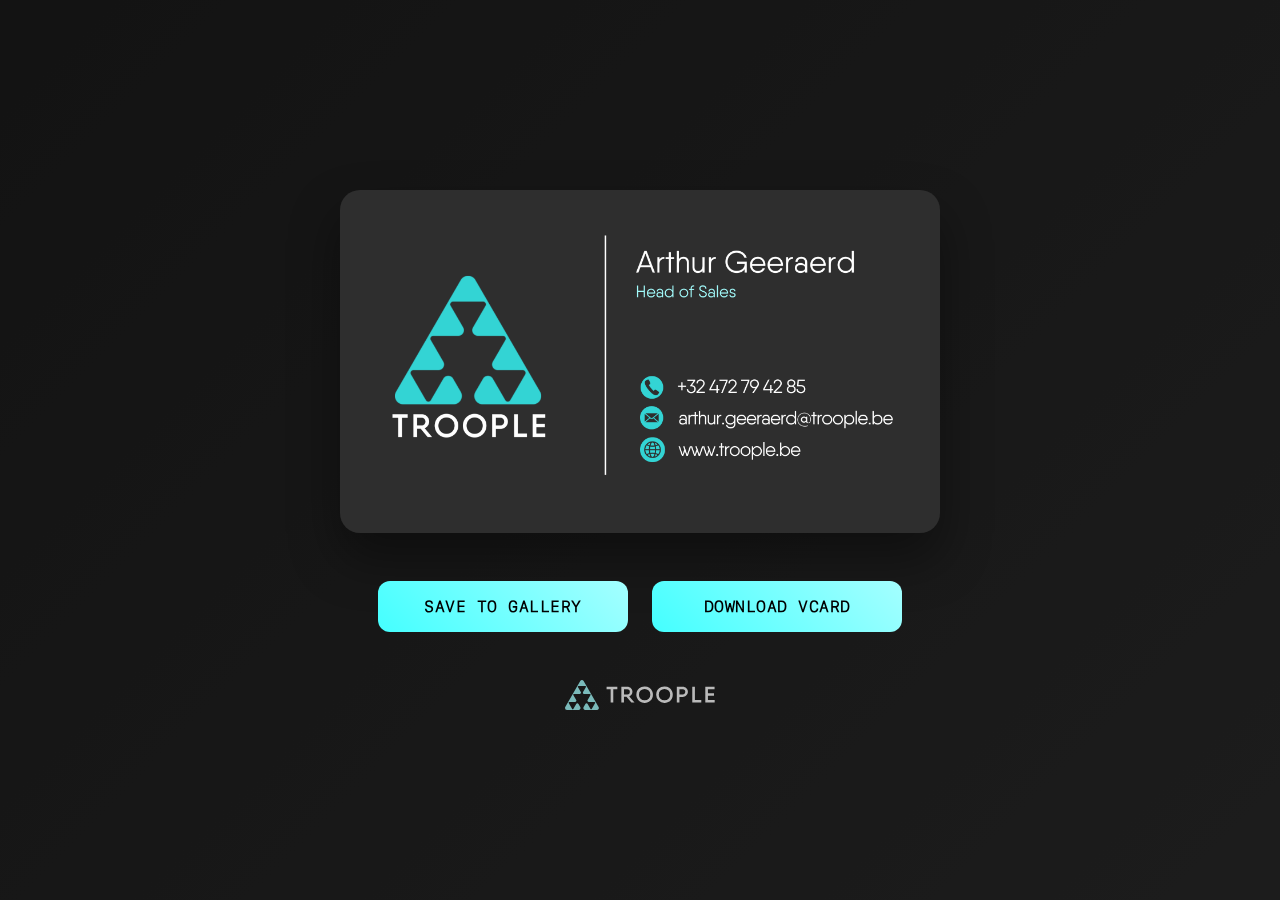
<file: cards/arthur/index.html>
<!doctype html>
<html lang="en">

<head>
    <meta charset="utf-8">
    <meta name="viewport" content="width=device-width, initial-scale=1">

    <!-- Favicon -->
    <link rel="apple-touch-icon" sizes="180x180" href="/assets/favicon/apple-touch-icon.png">
    <link rel="icon" type="image/png" sizes="32x32" href="/assets/favicon/favicon-32x32.png">
    <link rel="icon" type="image/png" sizes="16x16" href="/assets/favicon/favicon-16x16.png">
    <link rel="manifest" href="/assets/favicon/site.webmanifest">
    <meta name="msapplication-TileColor" content="#44FFFF">
    <meta name="theme-color" content="#ffffff">

    <!-- Theme CSS -->
    <link rel="preload" href="/assets/css/theme.min.css" as="style" onload="this.onload=null;this.rel='stylesheet'">
    <noscript>
        <link rel="stylesheet" href="/assets/css/theme.min.css">
    </noscript>
    <link rel="stylesheet" href="/assets/css/addons.css">
    <link rel="stylesheet" href="/assets/css/cards.css">

    <!-- HTML Meta Tags -->
    <title>Business Card - Troople</title>
    <meta name="description" content="Digital business card from Troople - AI and Data Science solutions.">

    <!-- Open Graph / Facebook -->
    <meta property="og:url" content="">
    <meta property="og:type" content="profile">
    <meta property="og:title" content="Business Card - Troople">
    <meta property="og:description" content="Digital business card from Troople - AI and Data Science solutions.">
    <meta property="og:image" content="">

    <!-- Twitter -->
    <meta name="twitter:card" content="summary_large_image">
    <meta property="twitter:domain" content="troople.be">
    <meta property="twitter:url" content="">
    <meta name="twitter:title" content="Business Card - Troople">
    <meta name="twitter:description" content="Digital business card from Troople - AI and Data Science solutions.">
    <meta name="twitter:image" content="">
</head>

<body>
    <div class="card-container">
        <!-- Business Card Display -->
        <div class="business-card">
            <img id="business-card-image" src="" alt="Business Card">
        </div>

        <!-- Action Buttons -->
        <div class="action-buttons">
            <button class="btn-card" id="save-image-btn">
                Save to Gallery
            </button>

            <a class="btn-card" id="download-vcard-btn" href="" download="">
                Download vCard
            </a>
        </div>

        <!-- Troople Logo -->
        <div class="troople-logo">
            <a href="https://troople.be" target="_blank" rel="noopener noreferrer">
                <svg xmlns="http://www.w3.org/2000/svg" width="120" height="24" fill="none" viewBox="0 0 250 50">
                    <title>Troople</title>
                    <path fill="#A4FFFF"
                        d="M21.77 50H3.27A3.27 3.27 0 0 1 0 46.71c0-.57.16-1.14.44-1.64L25.4 1.64a3.27 3.27 0 0 1 5.66 0L56 45.07A3.29 3.29 0 0 1 53.18 50h-19.3a3.27 3.27 0 0 1-2.82-4.93l2.93-5.1a2.18 2.18 0 0 1 3.77 0l4.83 8.39a1.09 1.09 0 0 0 1.89 0l5.77-10.04a1.1 1.1 0 0 0-.95-1.64h-9.65a2.18 2.18 0 0 1-1.89-3.28L42.6 25a1.1 1.1 0 0 0-.94-1.64H32a2.18 2.18 0 0 1-2.18-2.2c0-.38.1-.76.3-1.09l4.81-8.39a1.1 1.1 0 0 0-.94-1.64H22.46a1.1 1.1 0 0 0-.95 1.64l4.83 8.4a2.19 2.19 0 0 1-1.89 3.28h-9.64a1.1 1.1 0 0 0-.95 1.64l4.82 8.4a2.2 2.2 0 0 1-1.88 3.28H7.15a1.1 1.1 0 0 0-.94 1.64l5.77 10.04a1.09 1.09 0 0 0 1.88 0l4.82-8.4a2.18 2.18 0 0 1 3.78 0l2.94 5.11A3.29 3.29 0 0 1 22.57 50h-.8Z" />
                    <path fill="#fff"
                        d="M87.22 15.3h-6.75v22.4h-4.39V15.3H69.3v-4.17h17.93v4.17Zm15.22 12.71h-4.16v9.68H93.9V11.13h9.92c4.77 0 8.59 3.8 8.59 8.54a8.49 8.49 0 0 1-5.27 7.7l8.7 10.32h-5.23l-8.16-9.68Zm-4.16-3.9h5.53a4.3 4.3 0 0 0 4.2-4.44 4.3 4.3 0 0 0-4.2-4.44H98.3v8.88Zm20.6.3a13.77 13.77 0 0 1 8.55-12.76 13.67 13.67 0 0 1 5.3-1.01 13.68 13.68 0 0 1 12.8 8.47 13.94 13.94 0 0 1 1.04 5.3c0 7.7-6.1 13.78-13.85 13.78a13.65 13.65 0 0 1-12.8-8.47 13.74 13.74 0 0 1-1.04-5.31Zm23.3 0a9.3 9.3 0 0 0-9.46-9.52 9.3 9.3 0 0 0-9.46 9.52 9.3 9.3 0 0 0 9.46 9.52 9.3 9.3 0 0 0 9.47-9.51v-.01Zm9.77 0a13.77 13.77 0 0 1 8.55-12.76 13.67 13.67 0 0 1 5.3-1.01 13.67 13.67 0 0 1 12.8 8.47 13.94 13.94 0 0 1 1.04 5.3 13.74 13.74 0 0 1-8.54 12.78 13.66 13.66 0 0 1-5.3 1 13.69 13.69 0 0 1-13.85-13.78Zm23.3 0a9.3 9.3 0 0 0-9.46-9.52 9.3 9.3 0 0 0-9.46 9.52 9.3 9.3 0 0 0 9.46 9.52 9.3 9.3 0 0 0 9.46-9.51v-.01Zm29.6-4.74c0 4.7-3.82 8.53-8.67 8.53h-5.45v9.5h-4.39V11.12h9.84c4.85 0 8.66 3.8 8.66 8.54Zm-4.4 0a4.3 4.3 0 0 0-4.27-4.44h-5.45v8.88h5.45c2.4 0 4.27-1.97 4.27-4.44Zm26.7 13.85v4.17H212.1V11.13h4.39v22.39h10.67Zm22.32 0v4.17h-15.64V11.13h15.45v4.18h-11.06v6.9h10.1v4.1h-10.1v7.2h11.26Z" />
                </svg>
            </a>
        </div>
    </div>

    <script src="/assets/js/cards.js"></script>
</body>

</html>
</file>
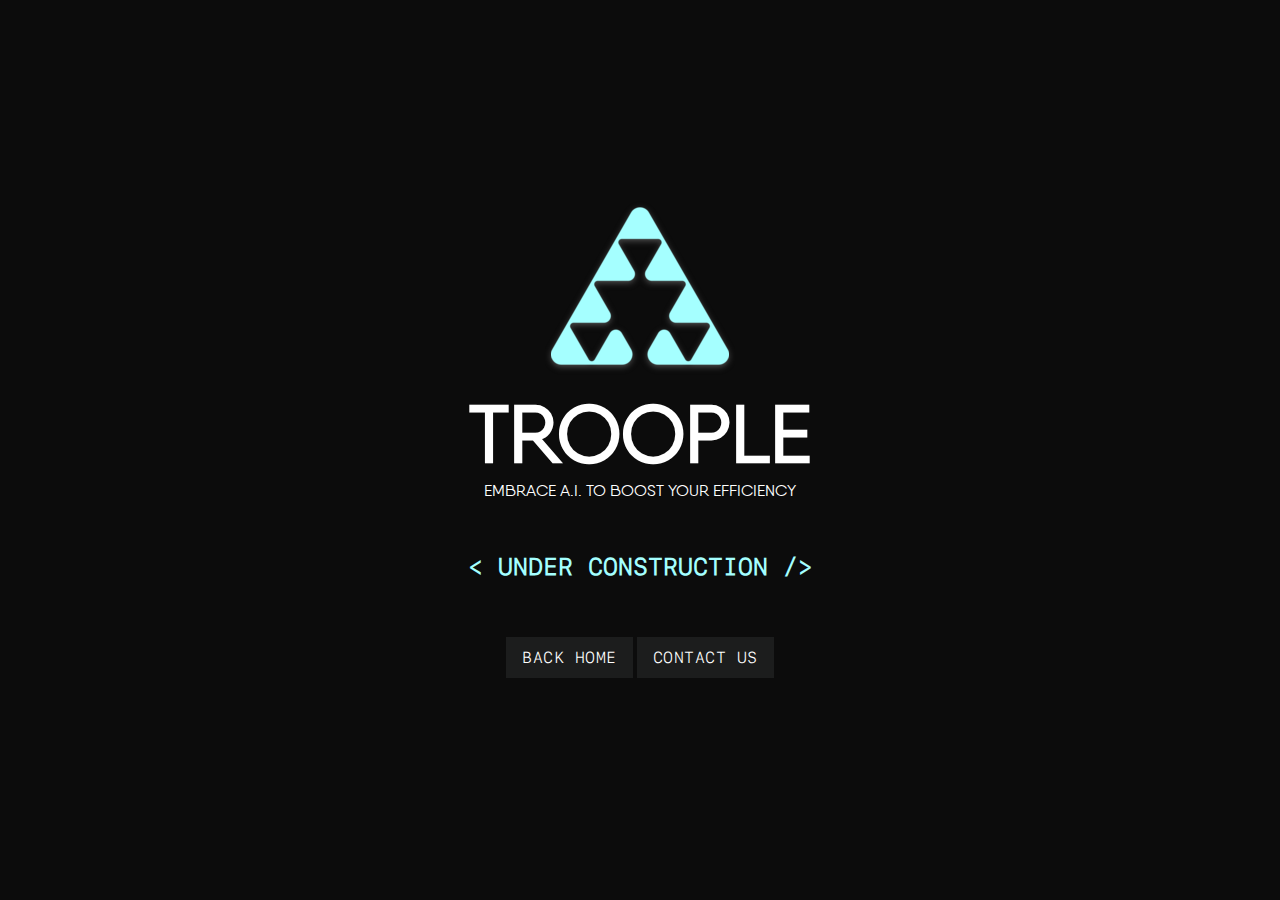
<file: pages/landing/index.html>
<!DOCTYPE html>
<html lang="en">

<head>
    <meta charset="UTF-8">
    <meta name="viewport" content="width=device-width, initial-scale=1.0">
    <link rel="apple-touch-icon" sizes="180x180" href="/assets/favicon/apple-touch-icon.png">
    <link rel="icon" type="image/png" sizes="32x32" href="/assets/favicon/favicon-32x32.png">
    <link rel="icon" type="image/png" sizes="16x16" href="/assets/favicon/favicon-16x16.png">
    <link rel="stylesheet" href="index.css">

    <title>Troople - Landing</title>
</head>

<body>
    <main>
        <div>
            <img src="/assets/favicon/android-chrome-192x192.png" alt="Troople Triangle Logo">
            <h1>Troople</h1>
            <div>EMBRACE A.I. TO BOOST YOUR EFFICIENCY</div>
        </div>
        <h2>&lt; Under construction /&gt;</h2>
        <a class="button" href="/">Back home</a>
        <a class="button" href="mailto:contact@troople.be">Contact us</a>
    </main>
</body>

</html>
</file>
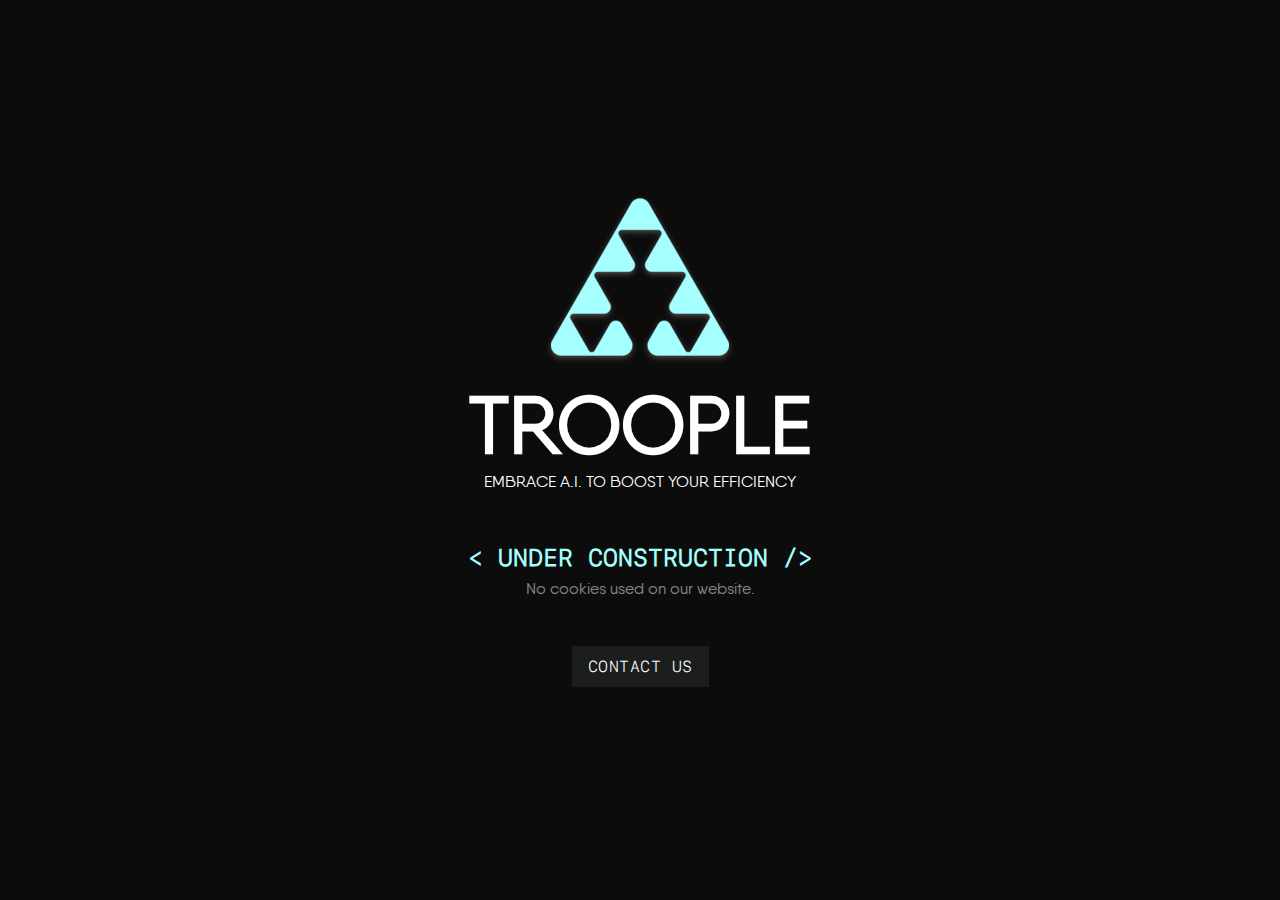
<file: landing.html>
<!DOCTYPE html>
<html lang="en">
<head>
    <meta charset="UTF-8">
    <meta name="viewport" content="width=device-width, initial-scale=1.0">
    <link rel="apple-touch-icon" sizes="180x180" href="./assets/favicon/apple-touch-icon.png">
	<link rel="icon" type="image/png" sizes="32x32" href="./assets/favicon/favicon-32x32.png">
	<link rel="icon" type="image/png" sizes="16x16" href="./assets/favicon/favicon-16x16.png">
    <link rel="stylesheet" href="static/css/index.css">

    <title>Troople - Landing</title>
</head>
<body>
    <main>
        <div>
            <img src="./assets/favicon/android-chrome-192x192.png" alt="Troople Triangle Logo">
            <h1>Troople</h1>
            <div>EMBRACE A.I. TO BOOST YOUR EFFICIENCY</div>
        </div>
        <h2>&lt; Under construction /&gt;</h2>
        <p style="margin-top: -1em;opacity: 0.5;">No cookies used on our website.</p>
        <a class="button" href="mailto:contact@troople.be">Contact us</a>
    </main>
</body>
</html>
</file>
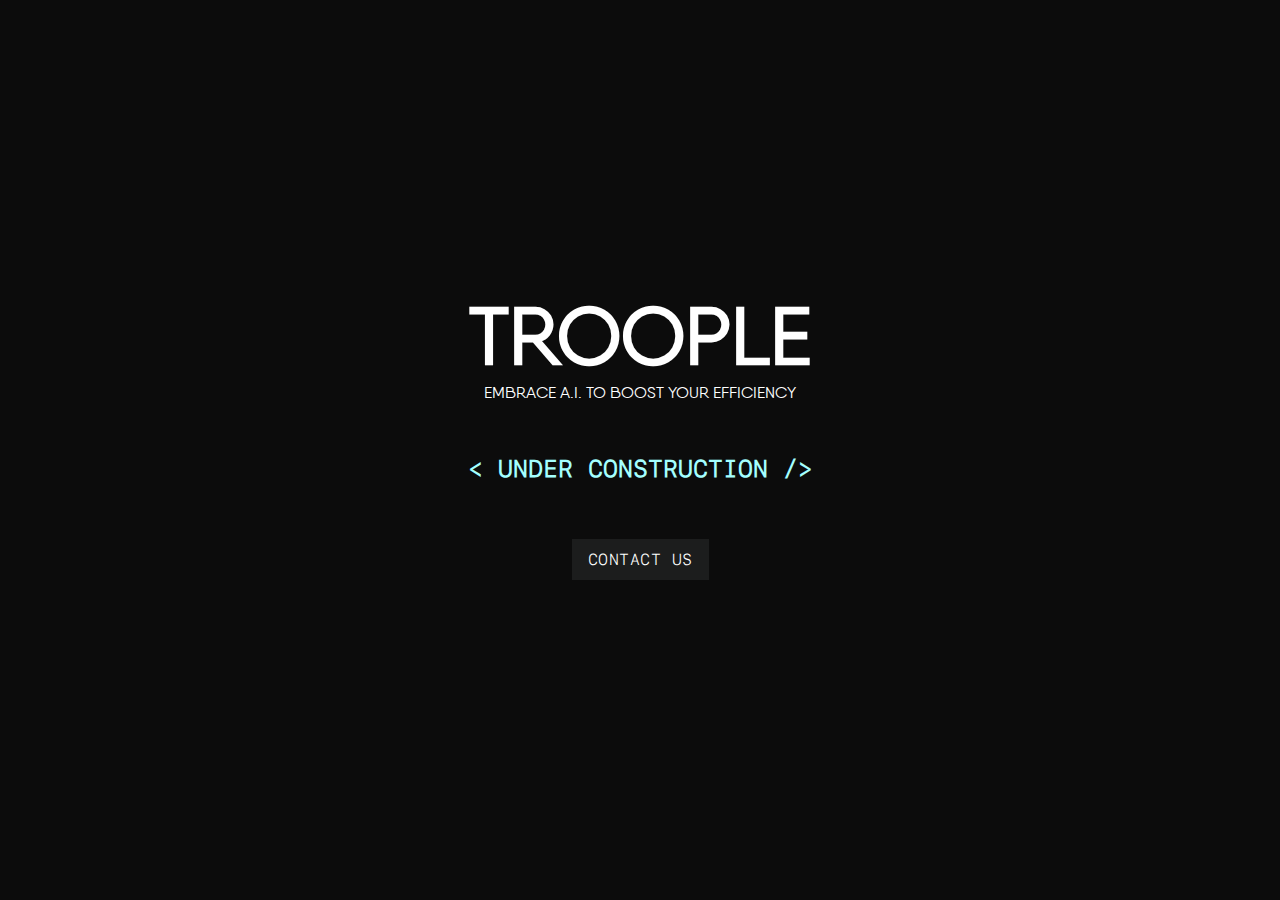
<file: old_index.html>
<!DOCTYPE html>
<html lang="en">
<head>
    <meta charset="UTF-8">
    <meta name="viewport" content="width=device-width, initial-scale=1.0">
    <link rel="stylesheet" href="static/css/index.css">

    <title>Troople - Landing</title>
</head>
<body>
    <main>
        <div>
            <h1>Troople</h1>
            <div>EMBRACE A.I. TO BOOST YOUR EFFICIENCY</div>
        </div>
        <h2>&lt; Under construction /&gt;</h2>
        <a class="button" href="mailto:simon.legendre@troople.be">Contact us</a>
    </main>
    <footer>

    </footer>
</body>
</html>
</file>
<file: assets/css/addons.css>
.card-team .contact-infos{
    font-family: 'Qanelas';
    font-weight: 400;
    color: white;
    position: absolute;
    width: 100%;
    height: 100%;
    /* font-size: 1em; */
    font-size: max(calc(0.8cqw + 0.5em), 1.15rem);
    container-type: size;
    text-transform: uppercase;
    letter-spacing: 0.05rem;
}
.contact-infos > div{
    position: absolute;
}

.contact-infos .founder{
    color: #a4ffff;
    right: 25px;
    top: 10px;
    font-size: 80%;
}

.contact-infos .name{
    bottom: 40%;
    left: 25px;
    font-size: 150%;
}

.contact-infos .title{
    bottom: 35%;
    left: 25px;
    font-size: 70%;
    font-weight: bold;
    font-family: 'Sf Mono';
}

.contact-infos .email{
    /* color: #a4ffff; */
    bottom: 25%;
    left: 25px;
    font-size: .9em;
}

.contact-infos .email a{
    text-transform: lowercase !important;
    font-family: 'Qanelas' !important;
}

.contact-infos .tel {
    bottom: 19%;
    left: 25px;
    font-size: .9em;
}

.contact-infos .tel img{
    height: 1.45em;
    left: -.5em;
    position: relative;
}

.card-team .btn-group{
    height: 8%;
}

#img_arthur{
    max-width: 100%;
}

.card-team{
    /* height: 100%; */
}
</file>
<file: assets/css/cards.css>
/* Business Card Page Styles */

body {
    background: linear-gradient(135deg, #1a1a1a 0%, #2d2d2d 100%);
    min-height: 100vh;
    display: flex;
    align-items: center;
    justify-content: center;
    margin: 0;
    font-family: 'SF Mono', monospace;
    overflow: hidden;
}

.card-container {
    max-width: 700px;
    width: 90%;
    margin: 0 auto;
    padding: 1rem;
}

.business-card {
    width: 100%;
    max-width: 600px;
    margin: 0 auto;
    border-radius: 20px;
    overflow: hidden;
    box-shadow: 0 25px 50px rgba(0, 0, 0, 0.4);
    margin-bottom: 3rem;
}

.business-card img {
    width: 100%;
    height: auto;
    display: block;
}

.action-buttons {
    display: flex;
    flex-direction: column;
    gap: 1.5rem;
    align-items: center;
}

.btn-card {
    background: linear-gradient(45deg, #44FFFF, #A4FFFF);
    border: none;
    color: #000;
    padding: 16px 32px;
    border-radius: 12px;
    font-weight: 600;
    font-size: 16px;
    text-transform: uppercase;
    letter-spacing: 0.5px;
    cursor: pointer;
    transition: all 0.3s ease;
    text-decoration: none;
    display: inline-flex;
    align-items: center;
    justify-content: center;
    min-width: 250px;
    gap: 10px;
}

.btn-card:hover {
    transform: translateY(-2px);
    box-shadow: 0 10px 20px rgba(164, 255, 255, 0.3);
    background: linear-gradient(45deg, #A4FFFF, #44FFFF);
}

.btn-card:active {
    transform: translateY(0);
}

.btn-icon {
    width: 20px;
    height: 20px;
    fill: currentColor;
}

.troople-logo {
    text-align: center;
    margin-top: 3rem;
    opacity: 0.7;
}

.troople-logo svg {
    width: 150px;
    height: auto;
}

/* Loading and success states */
.btn-card.loading {
    opacity: 0.7;
    pointer-events: none;
}

.btn-card.success {
    background: linear-gradient(45deg, #A4FFFF, #44FFFF);
}

/* Responsive Design */
@media (min-width: 768px) {
    .action-buttons {
        flex-direction: row;
        justify-content: center;
    }
}

@media (max-width: 480px) {
    .card-container {
        padding: 1.5rem;
    }
    
    .btn-card {
        min-width: 220px;
        font-size: 14px;
        padding: 14px 28px;
    }
    
    .business-card {
        max-width: 100%;
    }
}
</file>
<file: pages/landing/index.css>
@font-face{
    font-display:swap;font-family:Qanelas;font-weight:400;
    src:local("Qanelas"),
    url(/assets/fonts/qanelas-regular.woff2) format("woff2"),
    url(/assets/fonts/qanelas-regular.woff) format("woff")
}
    
@font-face{
    font-display:swap;font-family:SF Mono;font-style:normal;font-weight:300;
    src:local("SF Mono"),
    url(/assets/fonts/sf-mono-light.woff2) format("woff2"),
    url(/assets/fonts/sf-mono-light.woff) format("woff")
}


html {
    overflow-x: hidden;
    scroll-behavior: smooth
}

body {
    background-color: #0c0c0c;
    width: 100%;
    height: 100vh;
    margin: 0;
    padding: 0;
    display: flex;
    justify-content: center;
    align-items: center;
}

main{
    margin: auto;
    text-align: center;
    font-family: Qanelas;
    color: white;
}

.a:hover {
    color: #83cccc!important;
    text-decoration: underline!important
}

a {
    font-family: SF Mono,SFMono-Regular,Courier New,monospace;
    letter-spacing: .5px;
    text-transform: uppercase
}

h1 {
    font-size: 5rem;
    text-transform: uppercase;
    margin: 0;
}

h2{
    color: #a4ffff;
    display: block;
    font-family: SF Mono;
    text-transform: uppercase;
    margin-top: 2em;
}

h3{
    color: #a4ffff;
    display: block;
    font-family: SF Mono
}

a{
    color: white;
    text-decoration: none;
    font-family: SF Mono;
    text-transform: uppercase;
    letter-spacing: .5px;   
}

.button{
    margin: 2em 0;
    display: inline-block;
    padding: .5em 1em;
    background-color: rgba(35,37,37,.7);
    transition: .3s;
}

.button:hover {
    font-size: 110%;;
    border: 1px solid #a4ffff;
    transition: .3s;
}
</file>
<file: static/css/index.css>
@font-face{
    font-display:swap;font-family:Qanelas;font-weight:400;
    src:local("Qanelas"),
    url(../fonts/qanelas-regular.woff2) format("woff2"),
    url(../fonts/qanelas-regular.woff) format("woff")
}
    
@font-face{
    font-display:swap;font-family:SF Mono;font-style:normal;font-weight:300;
    src:local("SF Mono"),
    url(../fonts/sf-mono-light.woff2) format("woff2"),
    url(../fonts/sf-mono-light.woff) format("woff")
}


html {
    overflow-x: hidden;
    scroll-behavior: smooth
}

body {
    background-color: #0c0c0c;
    width: 100%;
    height: 100vh;
    margin: 0;
    padding: 0;
    display: flex;
    justify-content: center;
    align-items: center;
}

main{
    margin: auto;
    text-align: center;
    font-family: Qanelas;
    color: white;
}

.a:hover {
    color: #83cccc!important;
    text-decoration: underline!important
}

a {
    font-family: SF Mono,SFMono-Regular,Courier New,monospace;
    letter-spacing: .5px;
    text-transform: uppercase
}

h1 {
    font-size: 5rem;
    text-transform: uppercase;
    margin: 0;
}

h2{
    color: #a4ffff;
    display: block;
    font-family: SF Mono;
    text-transform: uppercase;
    margin-top: 2em;
}

h3{
    color: #a4ffff;
    display: block;
    font-family: SF Mono
}

a{
    color: white;
    text-decoration: none;
    font-family: SF Mono;
    text-transform: uppercase;
    letter-spacing: .5px;   
}

.button{
    margin: 2em 0;
    display: inline-block;
    padding: .5em 1em;
    background-color: rgba(35,37,37,.7);
    transition: .3s;
}

.button:hover {
    font-size: 110%;;
    border: 1px solid #a4ffff;
    transition: .3s;
}
</file>
<file: assets/css/theme.min.css>
@font-face{font-display:swap;font-family:Qanelas;font-weight:300;src:local("Qanelas"),url(../../assets/fonts/qanelas-light.woff2) format("woff2"),url(../../assets/fonts/qanelas-light.woff) format("woff")}@font-face{font-display:swap;font-family:Qanelas;font-weight:400;src:local("Qanelas"),url(../../assets/fonts/qanelas-regular.woff2) format("woff2"),url(../../assets/fonts/qanelas-regular.woff) format("woff")}@font-face{font-display:swap;font-family:SF Mono;font-style:normal;font-weight:300;src:local("SF Mono"),url(../../assets/fonts/sf-mono-light.woff2) format("woff2"),url(../../assets/fonts/sf-mono-light.woff) format("woff")}/*!
 * Bootstrap  v5.3.1 (https://getbootstrap.com/)
 * Copyright 2011-2023 The Bootstrap Authors
 * Licensed under MIT (https://github.com/twbs/bootstrap/blob/main/LICENSE)
 */:root,[data-bs-theme=light]{--bs-blue:#0d6efd;--bs-indigo:#6610f2;--bs-purple:#6f42c1;--bs-pink:#d63384;--bs-red:#dc3545;--bs-orange:#fd7e14;--bs-yellow:#ffc107;--bs-green:#198754;--bs-teal:#20c997;--bs-cyan:#0dcaf0;--bs-gray:#6c757d;--bs-gray-dark:#343a40;--bs-gray-100:#f8f9fa;--bs-gray-200:#e9ecef;--bs-gray-300:#dee2e6;--bs-gray-400:#ced4da;--bs-gray-500:#adb5bd;--bs-gray-600:#6c757d;--bs-gray-700:#495057;--bs-gray-800:#343a40;--bs-gray-900:#212529;--bs-primary:#a4ffff;--bs-secondary:#232525;--bs-secondary-light:#a3a3a3;--bs-success:#20c997;--bs-info:#0dcaf0;--bs-warning:#ffc107;--bs-danger:#cb2334;--bs-white:#fff;--bs-black:#000;--bs-primary-rgb:164,255,255;--bs-secondary-rgb:35,37,37;--bs-secondary-light-rgb:163,163,163;--bs-success-rgb:32,201,151;--bs-info-rgb:13,202,240;--bs-warning-rgb:255,193,7;--bs-danger-rgb:203,35,52;--bs-primary-text-emphasis:#426666;--bs-secondary-text-emphasis:#0e0f0f;--bs-success-text-emphasis:#0d503c;--bs-info-text-emphasis:#055160;--bs-warning-text-emphasis:#664d03;--bs-danger-text-emphasis:#510e15;--bs-light-text-emphasis:#495057;--bs-dark-text-emphasis:#495057;--bs-primary-bg-subtle:#2a3d3d;--bs-secondary-bg-subtle:#111;--bs-success-bg-subtle:#145844;--bs-info-bg-subtle:#0c4550;--bs-warning-bg-subtle:#3d300b;--bs-danger-bg-subtle:#321114;--bs-light-bg-subtle:#fcfcfd;--bs-dark-bg-subtle:#ced4da;--bs-primary-border-subtle:#679e9e;--bs-secondary-border-subtle:#1a1b1b;--bs-success-border-subtle:#187d5f;--bs-info-border-subtle:#0d7e95;--bs-warning-border-subtle:#9e7909;--bs-danger-border-subtle:#7f1a24;--bs-light-border-subtle:#e9ecef;--bs-dark-border-subtle:#adb5bd;--bs-white-rgb:255,255,255;--bs-black-rgb:0,0,0;--bs-font-sans-serif:"Qanelas",system-ui,-apple-system,"Segoe UI",Roboto,sans-serif;--bs-font-monospace:"SF Mono",SFMono-Regular,Menlo,Monaco,Consolas,"Liberation Mono","Courier New",monospace;--bs-gradient:linear-gradient(180deg,hsla(0,0%,100%,.15),hsla(0,0%,100%,0));--bs-body-font-family:var(--bs-font-sans-serif);--bs-body-font-size:1.25rem;--bs-body-font-weight:300;--bs-body-line-height:1.2;--bs-body-color:hsla(0,0%,100%,.64);--bs-body-color-rgb:255,255,255;--bs-body-bg:#0c0c0c;--bs-body-bg-rgb:12,12,12;--bs-emphasis-color:#fafaff;--bs-emphasis-color-rgb:250,250,255;--bs-secondary-color:#8e9195;--bs-secondary-color-rgb:142,145,149;--bs-secondary-bg:#e9ecef;--bs-secondary-bg-rgb:233,236,239;--bs-tertiary-color:#65656c;--bs-tertiary-color-rgb:101,101,108;--bs-tertiary-bg:#f8f9fa;--bs-tertiary-bg-rgb:248,249,250;--bs-heading-color:#fff;--bs-link-color:#a4ffff;--bs-link-color-rgb:164,255,255;--bs-link-decoration:none;--bs-link-hover-color:#83cccc;--bs-link-hover-color-rgb:131,204,204;--bs-link-hover-decoration:none;--bs-code-color:#d63384;--bs-highlight-bg:#fff3cd;--bs-border-width:1px;--bs-border-style:solid;--bs-border-color:#dee2e6;--bs-border-color-translucent:rgba(0,0,0,.175);--bs-border-radius:0.375rem;--bs-border-radius-sm:0.25rem;--bs-border-radius-lg:0.5rem;--bs-border-radius-xl:1rem;--bs-border-radius-xxl:2rem;--bs-border-radius-2xl:var(--bs-border-radius-xxl);--bs-border-radius-pill:50rem;--bs-box-shadow:0 0.5rem 1rem rgba(0,0,0,.15);--bs-box-shadow-sm:0 0.125rem 0.25rem rgba(0,0,0,.075);--bs-box-shadow-lg:0 1rem 3rem rgba(0,0,0,.175);--bs-box-shadow-inset:inset 0 1px 2px rgba(0,0,0,.075);--bs-focus-ring-width:0.25rem;--bs-focus-ring-opacity:0.25;--bs-focus-ring-color:rgba(164,255,255,.25);--bs-form-valid-color:#20c997;--bs-form-valid-border-color:#20c997;--bs-form-invalid-color:#cb2334;--bs-form-invalid-border-color:#cb2334}*,:after,:before{box-sizing:border-box}@media(prefers-reduced-motion:no-preference){:root{scroll-behavior:smooth}}body{-webkit-text-size-adjust:100%;-webkit-tap-highlight-color:rgba(0,0,0,0);background-color:var(--bs-body-bg);color:var(--bs-body-color);font-family:var(--bs-body-font-family);font-size:var(--bs-body-font-size);font-weight:var(--bs-body-font-weight);line-height:var(--bs-body-line-height);margin:0;text-align:var(--bs-body-text-align)}hr{border:0;border-top:var(--bs-border-width) solid;color:inherit;margin:1rem 0;opacity:.25}.h1,.h2,.h3,.h4,.h5,.h6,h1,h2,h3,h4,h5,h6{color:var(--bs-heading-color);font-family:Qanelas,system-ui,-apple-system,Segoe UI,Roboto,sans-serif;font-weight:400;line-height:1;margin-bottom:.5rem;margin-top:0}.h1,h1{font-size:calc(1.4375rem + 2.25vw)}@media(min-width:1200px){.h1,h1{font-size:3.125rem}}.h2,h2{font-size:calc(1.375rem + 1.5vw)}@media(min-width:1200px){.h2,h2{font-size:2.5rem}}.h3,h3{font-size:calc(1.34375rem + 1.125vw)}@media(min-width:1200px){.h3,h3{font-size:2.1875rem}}.h4,h4{font-size:calc(1.3125rem + .75vw)}@media(min-width:1200px){.h4,h4{font-size:1.875rem}}.h5,h5{font-size:calc(1.28125rem + .375vw)}@media(min-width:1200px){.h5,h5{font-size:1.5625rem}}.h6,h6{font-size:1.25rem}p{margin-bottom:1rem;margin-top:0}abbr[title]{cursor:help;-webkit-text-decoration:underline dotted;text-decoration:underline dotted;-webkit-text-decoration-skip-ink:none;text-decoration-skip-ink:none}address{font-style:normal;line-height:inherit;margin-bottom:1rem}ol,ul{padding-left:2rem}dl,ol,ul{margin-bottom:1rem;margin-top:0}ol ol,ol ul,ul ol,ul ul{margin-bottom:0}dt{font-weight:400}dd{margin-bottom:.5rem;margin-left:0}blockquote{margin:0 0 1rem}b,strong{font-weight:bolder}.small,small{font-size:.875em}.mark,mark{background-color:var(--bs-highlight-bg);padding:.1875em}sub,sup{font-size:.75em;line-height:0;position:relative;vertical-align:baseline}sub{bottom:-.25em}sup{top:-.5em}a{color:rgba(var(--bs-link-color-rgb),var(--bs-link-opacity,1))}a,a:hover{text-decoration:none}a:hover{--bs-link-color-rgb:var(--bs-link-hover-color-rgb)}a:not([href]):not([class]),a:not([href]):not([class]):hover{color:inherit;text-decoration:none}code,kbd,pre,samp{font-family:var(--bs-font-monospace);font-size:1em}pre{display:block;font-size:.875em;margin-bottom:1rem;margin-top:0;overflow:auto}pre code{color:inherit;font-size:inherit;word-break:normal}code{word-wrap:break-word;color:var(--bs-code-color);font-size:.875em}a>code{color:inherit}kbd{background-color:var(--bs-body-color);border-radius:.25rem;color:var(--bs-body-bg);font-size:.875em;padding:.1875rem .375rem}kbd kbd{font-size:1em;padding:0}figure{margin:0 0 1rem}img,svg{vertical-align:middle}table{border-collapse:collapse;caption-side:bottom}caption{color:var(--bs-secondary-color);padding-bottom:.5rem;padding-top:.5rem;text-align:left}th{text-align:inherit;text-align:-webkit-match-parent}tbody,td,tfoot,th,thead,tr{border:0 solid;border-color:inherit}label{display:inline-block}button{border-radius:0}button:focus:not(:focus-visible){outline:0}button,input,optgroup,select,textarea{font-family:inherit;font-size:inherit;line-height:inherit;margin:0}button,select{text-transform:none}[role=button]{cursor:pointer}select{word-wrap:normal}select:disabled{opacity:1}[list]:not([type=date]):not([type=datetime-local]):not([type=month]):not([type=week]):not([type=time])::-webkit-calendar-picker-indicator{display:none!important}[type=button],[type=reset],[type=submit],button{-webkit-appearance:button}[type=button]:not(:disabled),[type=reset]:not(:disabled),[type=submit]:not(:disabled),button:not(:disabled){cursor:pointer}::-moz-focus-inner{border-style:none;padding:0}textarea{resize:vertical}fieldset{border:0;margin:0;min-width:0;padding:0}legend{float:left;font-size:calc(1.275rem + .3vw);line-height:inherit;margin-bottom:.5rem;padding:0;width:100%}@media(min-width:1200px){legend{font-size:1.5rem}}legend+*{clear:left}::-webkit-datetime-edit-day-field,::-webkit-datetime-edit-fields-wrapper,::-webkit-datetime-edit-hour-field,::-webkit-datetime-edit-minute,::-webkit-datetime-edit-month-field,::-webkit-datetime-edit-text,::-webkit-datetime-edit-year-field{padding:0}::-webkit-inner-spin-button{height:auto}[type=search]{-webkit-appearance:textfield;outline-offset:-2px}::-webkit-search-decoration{-webkit-appearance:none}::-webkit-color-swatch-wrapper{padding:0}::file-selector-button{-webkit-appearance:button;font:inherit}output{display:inline-block}iframe{border:0}summary{cursor:pointer;display:list-item}progress{vertical-align:baseline}[hidden]{display:none!important}.lead{font-size:calc(1.28125rem + .375vw);font-weight:300}@media(min-width:1200px){.lead{font-size:1.5625rem}}.display-1{font-size:calc(1.625rem + 4.5vw);font-weight:400;line-height:1}@media(min-width:1200px){.display-1{font-size:5rem}}.display-2{font-size:calc(1.575rem + 3.9vw);font-weight:400;line-height:1}@media(min-width:1200px){.display-2{font-size:4.5rem}}.display-3{font-size:calc(1.525rem + 3.3vw);font-weight:400;line-height:1}@media(min-width:1200px){.display-3{font-size:4rem}}.display-4{font-size:calc(1.475rem + 2.7vw);font-weight:400;line-height:1}@media(min-width:1200px){.display-4{font-size:3.5rem}}.display-5{font-size:calc(1.425rem + 2.1vw);font-weight:400;line-height:1}@media(min-width:1200px){.display-5{font-size:3rem}}.display-6{font-size:calc(1.375rem + 1.5vw);font-weight:400;line-height:1}@media(min-width:1200px){.display-6{font-size:2.5rem}}.list-inline,.list-unstyled{list-style:none;padding-left:0}.list-inline-item{display:inline-block}.list-inline-item:not(:last-child){margin-right:.5rem}.initialism{font-size:.875em;text-transform:uppercase}.blockquote{font-size:calc(1.28125rem + .375vw);margin-bottom:1rem}@media(min-width:1200px){.blockquote{font-size:1.5625rem}}.blockquote>:last-child{margin-bottom:0}.blockquote-footer{color:#6c757d;font-size:.875em;margin-bottom:1rem;margin-top:-1rem}.blockquote-footer:before{content:"— "}.img-fluid,.img-thumbnail{height:auto;max-width:100%}.img-thumbnail{background-color:var(--bs-body-bg);border:var(--bs-border-width) solid var(--bs-border-color);border-radius:var(--bs-border-radius);padding:.25rem}.figure{display:inline-block}.figure-img{line-height:1;margin-bottom:.5rem}.figure-caption{color:var(--bs-secondary-color);font-size:.875em}.container,.container-fluid,.container-lg,.container-md,.container-sm,.container-xl,.container-xxl{--bs-gutter-x:1.5rem;--bs-gutter-y:0;margin-left:auto;margin-right:auto;padding-left:calc(var(--bs-gutter-x)*.5);padding-right:calc(var(--bs-gutter-x)*.5);width:100%}@media(min-width:576px){.container,.container-sm{max-width:540px}}@media(min-width:768px){.container,.container-md,.container-sm{max-width:720px}}@media(min-width:992px){.container,.container-lg,.container-md,.container-sm{max-width:960px}}@media(min-width:1200px){.container,.container-lg,.container-md,.container-sm,.container-xl{max-width:1140px}}@media(min-width:1400px){.container,.container-lg,.container-md,.container-sm,.container-xl,.container-xxl{max-width:1320px}}:root{--bs-breakpoint-xs:0;--bs-breakpoint-sm:576px;--bs-breakpoint-md:768px;--bs-breakpoint-lg:992px;--bs-breakpoint-xl:1200px;--bs-breakpoint-xxl:1400px}.row{--bs-gutter-x:1.5rem;--bs-gutter-y:0;display:flex;flex-wrap:wrap;margin-left:calc(var(--bs-gutter-x)*-.5);margin-right:calc(var(--bs-gutter-x)*-.5);margin-top:calc(var(--bs-gutter-y)*-1)}.row>*{flex-shrink:0;margin-top:var(--bs-gutter-y);max-width:100%;padding-left:calc(var(--bs-gutter-x)*.5);padding-right:calc(var(--bs-gutter-x)*.5);width:100%}.col{flex:1 0 0%}.row-cols-auto>*{flex:0 0 auto;width:auto}.row-cols-1>*{flex:0 0 auto;width:100%}.row-cols-2>*{flex:0 0 auto;width:50%}.row-cols-3>*{flex:0 0 auto;width:33.3333333333%}.row-cols-4>*{flex:0 0 auto;width:25%}.row-cols-5>*{flex:0 0 auto;width:20%}.row-cols-6>*{flex:0 0 auto;width:16.6666666667%}.col-auto{flex:0 0 auto;width:auto}.col-1{flex:0 0 auto;width:8.33333333%}.col-2{flex:0 0 auto;width:16.66666667%}.col-3{flex:0 0 auto;width:25%}.col-4{flex:0 0 auto;width:33.33333333%}.col-5{flex:0 0 auto;width:41.66666667%}.col-6{flex:0 0 auto;width:50%}.col-7{flex:0 0 auto;width:58.33333333%}.col-8{flex:0 0 auto;width:66.66666667%}.col-9{flex:0 0 auto;width:75%}.col-10{flex:0 0 auto;width:83.33333333%}.col-11{flex:0 0 auto;width:91.66666667%}.col-12{flex:0 0 auto;width:100%}.offset-1{margin-left:8.33333333%}.offset-2{margin-left:16.66666667%}.offset-3{margin-left:25%}.offset-4{margin-left:33.33333333%}.offset-5{margin-left:41.66666667%}.offset-6{margin-left:50%}.offset-7{margin-left:58.33333333%}.offset-8{margin-left:66.66666667%}.offset-9{margin-left:75%}.offset-10{margin-left:83.33333333%}.offset-11{margin-left:91.66666667%}.g-0,.gx-0{--bs-gutter-x:0}.g-0,.gy-0{--bs-gutter-y:0}.g-1,.gx-1{--bs-gutter-x:0.25rem}.g-1,.gy-1{--bs-gutter-y:0.25rem}.g-2,.gx-2{--bs-gutter-x:0.5rem}.g-2,.gy-2{--bs-gutter-y:0.5rem}.g-3,.gx-3{--bs-gutter-x:1rem}.g-3,.gy-3{--bs-gutter-y:1rem}.g-4,.gx-4{--bs-gutter-x:1.5rem}.g-4,.gy-4{--bs-gutter-y:1.5rem}.g-5,.gx-5{--bs-gutter-x:3rem}.g-5,.gy-5{--bs-gutter-y:3rem}.g-6,.gx-6{--bs-gutter-x:6rem}.g-6,.gy-6{--bs-gutter-y:6rem}.g-7,.gx-7{--bs-gutter-x:10rem}.g-7,.gy-7{--bs-gutter-y:10rem}.g-8,.gx-8{--bs-gutter-x:20rem}.g-8,.gy-8{--bs-gutter-y:20rem}@media(min-width:576px){.col-sm{flex:1 0 0%}.row-cols-sm-auto>*{flex:0 0 auto;width:auto}.row-cols-sm-1>*{flex:0 0 auto;width:100%}.row-cols-sm-2>*{flex:0 0 auto;width:50%}.row-cols-sm-3>*{flex:0 0 auto;width:33.3333333333%}.row-cols-sm-4>*{flex:0 0 auto;width:25%}.row-cols-sm-5>*{flex:0 0 auto;width:20%}.row-cols-sm-6>*{flex:0 0 auto;width:16.6666666667%}.col-sm-auto{flex:0 0 auto;width:auto}.col-sm-1{flex:0 0 auto;width:8.33333333%}.col-sm-2{flex:0 0 auto;width:16.66666667%}.col-sm-3{flex:0 0 auto;width:25%}.col-sm-4{flex:0 0 auto;width:33.33333333%}.col-sm-5{flex:0 0 auto;width:41.66666667%}.col-sm-6{flex:0 0 auto;width:50%}.col-sm-7{flex:0 0 auto;width:58.33333333%}.col-sm-8{flex:0 0 auto;width:66.66666667%}.col-sm-9{flex:0 0 auto;width:75%}.col-sm-10{flex:0 0 auto;width:83.33333333%}.col-sm-11{flex:0 0 auto;width:91.66666667%}.col-sm-12{flex:0 0 auto;width:100%}.offset-sm-0{margin-left:0}.offset-sm-1{margin-left:8.33333333%}.offset-sm-2{margin-left:16.66666667%}.offset-sm-3{margin-left:25%}.offset-sm-4{margin-left:33.33333333%}.offset-sm-5{margin-left:41.66666667%}.offset-sm-6{margin-left:50%}.offset-sm-7{margin-left:58.33333333%}.offset-sm-8{margin-left:66.66666667%}.offset-sm-9{margin-left:75%}.offset-sm-10{margin-left:83.33333333%}.offset-sm-11{margin-left:91.66666667%}.g-sm-0,.gx-sm-0{--bs-gutter-x:0}.g-sm-0,.gy-sm-0{--bs-gutter-y:0}.g-sm-1,.gx-sm-1{--bs-gutter-x:0.25rem}.g-sm-1,.gy-sm-1{--bs-gutter-y:0.25rem}.g-sm-2,.gx-sm-2{--bs-gutter-x:0.5rem}.g-sm-2,.gy-sm-2{--bs-gutter-y:0.5rem}.g-sm-3,.gx-sm-3{--bs-gutter-x:1rem}.g-sm-3,.gy-sm-3{--bs-gutter-y:1rem}.g-sm-4,.gx-sm-4{--bs-gutter-x:1.5rem}.g-sm-4,.gy-sm-4{--bs-gutter-y:1.5rem}.g-sm-5,.gx-sm-5{--bs-gutter-x:3rem}.g-sm-5,.gy-sm-5{--bs-gutter-y:3rem}.g-sm-6,.gx-sm-6{--bs-gutter-x:6rem}.g-sm-6,.gy-sm-6{--bs-gutter-y:6rem}.g-sm-7,.gx-sm-7{--bs-gutter-x:10rem}.g-sm-7,.gy-sm-7{--bs-gutter-y:10rem}.g-sm-8,.gx-sm-8{--bs-gutter-x:20rem}.g-sm-8,.gy-sm-8{--bs-gutter-y:20rem}}@media(min-width:768px){.col-md{flex:1 0 0%}.row-cols-md-auto>*{flex:0 0 auto;width:auto}.row-cols-md-1>*{flex:0 0 auto;width:100%}.row-cols-md-2>*{flex:0 0 auto;width:50%}.row-cols-md-3>*{flex:0 0 auto;width:33.3333333333%}.row-cols-md-4>*{flex:0 0 auto;width:25%}.row-cols-md-5>*{flex:0 0 auto;width:20%}.row-cols-md-6>*{flex:0 0 auto;width:16.6666666667%}.col-md-auto{flex:0 0 auto;width:auto}.col-md-1{flex:0 0 auto;width:8.33333333%}.col-md-2{flex:0 0 auto;width:16.66666667%}.col-md-3{flex:0 0 auto;width:25%}.col-md-4{flex:0 0 auto;width:33.33333333%}.col-md-5{flex:0 0 auto;width:41.66666667%}.col-md-6{flex:0 0 auto;width:50%}.col-md-7{flex:0 0 auto;width:58.33333333%}.col-md-8{flex:0 0 auto;width:66.66666667%}.col-md-9{flex:0 0 auto;width:75%}.col-md-10{flex:0 0 auto;width:83.33333333%}.col-md-11{flex:0 0 auto;width:91.66666667%}.col-md-12{flex:0 0 auto;width:100%}.offset-md-0{margin-left:0}.offset-md-1{margin-left:8.33333333%}.offset-md-2{margin-left:16.66666667%}.offset-md-3{margin-left:25%}.offset-md-4{margin-left:33.33333333%}.offset-md-5{margin-left:41.66666667%}.offset-md-6{margin-left:50%}.offset-md-7{margin-left:58.33333333%}.offset-md-8{margin-left:66.66666667%}.offset-md-9{margin-left:75%}.offset-md-10{margin-left:83.33333333%}.offset-md-11{margin-left:91.66666667%}.g-md-0,.gx-md-0{--bs-gutter-x:0}.g-md-0,.gy-md-0{--bs-gutter-y:0}.g-md-1,.gx-md-1{--bs-gutter-x:0.25rem}.g-md-1,.gy-md-1{--bs-gutter-y:0.25rem}.g-md-2,.gx-md-2{--bs-gutter-x:0.5rem}.g-md-2,.gy-md-2{--bs-gutter-y:0.5rem}.g-md-3,.gx-md-3{--bs-gutter-x:1rem}.g-md-3,.gy-md-3{--bs-gutter-y:1rem}.g-md-4,.gx-md-4{--bs-gutter-x:1.5rem}.g-md-4,.gy-md-4{--bs-gutter-y:1.5rem}.g-md-5,.gx-md-5{--bs-gutter-x:3rem}.g-md-5,.gy-md-5{--bs-gutter-y:3rem}.g-md-6,.gx-md-6{--bs-gutter-x:6rem}.g-md-6,.gy-md-6{--bs-gutter-y:6rem}.g-md-7,.gx-md-7{--bs-gutter-x:10rem}.g-md-7,.gy-md-7{--bs-gutter-y:10rem}.g-md-8,.gx-md-8{--bs-gutter-x:20rem}.g-md-8,.gy-md-8{--bs-gutter-y:20rem}}@media(min-width:992px){.col-lg{flex:1 0 0%}.row-cols-lg-auto>*{flex:0 0 auto;width:auto}.row-cols-lg-1>*{flex:0 0 auto;width:100%}.row-cols-lg-2>*{flex:0 0 auto;width:50%}.row-cols-lg-3>*{flex:0 0 auto;width:33.3333333333%}.row-cols-lg-4>*{flex:0 0 auto;width:25%}.row-cols-lg-5>*{flex:0 0 auto;width:20%}.row-cols-lg-6>*{flex:0 0 auto;width:16.6666666667%}.col-lg-auto{flex:0 0 auto;width:auto}.col-lg-1{flex:0 0 auto;width:8.33333333%}.col-lg-2{flex:0 0 auto;width:16.66666667%}.col-lg-3{flex:0 0 auto;width:25%}.col-lg-4{flex:0 0 auto;width:33.33333333%}.col-lg-5{flex:0 0 auto;width:41.66666667%}.col-lg-6{flex:0 0 auto;width:50%}.col-lg-7{flex:0 0 auto;width:58.33333333%}.col-lg-8{flex:0 0 auto;width:66.66666667%}.col-lg-9{flex:0 0 auto;width:75%}.col-lg-10{flex:0 0 auto;width:83.33333333%}.col-lg-11{flex:0 0 auto;width:91.66666667%}.col-lg-12{flex:0 0 auto;width:100%}.offset-lg-0{margin-left:0}.offset-lg-1{margin-left:8.33333333%}.offset-lg-2{margin-left:16.66666667%}.offset-lg-3{margin-left:25%}.offset-lg-4{margin-left:33.33333333%}.offset-lg-5{margin-left:41.66666667%}.offset-lg-6{margin-left:50%}.offset-lg-7{margin-left:58.33333333%}.offset-lg-8{margin-left:66.66666667%}.offset-lg-9{margin-left:75%}.offset-lg-10{margin-left:83.33333333%}.offset-lg-11{margin-left:91.66666667%}.g-lg-0,.gx-lg-0{--bs-gutter-x:0}.g-lg-0,.gy-lg-0{--bs-gutter-y:0}.g-lg-1,.gx-lg-1{--bs-gutter-x:0.25rem}.g-lg-1,.gy-lg-1{--bs-gutter-y:0.25rem}.g-lg-2,.gx-lg-2{--bs-gutter-x:0.5rem}.g-lg-2,.gy-lg-2{--bs-gutter-y:0.5rem}.g-lg-3,.gx-lg-3{--bs-gutter-x:1rem}.g-lg-3,.gy-lg-3{--bs-gutter-y:1rem}.g-lg-4,.gx-lg-4{--bs-gutter-x:1.5rem}.g-lg-4,.gy-lg-4{--bs-gutter-y:1.5rem}.g-lg-5,.gx-lg-5{--bs-gutter-x:3rem}.g-lg-5,.gy-lg-5{--bs-gutter-y:3rem}.g-lg-6,.gx-lg-6{--bs-gutter-x:6rem}.g-lg-6,.gy-lg-6{--bs-gutter-y:6rem}.g-lg-7,.gx-lg-7{--bs-gutter-x:10rem}.g-lg-7,.gy-lg-7{--bs-gutter-y:10rem}.g-lg-8,.gx-lg-8{--bs-gutter-x:20rem}.g-lg-8,.gy-lg-8{--bs-gutter-y:20rem}}@media(min-width:1200px){.col-xl{flex:1 0 0%}.row-cols-xl-auto>*{flex:0 0 auto;width:auto}.row-cols-xl-1>*{flex:0 0 auto;width:100%}.row-cols-xl-2>*{flex:0 0 auto;width:50%}.row-cols-xl-3>*{flex:0 0 auto;width:33.3333333333%}.row-cols-xl-4>*{flex:0 0 auto;width:25%}.row-cols-xl-5>*{flex:0 0 auto;width:20%}.row-cols-xl-6>*{flex:0 0 auto;width:16.6666666667%}.col-xl-auto{flex:0 0 auto;width:auto}.col-xl-1{flex:0 0 auto;width:8.33333333%}.col-xl-2{flex:0 0 auto;width:16.66666667%}.col-xl-3{flex:0 0 auto;width:25%}.col-xl-4{flex:0 0 auto;width:33.33333333%}.col-xl-5{flex:0 0 auto;width:41.66666667%}.col-xl-6{flex:0 0 auto;width:50%}.col-xl-7{flex:0 0 auto;width:58.33333333%}.col-xl-8{flex:0 0 auto;width:66.66666667%}.col-xl-9{flex:0 0 auto;width:75%}.col-xl-10{flex:0 0 auto;width:83.33333333%}.col-xl-11{flex:0 0 auto;width:91.66666667%}.col-xl-12{flex:0 0 auto;width:100%}.offset-xl-0{margin-left:0}.offset-xl-1{margin-left:8.33333333%}.offset-xl-2{margin-left:16.66666667%}.offset-xl-3{margin-left:25%}.offset-xl-4{margin-left:33.33333333%}.offset-xl-5{margin-left:41.66666667%}.offset-xl-6{margin-left:50%}.offset-xl-7{margin-left:58.33333333%}.offset-xl-8{margin-left:66.66666667%}.offset-xl-9{margin-left:75%}.offset-xl-10{margin-left:83.33333333%}.offset-xl-11{margin-left:91.66666667%}.g-xl-0,.gx-xl-0{--bs-gutter-x:0}.g-xl-0,.gy-xl-0{--bs-gutter-y:0}.g-xl-1,.gx-xl-1{--bs-gutter-x:0.25rem}.g-xl-1,.gy-xl-1{--bs-gutter-y:0.25rem}.g-xl-2,.gx-xl-2{--bs-gutter-x:0.5rem}.g-xl-2,.gy-xl-2{--bs-gutter-y:0.5rem}.g-xl-3,.gx-xl-3{--bs-gutter-x:1rem}.g-xl-3,.gy-xl-3{--bs-gutter-y:1rem}.g-xl-4,.gx-xl-4{--bs-gutter-x:1.5rem}.g-xl-4,.gy-xl-4{--bs-gutter-y:1.5rem}.g-xl-5,.gx-xl-5{--bs-gutter-x:3rem}.g-xl-5,.gy-xl-5{--bs-gutter-y:3rem}.g-xl-6,.gx-xl-6{--bs-gutter-x:6rem}.g-xl-6,.gy-xl-6{--bs-gutter-y:6rem}.g-xl-7,.gx-xl-7{--bs-gutter-x:10rem}.g-xl-7,.gy-xl-7{--bs-gutter-y:10rem}.g-xl-8,.gx-xl-8{--bs-gutter-x:20rem}.g-xl-8,.gy-xl-8{--bs-gutter-y:20rem}}@media(min-width:1400px){.col-xxl{flex:1 0 0%}.row-cols-xxl-auto>*{flex:0 0 auto;width:auto}.row-cols-xxl-1>*{flex:0 0 auto;width:100%}.row-cols-xxl-2>*{flex:0 0 auto;width:50%}.row-cols-xxl-3>*{flex:0 0 auto;width:33.3333333333%}.row-cols-xxl-4>*{flex:0 0 auto;width:25%}.row-cols-xxl-5>*{flex:0 0 auto;width:20%}.row-cols-xxl-6>*{flex:0 0 auto;width:16.6666666667%}.col-xxl-auto{flex:0 0 auto;width:auto}.col-xxl-1{flex:0 0 auto;width:8.33333333%}.col-xxl-2{flex:0 0 auto;width:16.66666667%}.col-xxl-3{flex:0 0 auto;width:25%}.col-xxl-4{flex:0 0 auto;width:33.33333333%}.col-xxl-5{flex:0 0 auto;width:41.66666667%}.col-xxl-6{flex:0 0 auto;width:50%}.col-xxl-7{flex:0 0 auto;width:58.33333333%}.col-xxl-8{flex:0 0 auto;width:66.66666667%}.col-xxl-9{flex:0 0 auto;width:75%}.col-xxl-10{flex:0 0 auto;width:83.33333333%}.col-xxl-11{flex:0 0 auto;width:91.66666667%}.col-xxl-12{flex:0 0 auto;width:100%}.offset-xxl-0{margin-left:0}.offset-xxl-1{margin-left:8.33333333%}.offset-xxl-2{margin-left:16.66666667%}.offset-xxl-3{margin-left:25%}.offset-xxl-4{margin-left:33.33333333%}.offset-xxl-5{margin-left:41.66666667%}.offset-xxl-6{margin-left:50%}.offset-xxl-7{margin-left:58.33333333%}.offset-xxl-8{margin-left:66.66666667%}.offset-xxl-9{margin-left:75%}.offset-xxl-10{margin-left:83.33333333%}.offset-xxl-11{margin-left:91.66666667%}.g-xxl-0,.gx-xxl-0{--bs-gutter-x:0}.g-xxl-0,.gy-xxl-0{--bs-gutter-y:0}.g-xxl-1,.gx-xxl-1{--bs-gutter-x:0.25rem}.g-xxl-1,.gy-xxl-1{--bs-gutter-y:0.25rem}.g-xxl-2,.gx-xxl-2{--bs-gutter-x:0.5rem}.g-xxl-2,.gy-xxl-2{--bs-gutter-y:0.5rem}.g-xxl-3,.gx-xxl-3{--bs-gutter-x:1rem}.g-xxl-3,.gy-xxl-3{--bs-gutter-y:1rem}.g-xxl-4,.gx-xxl-4{--bs-gutter-x:1.5rem}.g-xxl-4,.gy-xxl-4{--bs-gutter-y:1.5rem}.g-xxl-5,.gx-xxl-5{--bs-gutter-x:3rem}.g-xxl-5,.gy-xxl-5{--bs-gutter-y:3rem}.g-xxl-6,.gx-xxl-6{--bs-gutter-x:6rem}.g-xxl-6,.gy-xxl-6{--bs-gutter-y:6rem}.g-xxl-7,.gx-xxl-7{--bs-gutter-x:10rem}.g-xxl-7,.gy-xxl-7{--bs-gutter-y:10rem}.g-xxl-8,.gx-xxl-8{--bs-gutter-x:20rem}.g-xxl-8,.gy-xxl-8{--bs-gutter-y:20rem}}.table{--bs-table-color-type:initial;--bs-table-bg-type:initial;--bs-table-color-state:initial;--bs-table-bg-state:initial;--bs-table-color:var(--bs-body-color);--bs-table-bg:var(--bs-body-bg);--bs-table-border-color:var(--bs-border-color);--bs-table-accent-bg:transparent;--bs-table-striped-color:var(--bs-body-color);--bs-table-striped-bg:rgba(0,0,0,.05);--bs-table-active-color:var(--bs-body-color);--bs-table-active-bg:rgba(0,0,0,.1);--bs-table-hover-color:var(--bs-body-color);--bs-table-hover-bg:rgba(0,0,0,.075);border-color:var(--bs-table-border-color);margin-bottom:1rem;vertical-align:top;width:100%}.table>:not(caption)>*>*{background-color:var(--bs-table-bg);border-bottom-width:var(--bs-border-width);box-shadow:inset 0 0 0 9999px var(--bs-table-bg-state,var(--bs-table-bg-type,var(--bs-table-accent-bg)));color:var(--bs-table-color-state,var(--bs-table-color-type,var(--bs-table-color)));padding:.5rem}.table>tbody{vertical-align:inherit}.table>thead{vertical-align:bottom}.table-group-divider{border-top:calc(var(--bs-border-width)*2) solid}.caption-top{caption-side:top}.table-sm>:not(caption)>*>*{padding:.25rem}.table-bordered>:not(caption)>*{border-width:var(--bs-border-width) 0}.table-bordered>:not(caption)>*>*{border-width:0 var(--bs-border-width)}.table-borderless>:not(caption)>*>*{border-bottom-width:0}.table-borderless>:not(:first-child){border-top-width:0}.table-striped-columns>:not(caption)>tr>:nth-child(2n),.table-striped>tbody>tr:nth-of-type(odd)>*{--bs-table-color-type:var(--bs-table-striped-color);--bs-table-bg-type:var(--bs-table-striped-bg)}.table-active{--bs-table-color-state:var(--bs-table-active-color);--bs-table-bg-state:var(--bs-table-active-bg)}.table-hover>tbody>tr:hover>*{--bs-table-color-state:var(--bs-table-hover-color);--bs-table-bg-state:var(--bs-table-hover-bg)}.table-primary{--bs-table-color:#000;--bs-table-bg:#edffff;--bs-table-border-color:#d5e6e6;--bs-table-striped-bg:#e1f2f2;--bs-table-striped-color:#000;--bs-table-active-bg:#d5e6e6;--bs-table-active-color:#000;--bs-table-hover-bg:#dbecec;--bs-table-hover-color:#000}.table-primary,.table-secondary{border-color:var(--bs-table-border-color);color:var(--bs-table-color)}.table-secondary{--bs-table-color:#000;--bs-table-bg:#d3d3d3;--bs-table-border-color:#bebebe;--bs-table-striped-bg:#c8c8c8;--bs-table-striped-color:#000;--bs-table-active-bg:#bebebe;--bs-table-active-color:#000;--bs-table-hover-bg:#c3c3c3;--bs-table-hover-color:#000}.table-success{--bs-table-color:#000;--bs-table-bg:#d2f4ea;--bs-table-border-color:#bddcd3;--bs-table-striped-bg:#c8e8de;--bs-table-striped-color:#000;--bs-table-active-bg:#bddcd3;--bs-table-active-color:#000;--bs-table-hover-bg:#c2e2d8;--bs-table-hover-color:#000}.table-info,.table-success{border-color:var(--bs-table-border-color);color:var(--bs-table-color)}.table-info{--bs-table-color:#000;--bs-table-bg:#cff4fc;--bs-table-border-color:#badce3;--bs-table-striped-bg:#c5e8ef;--bs-table-striped-color:#000;--bs-table-active-bg:#badce3;--bs-table-active-color:#000;--bs-table-hover-bg:#bfe2e9;--bs-table-hover-color:#000}.table-warning{--bs-table-color:#000;--bs-table-bg:#fff3cd;--bs-table-border-color:#e6dbb9;--bs-table-striped-bg:#f2e7c3;--bs-table-striped-color:#000;--bs-table-active-bg:#e6dbb9;--bs-table-active-color:#000;--bs-table-hover-bg:#ece1be;--bs-table-hover-color:#000}.table-danger,.table-warning{border-color:var(--bs-table-border-color);color:var(--bs-table-color)}.table-danger{--bs-table-color:#000;--bs-table-bg:#f5d3d6;--bs-table-border-color:#ddbec1;--bs-table-striped-bg:#e9c8cb;--bs-table-striped-color:#000;--bs-table-active-bg:#ddbec1;--bs-table-active-color:#000;--bs-table-hover-bg:#e3c3c6;--bs-table-hover-color:#000}.table-light{--bs-table-color:#000;--bs-table-bg:#f8f9fa;--bs-table-border-color:#dfe0e1;--bs-table-striped-bg:#ecedee;--bs-table-striped-color:#000;--bs-table-active-bg:#dfe0e1;--bs-table-active-color:#000;--bs-table-hover-bg:#e5e6e7;--bs-table-hover-color:#000}.table-dark,.table-light{border-color:var(--bs-table-border-color);color:var(--bs-table-color)}.table-dark{--bs-table-color:#fff;--bs-table-bg:#212529;--bs-table-border-color:#373b3e;--bs-table-striped-bg:#2c3034;--bs-table-striped-color:#fff;--bs-table-active-bg:#373b3e;--bs-table-active-color:#fff;--bs-table-hover-bg:#323539;--bs-table-hover-color:#fff}.table-responsive{-webkit-overflow-scrolling:touch;overflow-x:auto}@media(max-width:575.98px){.table-responsive-sm{-webkit-overflow-scrolling:touch;overflow-x:auto}}@media(max-width:767.98px){.table-responsive-md{-webkit-overflow-scrolling:touch;overflow-x:auto}}@media(max-width:991.98px){.table-responsive-lg{-webkit-overflow-scrolling:touch;overflow-x:auto}}@media(max-width:1199.98px){.table-responsive-xl{-webkit-overflow-scrolling:touch;overflow-x:auto}}@media(max-width:1399.98px){.table-responsive-xxl{-webkit-overflow-scrolling:touch;overflow-x:auto}}.form-label{margin-bottom:.5rem}.col-form-label{font-size:inherit;line-height:1.2;margin-bottom:0;padding-bottom:calc(.375rem + var(--bs-border-width));padding-top:calc(.375rem + var(--bs-border-width))}.col-form-label-lg{font-size:calc(1.28125rem + .375vw);padding-bottom:calc(.5rem + var(--bs-border-width));padding-top:calc(.5rem + var(--bs-border-width))}@media(min-width:1200px){.col-form-label-lg{font-size:1.5625rem}}.col-form-label-sm{font-size:.9375rem;padding-bottom:calc(.25rem + var(--bs-border-width));padding-top:calc(.25rem + var(--bs-border-width))}.form-text{color:var(--bs-secondary-color);font-size:.875em;margin-top:.25rem}.form-control{-webkit-appearance:none;-moz-appearance:none;appearance:none;background-clip:padding-box;background-color:var(--bs-body-bg-lighter);border:var(--bs-border-width) solid var(--bs-border-color);border-radius:var(--bs-border-radius);color:var(--bs-body-color);display:block;font-size:1rem;font-weight:300;line-height:1.2;padding:.375rem .75rem;transition:border-color .15s ease-in-out,box-shadow .15s ease-in-out;width:100%}@media(prefers-reduced-motion:reduce){.form-control{transition:none}}.form-control[type=file]{overflow:hidden}.form-control[type=file]:not(:disabled):not([readonly]){cursor:pointer}.form-control:focus{background-color:var(--bs-body-bg-lighter);border-color:#d2ffff;box-shadow:0 0 0 .25rem rgba(164,255,255,.25);color:var(--bs-body-color);outline:0}.form-control::-webkit-date-and-time-value{height:1.2em;margin:0;min-width:85px}.form-control::-webkit-datetime-edit{display:block;padding:0}.form-control::-moz-placeholder{color:var(--bs-secondary-color);opacity:1}.form-control::placeholder{color:var(--bs-secondary-color);opacity:1}.form-control:disabled{background-color:var(--bs-secondary-bg);opacity:1}.form-control::file-selector-button{-webkit-margin-end:.75rem;background-color:var(--bs-tertiary-bg);border:0 solid;border-color:inherit;border-inline-end-width:var(--bs-border-width);border-radius:0;color:var(--bs-body-color);margin:-.375rem -.75rem;margin-inline-end:.75rem;padding:.375rem .75rem;pointer-events:none;transition:color .15s ease-in-out,background-color .15s ease-in-out,border-color .15s ease-in-out,box-shadow .15s ease-in-out}@media(prefers-reduced-motion:reduce){.form-control::file-selector-button{transition:none}}.form-control:hover:not(:disabled):not([readonly])::file-selector-button{background-color:var(--bs-secondary-bg)}.form-control-plaintext{background-color:transparent;border:solid transparent;border-width:var(--bs-border-width) 0;color:var(--bs-body-color);display:block;line-height:1.2;margin-bottom:0;padding:.375rem 0;width:100%}.form-control-plaintext:focus{outline:0}.form-control-plaintext.form-control-lg,.form-control-plaintext.form-control-sm{padding-left:0;padding-right:0}.form-control-sm{border-radius:var(--bs-border-radius-sm);font-size:.9375rem;min-height:calc(1.2em + .5rem + var(--bs-border-width)*2);padding:.25rem .5rem}.form-control-sm::file-selector-button{-webkit-margin-end:.5rem;margin:-.25rem -.5rem;margin-inline-end:.5rem;padding:.25rem .5rem}.form-control-lg{border-radius:var(--bs-border-radius-lg);font-size:calc(1.28125rem + .375vw);min-height:calc(1.2em + 1rem + var(--bs-border-width)*2);padding:.5rem 1rem}@media(min-width:1200px){.form-control-lg{font-size:1.5625rem}}.form-control-lg::file-selector-button{-webkit-margin-end:1rem;margin:-.5rem -1rem;margin-inline-end:1rem;padding:.5rem 1rem}textarea.form-control{min-height:calc(1.2em + .75rem + var(--bs-border-width)*2)}textarea.form-control-sm{min-height:calc(1.2em + .5rem + var(--bs-border-width)*2)}textarea.form-control-lg{min-height:calc(1.2em + 1rem + var(--bs-border-width)*2)}.form-control-color{height:calc(1.2em + .75rem + var(--bs-border-width)*2);padding:.375rem;width:3rem}.form-control-color:not(:disabled):not([readonly]){cursor:pointer}.form-control-color::-moz-color-swatch{border:0!important;border-radius:var(--bs-border-radius)}.form-control-color::-webkit-color-swatch{border:0!important;border-radius:var(--bs-border-radius)}.form-control-color.form-control-sm{height:calc(1.2em + .5rem + var(--bs-border-width)*2)}.form-control-color.form-control-lg{height:calc(1.2em + 1rem + var(--bs-border-width)*2)}.form-select{--bs-form-select-bg-img:url("data:image/svg+xml;charset=utf-8,%3Csvg xmlns='http://www.w3.org/2000/svg' viewBox='0 0 16 16'%3E%3Cpath fill='none' stroke='%23343a40' stroke-linecap='round' stroke-linejoin='round' stroke-width='2' d='m2 5 6 6 6-6'/%3E%3C/svg%3E");-webkit-appearance:none;-moz-appearance:none;appearance:none;background-color:var(--bs-body-bg-lighter);background-image:var(--bs-form-select-bg-img),var(--bs-form-select-bg-icon,none);background-position:right .75rem center;background-repeat:no-repeat;background-size:16px 12px;border:var(--bs-border-width) solid var(--bs-border-color);border-radius:var(--bs-border-radius);color:var(--bs-body-color);display:block;font-size:1rem;font-weight:300;line-height:1.2;padding:.375rem 2.25rem .375rem .75rem;transition:border-color .15s ease-in-out,box-shadow .15s ease-in-out;width:100%}@media(prefers-reduced-motion:reduce){.form-select{transition:none}}.form-select:focus{border-color:#d2ffff;box-shadow:0 0 0 .25rem rgba(164,255,255,.25);outline:0}.form-select[multiple],.form-select[size]:not([size="1"]){background-image:none;padding-right:.75rem}.form-select:disabled{background-color:var(--bs-secondary-bg)}.form-select:-moz-focusring{color:transparent;text-shadow:0 0 0 var(--bs-body-color)}.form-select-sm{border-radius:var(--bs-border-radius-sm);font-size:.9375rem;padding-bottom:.25rem;padding-left:.5rem;padding-top:.25rem}.form-select-lg{border-radius:var(--bs-border-radius-lg);font-size:calc(1.28125rem + .375vw);padding-bottom:.5rem;padding-left:1rem;padding-top:.5rem}@media(min-width:1200px){.form-select-lg{font-size:1.5625rem}}.form-check{display:block;margin-bottom:.125rem;min-height:1.5rem;padding-left:1.5em}.form-check .form-check-input{float:left;margin-left:-1.5em}.form-check-reverse{padding-left:0;padding-right:1.5em;text-align:right}.form-check-reverse .form-check-input{float:right;margin-left:0;margin-right:-1.5em}.form-check-input{--bs-form-check-bg:var(--bs-body-bg-lighter);-webkit-appearance:none;-moz-appearance:none;appearance:none;background-color:var(--bs-form-check-bg);background-image:var(--bs-form-check-bg-image);background-position:50%;background-repeat:no-repeat;background-size:contain;border:var(--bs-border-width) solid var(--bs-border-color);height:1em;margin-top:.1em;-webkit-print-color-adjust:exact;print-color-adjust:exact;vertical-align:top;width:1em}.form-check-input[type=checkbox]{border-radius:.25em}.form-check-input[type=radio]{border-radius:50%}.form-check-input:active{filter:brightness(90%)}.form-check-input:focus{border-color:#d2ffff;box-shadow:0 0 0 .25rem rgba(164,255,255,.25);outline:0}.form-check-input:checked{background-color:#a4ffff;border-color:#a4ffff}.form-check-input:checked[type=checkbox]{--bs-form-check-bg-image:url("data:image/svg+xml;charset=utf-8,%3Csvg xmlns='http://www.w3.org/2000/svg' viewBox='0 0 20 20'%3E%3Cpath fill='none' stroke='%23fff' stroke-linecap='round' stroke-linejoin='round' stroke-width='3' d='m6 10 3 3 6-6'/%3E%3C/svg%3E")}.form-check-input:checked[type=radio]{--bs-form-check-bg-image:url("data:image/svg+xml;charset=utf-8,%3Csvg xmlns='http://www.w3.org/2000/svg' viewBox='-4 -4 8 8'%3E%3Ccircle r='2' fill='%23fff'/%3E%3C/svg%3E")}.form-check-input[type=checkbox]:indeterminate{--bs-form-check-bg-image:url("data:image/svg+xml;charset=utf-8,%3Csvg xmlns='http://www.w3.org/2000/svg' viewBox='0 0 20 20'%3E%3Cpath fill='none' stroke='%23fff' stroke-linecap='round' stroke-linejoin='round' stroke-width='3' d='M6 10h8'/%3E%3C/svg%3E");background-color:#a4ffff;border-color:#a4ffff}.form-check-input:disabled{filter:none;opacity:.5;pointer-events:none}.form-check-input:disabled~.form-check-label,.form-check-input[disabled]~.form-check-label{cursor:default;opacity:.5}.form-switch{padding-left:2.5em}.form-switch .form-check-input{--bs-form-switch-bg:url("data:image/svg+xml;charset=utf-8,%3Csvg xmlns='http://www.w3.org/2000/svg' viewBox='-4 -4 8 8'%3E%3Ccircle r='3' fill='rgba(0, 0, 0, 0.25)'/%3E%3C/svg%3E");background-image:var(--bs-form-switch-bg);background-position:0;border-radius:2em;margin-left:-2.5em;transition:background-position .15s ease-in-out;width:2em}@media(prefers-reduced-motion:reduce){.form-switch .form-check-input{transition:none}}.form-switch .form-check-input:focus{--bs-form-switch-bg:url("data:image/svg+xml;charset=utf-8,%3Csvg xmlns='http://www.w3.org/2000/svg' viewBox='-4 -4 8 8'%3E%3Ccircle r='3' fill='%23d2ffff'/%3E%3C/svg%3E")}.form-switch .form-check-input:checked{--bs-form-switch-bg:url("data:image/svg+xml;charset=utf-8,%3Csvg xmlns='http://www.w3.org/2000/svg' viewBox='-4 -4 8 8'%3E%3Ccircle r='3' fill='%23fff'/%3E%3C/svg%3E");background-position:100%}.form-switch.form-check-reverse{padding-left:0;padding-right:2.5em}.form-switch.form-check-reverse .form-check-input{margin-left:0;margin-right:-2.5em}.form-check-inline{display:inline-block;margin-right:1rem}.btn-check{clip:rect(0,0,0,0);pointer-events:none;position:absolute}.btn-check:disabled+.btn,.btn-check[disabled]+.btn{filter:none;opacity:.65;pointer-events:none}.form-range{-webkit-appearance:none;-moz-appearance:none;appearance:none;background-color:transparent;height:1.5rem;padding:0;width:100%}.form-range:focus{outline:0}.form-range:focus::-webkit-slider-thumb{box-shadow:0 0 0 1px #0c0c0c,0 0 0 .25rem rgba(164,255,255,.25)}.form-range:focus::-moz-range-thumb{box-shadow:0 0 0 1px #0c0c0c,0 0 0 .25rem rgba(164,255,255,.25)}.form-range::-moz-focus-outer{border:0}.form-range::-webkit-slider-thumb{-webkit-appearance:none;appearance:none;background-color:#a4ffff;border:0;border-radius:1rem;height:1rem;margin-top:-.25rem;-webkit-transition:background-color .15s ease-in-out,border-color .15s ease-in-out,box-shadow .15s ease-in-out;transition:background-color .15s ease-in-out,border-color .15s ease-in-out,box-shadow .15s ease-in-out;width:1rem}@media(prefers-reduced-motion:reduce){.form-range::-webkit-slider-thumb{-webkit-transition:none;transition:none}}.form-range::-webkit-slider-thumb:active{background-color:#e4ffff}.form-range::-webkit-slider-runnable-track{background-color:var(--bs-tertiary-bg);border-color:transparent;border-radius:1rem;color:transparent;cursor:pointer;height:.5rem;width:100%}.form-range::-moz-range-thumb{-moz-appearance:none;appearance:none;background-color:#a4ffff;border:0;border-radius:1rem;height:1rem;-moz-transition:background-color .15s ease-in-out,border-color .15s ease-in-out,box-shadow .15s ease-in-out;transition:background-color .15s ease-in-out,border-color .15s ease-in-out,box-shadow .15s ease-in-out;width:1rem}@media(prefers-reduced-motion:reduce){.form-range::-moz-range-thumb{-moz-transition:none;transition:none}}.form-range::-moz-range-thumb:active{background-color:#e4ffff}.form-range::-moz-range-track{background-color:var(--bs-tertiary-bg);border-color:transparent;border-radius:1rem;color:transparent;cursor:pointer;height:.5rem;width:100%}.form-range:disabled{pointer-events:none}.form-range:disabled::-webkit-slider-thumb{background-color:var(--bs-secondary-color)}.form-range:disabled::-moz-range-thumb{background-color:var(--bs-secondary-color)}.form-floating{position:relative}.form-floating>.form-control,.form-floating>.form-control-plaintext,.form-floating>.form-select{height:calc(3.5rem + var(--bs-border-width)*2);line-height:1.25;min-height:calc(3.5rem + var(--bs-border-width)*2)}.form-floating>label{border:var(--bs-border-width) solid transparent;height:100%;left:0;overflow:hidden;padding:1rem .75rem;pointer-events:none;position:absolute;text-align:start;text-overflow:ellipsis;top:0;transform-origin:0 0;transition:opacity .1s ease-in-out,transform .1s ease-in-out;white-space:nowrap;z-index:2}@media(prefers-reduced-motion:reduce){.form-floating>label{transition:none}}.form-floating>.form-control,.form-floating>.form-control-plaintext{padding:1rem .75rem}.form-floating>.form-control-plaintext::-moz-placeholder,.form-floating>.form-control::-moz-placeholder{color:transparent}.form-floating>.form-control-plaintext::placeholder,.form-floating>.form-control::placeholder{color:transparent}.form-floating>.form-control-plaintext:not(:-moz-placeholder-shown),.form-floating>.form-control:not(:-moz-placeholder-shown){padding-bottom:.625rem;padding-top:1.625rem}.form-floating>.form-control-plaintext:focus,.form-floating>.form-control-plaintext:not(:placeholder-shown),.form-floating>.form-control:focus,.form-floating>.form-control:not(:placeholder-shown){padding-bottom:.625rem;padding-top:1.625rem}.form-floating>.form-control-plaintext:-webkit-autofill,.form-floating>.form-control:-webkit-autofill{padding-bottom:.625rem;padding-top:1.625rem}.form-floating>.form-select{padding-bottom:.625rem;padding-top:1.625rem}.form-floating>.form-control:not(:-moz-placeholder-shown)~label{color:rgba(var(--bs-body-color-rgb),.65);transform:scale(.85) translateY(-.5rem) translateX(.15rem)}.form-floating>.form-control-plaintext~label,.form-floating>.form-control:focus~label,.form-floating>.form-control:not(:placeholder-shown)~label,.form-floating>.form-select~label{color:rgba(var(--bs-body-color-rgb),.65);transform:scale(.85) translateY(-.5rem) translateX(.15rem)}.form-floating>.form-control:not(:-moz-placeholder-shown)~label:after{background-color:var(--bs-body-bg-lighter);border-radius:var(--bs-border-radius);content:"";height:1.5em;inset:1rem .375rem;position:absolute;z-index:-1}.form-floating>.form-control-plaintext~label:after,.form-floating>.form-control:focus~label:after,.form-floating>.form-control:not(:placeholder-shown)~label:after,.form-floating>.form-select~label:after{background-color:var(--bs-body-bg-lighter);border-radius:var(--bs-border-radius);content:"";height:1.5em;inset:1rem .375rem;position:absolute;z-index:-1}.form-floating>.form-control:-webkit-autofill~label{color:rgba(var(--bs-body-color-rgb),.65);transform:scale(.85) translateY(-.5rem) translateX(.15rem)}.form-floating>.form-control-plaintext~label{border-width:var(--bs-border-width) 0}.form-floating>.form-control:disabled~label,.form-floating>:disabled~label{color:#6c757d}.form-floating>.form-control:disabled~label:after,.form-floating>:disabled~label:after{background-color:var(--bs-secondary-bg)}.input-group{align-items:stretch;display:flex;flex-wrap:wrap;position:relative;width:100%}.input-group>.form-control,.input-group>.form-floating,.input-group>.form-select{flex:1 1 auto;min-width:0;position:relative;width:1%}.input-group>.form-control:focus,.input-group>.form-floating:focus-within,.input-group>.form-select:focus{z-index:5}.input-group .btn{position:relative;z-index:2}.input-group .btn:focus{z-index:5}.input-group-text{align-items:center;background-color:var(--bs-tertiary-bg);border:var(--bs-border-width) solid var(--bs-border-color);border-radius:var(--bs-border-radius);color:var(--bs-body-color);display:flex;font-size:1rem;font-weight:300;line-height:1.2;padding:.375rem .75rem;text-align:center;white-space:nowrap}.input-group-lg>.btn,.input-group-lg>.form-control,.input-group-lg>.form-select,.input-group-lg>.input-group-text{border-radius:var(--bs-border-radius-lg);font-size:calc(1.28125rem + .375vw);padding:.5rem 1rem}@media(min-width:1200px){.input-group-lg>.btn,.input-group-lg>.form-control,.input-group-lg>.form-select,.input-group-lg>.input-group-text{font-size:1.5625rem}}.input-group-sm>.btn,.input-group-sm>.form-control,.input-group-sm>.form-select,.input-group-sm>.input-group-text{border-radius:var(--bs-border-radius-sm);font-size:.9375rem;padding:.25rem .5rem}.input-group-lg>.form-select,.input-group-sm>.form-select{padding-right:3rem}.input-group.has-validation>.dropdown-toggle:nth-last-child(n+4),.input-group.has-validation>.form-floating:nth-last-child(n+3)>.form-control,.input-group.has-validation>.form-floating:nth-last-child(n+3)>.form-select,.input-group.has-validation>:nth-last-child(n+3):not(.dropdown-toggle):not(.dropdown-menu):not(.form-floating),.input-group:not(.has-validation)>.dropdown-toggle:nth-last-child(n+3),.input-group:not(.has-validation)>.form-floating:not(:last-child)>.form-control,.input-group:not(.has-validation)>.form-floating:not(:last-child)>.form-select,.input-group:not(.has-validation)>:not(:last-child):not(.dropdown-toggle):not(.dropdown-menu):not(.form-floating){border-bottom-right-radius:0;border-top-right-radius:0}.input-group>:not(:first-child):not(.dropdown-menu):not(.valid-tooltip):not(.valid-feedback):not(.invalid-tooltip):not(.invalid-feedback){border-bottom-left-radius:0;border-top-left-radius:0;margin-left:calc(var(--bs-border-width)*-1)}.input-group>.form-floating:not(:first-child)>.form-control,.input-group>.form-floating:not(:first-child)>.form-select{border-bottom-left-radius:0;border-top-left-radius:0}.valid-feedback{color:var(--bs-form-valid-color);display:none;font-size:.875em;margin-top:.25rem;width:100%}.valid-tooltip{background-color:var(--bs-success);border-radius:var(--bs-border-radius);color:#fff;display:none;font-size:.9375rem;margin-top:.1rem;max-width:100%;padding:.25rem .5rem;position:absolute;top:100%;z-index:5}.is-valid~.valid-feedback,.is-valid~.valid-tooltip,.was-validated :valid~.valid-feedback,.was-validated :valid~.valid-tooltip{display:block}.form-control.is-valid,.was-validated .form-control:valid{background-image:url("data:image/svg+xml;charset=utf-8,%3Csvg xmlns='http://www.w3.org/2000/svg' viewBox='0 0 8 8'%3E%3Cpath fill='%2320c997' d='M2.3 6.73.6 4.53c-.4-1.04.46-1.4 1.1-.8l1.1 1.4 3.4-3.8c.6-.63 1.6-.27 1.2.7l-4 4.6c-.43.5-.8.4-1.1.1z'/%3E%3C/svg%3E");background-position:right calc(.3em + .1875rem) center;background-repeat:no-repeat;background-size:calc(.6em + .375rem) calc(.6em + .375rem);border-color:var(--bs-form-valid-border-color);padding-right:calc(1.2em + .75rem)}.form-control.is-valid:focus,.was-validated .form-control:valid:focus{border-color:var(--bs-form-valid-border-color);box-shadow:0 0 0 .25rem rgba(var(--bs-success-rgb),.25)}.was-validated textarea.form-control:valid,textarea.form-control.is-valid{background-position:top calc(.3em + .1875rem) right calc(.3em + .1875rem);padding-right:calc(1.2em + .75rem)}.form-select.is-valid,.was-validated .form-select:valid{border-color:var(--bs-form-valid-border-color)}.form-select.is-valid:not([multiple]):not([size]),.form-select.is-valid:not([multiple])[size="1"],.was-validated .form-select:valid:not([multiple]):not([size]),.was-validated .form-select:valid:not([multiple])[size="1"]{--bs-form-select-bg-icon:url("data:image/svg+xml;charset=utf-8,%3Csvg xmlns='http://www.w3.org/2000/svg' viewBox='0 0 8 8'%3E%3Cpath fill='%2320c997' d='M2.3 6.73.6 4.53c-.4-1.04.46-1.4 1.1-.8l1.1 1.4 3.4-3.8c.6-.63 1.6-.27 1.2.7l-4 4.6c-.43.5-.8.4-1.1.1z'/%3E%3C/svg%3E");background-position:right .75rem center,center right 2.25rem;background-size:16px 12px,calc(.6em + .375rem) calc(.6em + .375rem);padding-right:4.125rem}.form-select.is-valid:focus,.was-validated .form-select:valid:focus{border-color:var(--bs-form-valid-border-color);box-shadow:0 0 0 .25rem rgba(var(--bs-success-rgb),.25)}.form-control-color.is-valid,.was-validated .form-control-color:valid{width:calc(3.75rem + 1.2em)}.form-check-input.is-valid,.was-validated .form-check-input:valid{border-color:var(--bs-form-valid-border-color)}.form-check-input.is-valid:checked,.was-validated .form-check-input:valid:checked{background-color:var(--bs-form-valid-color)}.form-check-input.is-valid:focus,.was-validated .form-check-input:valid:focus{box-shadow:0 0 0 .25rem rgba(var(--bs-success-rgb),.25)}.form-check-input.is-valid~.form-check-label,.was-validated .form-check-input:valid~.form-check-label{color:var(--bs-form-valid-color)}.form-check-inline .form-check-input~.valid-feedback{margin-left:.5em}.input-group>.form-control:not(:focus).is-valid,.input-group>.form-floating:not(:focus-within).is-valid,.input-group>.form-select:not(:focus).is-valid,.was-validated .input-group>.form-control:not(:focus):valid,.was-validated .input-group>.form-floating:not(:focus-within):valid,.was-validated .input-group>.form-select:not(:focus):valid{z-index:3}.invalid-feedback{color:var(--bs-form-invalid-color);display:none;font-size:.875em;margin-top:.25rem;width:100%}.invalid-tooltip{background-color:var(--bs-danger);border-radius:var(--bs-border-radius);color:#fff;display:none;font-size:.9375rem;margin-top:.1rem;max-width:100%;padding:.25rem .5rem;position:absolute;top:100%;z-index:5}.is-invalid~.invalid-feedback,.is-invalid~.invalid-tooltip,.was-validated :invalid~.invalid-feedback,.was-validated :invalid~.invalid-tooltip{display:block}.form-control.is-invalid,.was-validated .form-control:invalid{background-image:url("data:image/svg+xml;charset=utf-8,%3Csvg xmlns='http://www.w3.org/2000/svg' width='12' height='12' fill='none' stroke='%23cb2334'%3E%3Ccircle cx='6' cy='6' r='4.5'/%3E%3Cpath stroke-linejoin='round' d='M5.8 3.6h.4L6 6.5z'/%3E%3Ccircle cx='6' cy='8.2' r='.6' fill='%23cb2334' stroke='none'/%3E%3C/svg%3E");background-position:right calc(.3em + .1875rem) center;background-repeat:no-repeat;background-size:calc(.6em + .375rem) calc(.6em + .375rem);border-color:var(--bs-form-invalid-border-color);padding-right:calc(1.2em + .75rem)}.form-control.is-invalid:focus,.was-validated .form-control:invalid:focus{border-color:var(--bs-form-invalid-border-color);box-shadow:0 0 0 .25rem rgba(var(--bs-danger-rgb),.25)}.was-validated textarea.form-control:invalid,textarea.form-control.is-invalid{background-position:top calc(.3em + .1875rem) right calc(.3em + .1875rem);padding-right:calc(1.2em + .75rem)}.form-select.is-invalid,.was-validated .form-select:invalid{border-color:var(--bs-form-invalid-border-color)}.form-select.is-invalid:not([multiple]):not([size]),.form-select.is-invalid:not([multiple])[size="1"],.was-validated .form-select:invalid:not([multiple]):not([size]),.was-validated .form-select:invalid:not([multiple])[size="1"]{--bs-form-select-bg-icon:url("data:image/svg+xml;charset=utf-8,%3Csvg xmlns='http://www.w3.org/2000/svg' width='12' height='12' fill='none' stroke='%23cb2334'%3E%3Ccircle cx='6' cy='6' r='4.5'/%3E%3Cpath stroke-linejoin='round' d='M5.8 3.6h.4L6 6.5z'/%3E%3Ccircle cx='6' cy='8.2' r='.6' fill='%23cb2334' stroke='none'/%3E%3C/svg%3E");background-position:right .75rem center,center right 2.25rem;background-size:16px 12px,calc(.6em + .375rem) calc(.6em + .375rem);padding-right:4.125rem}.form-select.is-invalid:focus,.was-validated .form-select:invalid:focus{border-color:var(--bs-form-invalid-border-color);box-shadow:0 0 0 .25rem rgba(var(--bs-danger-rgb),.25)}.form-control-color.is-invalid,.was-validated .form-control-color:invalid{width:calc(3.75rem + 1.2em)}.form-check-input.is-invalid,.was-validated .form-check-input:invalid{border-color:var(--bs-form-invalid-border-color)}.form-check-input.is-invalid:checked,.was-validated .form-check-input:invalid:checked{background-color:var(--bs-form-invalid-color)}.form-check-input.is-invalid:focus,.was-validated .form-check-input:invalid:focus{box-shadow:0 0 0 .25rem rgba(var(--bs-danger-rgb),.25)}.form-check-input.is-invalid~.form-check-label,.was-validated .form-check-input:invalid~.form-check-label{color:var(--bs-form-invalid-color)}.form-check-inline .form-check-input~.invalid-feedback{margin-left:.5em}.input-group>.form-control:not(:focus).is-invalid,.input-group>.form-floating:not(:focus-within).is-invalid,.input-group>.form-select:not(:focus).is-invalid,.was-validated .input-group>.form-control:not(:focus):invalid,.was-validated .input-group>.form-floating:not(:focus-within):invalid,.was-validated .input-group>.form-select:not(:focus):invalid{z-index:4}.btn{--bs-btn-padding-x:2rem;--bs-btn-padding-y:0.5rem;--bs-btn-font-family:SF Mono,SFMono-Regular,Menlo,Monaco,Consolas,Liberation Mono,Courier New,monospace;--bs-btn-font-size:1rem;--bs-btn-font-weight:300;--bs-btn-line-height:1.2;--bs-btn-color:var(--bs-body-color);--bs-btn-bg:transparent;--bs-btn-border-width:var(--bs-border-width);--bs-btn-border-color:transparent;--bs-btn-border-radius:0;--bs-btn-hover-border-color:transparent;--bs-btn-box-shadow:inset 0 1px 0 hsla(0,0%,100%,.15),0 1px 1px rgba(0,0,0,.075);--bs-btn-disabled-opacity:0.65;--bs-btn-focus-box-shadow:0 0 0 0.25rem rgba(var(--bs-btn-focus-shadow-rgb),.5);background-color:var(--bs-btn-bg);border:var(--bs-btn-border-width) solid var(--bs-btn-border-color);border-radius:var(--bs-btn-border-radius);color:var(--bs-btn-color);cursor:pointer;display:inline-block;font-family:var(--bs-btn-font-family);font-size:var(--bs-btn-font-size);font-weight:var(--bs-btn-font-weight);line-height:var(--bs-btn-line-height);padding:var(--bs-btn-padding-y) var(--bs-btn-padding-x);text-align:center;transition:color .15s ease-in-out,background-color .15s ease-in-out,border-color .15s ease-in-out,box-shadow .15s ease-in-out;-webkit-user-select:none;-moz-user-select:none;user-select:none;vertical-align:middle;white-space:nowrap}@media(prefers-reduced-motion:reduce){.btn{transition:none}}.btn:hover{background-color:var(--bs-btn-hover-bg);border-color:var(--bs-btn-hover-border-color);color:var(--bs-btn-hover-color)}.btn-check+.btn:hover{background-color:var(--bs-btn-bg);border-color:var(--bs-btn-border-color);color:var(--bs-btn-color)}.btn:focus-visible{background-color:var(--bs-btn-hover-bg);border-color:var(--bs-btn-hover-border-color);box-shadow:var(--bs-btn-focus-box-shadow);color:var(--bs-btn-hover-color);outline:0}.btn-check:focus-visible+.btn{border-color:var(--bs-btn-hover-border-color);box-shadow:var(--bs-btn-focus-box-shadow);outline:0}.btn-check:checked+.btn,.btn.active,.btn.show,.btn:first-child:active,:not(.btn-check)+.btn:active{background-color:var(--bs-btn-active-bg);border-color:var(--bs-btn-active-border-color);color:var(--bs-btn-active-color)}.btn-check:checked+.btn:focus-visible,.btn.active:focus-visible,.btn.show:focus-visible,.btn:first-child:active:focus-visible,:not(.btn-check)+.btn:active:focus-visible{box-shadow:var(--bs-btn-focus-box-shadow)}.btn.disabled,.btn:disabled,fieldset:disabled .btn{background-color:var(--bs-btn-disabled-bg);border-color:var(--bs-btn-disabled-border-color);color:var(--bs-btn-disabled-color);opacity:var(--bs-btn-disabled-opacity);pointer-events:none}.btn-primary{--bs-btn-color:#000;--bs-btn-bg:#a4ffff;--bs-btn-border-color:#a4ffff;--bs-btn-hover-color:#000;--bs-btn-hover-bg:#b2ffff;--bs-btn-hover-border-color:#adffff;--bs-btn-focus-shadow-rgb:139,217,217;--bs-btn-active-color:#000;--bs-btn-active-bg:#b6ffff;--bs-btn-active-border-color:#adffff;--bs-btn-active-shadow:inset 0 3px 5px rgba(0,0,0,.125);--bs-btn-disabled-color:#000;--bs-btn-disabled-bg:#a4ffff;--bs-btn-disabled-border-color:#a4ffff}.btn-secondary{--bs-btn-color:#fff;--bs-btn-bg:#232525;--bs-btn-border-color:#232525;--bs-btn-hover-color:#fff;--bs-btn-hover-bg:#1e1f1f;--bs-btn-hover-border-color:#1c1e1e;--bs-btn-focus-shadow-rgb:68,70,70;--bs-btn-active-color:#fff;--bs-btn-active-bg:#1c1e1e;--bs-btn-active-border-color:#1a1c1c;--bs-btn-active-shadow:inset 0 3px 5px rgba(0,0,0,.125);--bs-btn-disabled-color:#fff;--bs-btn-disabled-bg:#232525;--bs-btn-disabled-border-color:#232525}.btn-secondary-light{--bs-btn-color:#000;--bs-btn-bg:#a3a3a3;--bs-btn-border-color:#a3a3a3;--bs-btn-hover-color:#000;--bs-btn-hover-bg:#b1b1b1;--bs-btn-hover-border-color:#acacac;--bs-btn-focus-shadow-rgb:139,139,139;--bs-btn-active-color:#000;--bs-btn-active-bg:#b5b5b5;--bs-btn-active-border-color:#acacac;--bs-btn-active-shadow:inset 0 3px 5px rgba(0,0,0,.125);--bs-btn-disabled-color:#000;--bs-btn-disabled-bg:#a3a3a3;--bs-btn-disabled-border-color:#a3a3a3}.btn-success{--bs-btn-color:#000;--bs-btn-bg:#20c997;--bs-btn-border-color:#20c997;--bs-btn-hover-color:#000;--bs-btn-hover-bg:#41d1a7;--bs-btn-hover-border-color:#36cea1;--bs-btn-focus-shadow-rgb:27,171,128;--bs-btn-active-color:#000;--bs-btn-active-bg:#4dd4ac;--bs-btn-active-border-color:#36cea1;--bs-btn-active-shadow:inset 0 3px 5px rgba(0,0,0,.125);--bs-btn-disabled-color:#000;--bs-btn-disabled-bg:#20c997;--bs-btn-disabled-border-color:#20c997}.btn-info{--bs-btn-color:#000;--bs-btn-bg:#0dcaf0;--bs-btn-border-color:#0dcaf0;--bs-btn-hover-color:#000;--bs-btn-hover-bg:#31d2f2;--bs-btn-hover-border-color:#25cff2;--bs-btn-focus-shadow-rgb:11,172,204;--bs-btn-active-color:#000;--bs-btn-active-bg:#3dd5f3;--bs-btn-active-border-color:#25cff2;--bs-btn-active-shadow:inset 0 3px 5px rgba(0,0,0,.125);--bs-btn-disabled-color:#000;--bs-btn-disabled-bg:#0dcaf0;--bs-btn-disabled-border-color:#0dcaf0}.btn-warning{--bs-btn-color:#000;--bs-btn-bg:#ffc107;--bs-btn-border-color:#ffc107;--bs-btn-hover-color:#000;--bs-btn-hover-bg:#ffca2c;--bs-btn-hover-border-color:#ffc720;--bs-btn-focus-shadow-rgb:217,164,6;--bs-btn-active-color:#000;--bs-btn-active-bg:#ffcd39;--bs-btn-active-border-color:#ffc720;--bs-btn-active-shadow:inset 0 3px 5px rgba(0,0,0,.125);--bs-btn-disabled-color:#000;--bs-btn-disabled-bg:#ffc107;--bs-btn-disabled-border-color:#ffc107}.btn-danger{--bs-btn-color:#fff;--bs-btn-bg:#cb2334;--bs-btn-border-color:#cb2334;--bs-btn-hover-color:#fff;--bs-btn-hover-bg:#ad1e2c;--bs-btn-hover-border-color:#a21c2a;--bs-btn-focus-shadow-rgb:211,68,82;--bs-btn-active-color:#fff;--bs-btn-active-bg:#a21c2a;--bs-btn-active-border-color:#981a27;--bs-btn-active-shadow:inset 0 3px 5px rgba(0,0,0,.125);--bs-btn-disabled-color:#fff;--bs-btn-disabled-bg:#cb2334;--bs-btn-disabled-border-color:#cb2334}.btn-white{--bs-btn-color:#000;--bs-btn-bg:#fff;--bs-btn-border-color:#fff;--bs-btn-hover-color:#000;--bs-btn-hover-bg:#fff;--bs-btn-hover-border-color:#fff;--bs-btn-focus-shadow-rgb:217,217,217;--bs-btn-active-color:#000;--bs-btn-active-bg:#fff;--bs-btn-active-border-color:#fff;--bs-btn-active-shadow:inset 0 3px 5px rgba(0,0,0,.125);--bs-btn-disabled-color:#000;--bs-btn-disabled-bg:#fff;--bs-btn-disabled-border-color:#fff}.btn-black{--bs-btn-color:#fff;--bs-btn-bg:#000;--bs-btn-border-color:#000;--bs-btn-hover-color:#fff;--bs-btn-hover-bg:#000;--bs-btn-hover-border-color:#000;--bs-btn-focus-shadow-rgb:38,38,38;--bs-btn-active-color:#fff;--bs-btn-active-bg:#000;--bs-btn-active-border-color:#000;--bs-btn-active-shadow:inset 0 3px 5px rgba(0,0,0,.125);--bs-btn-disabled-color:#fff;--bs-btn-disabled-bg:#000;--bs-btn-disabled-border-color:#000}.btn-outline-primary{--bs-btn-color:#a4ffff;--bs-btn-border-color:#a4ffff;--bs-btn-hover-color:#000;--bs-btn-hover-bg:#a4ffff;--bs-btn-hover-border-color:#a4ffff;--bs-btn-focus-shadow-rgb:164,255,255;--bs-btn-active-color:#000;--bs-btn-active-bg:#a4ffff;--bs-btn-active-border-color:#a4ffff;--bs-btn-active-shadow:inset 0 3px 5px rgba(0,0,0,.125);--bs-btn-disabled-color:#a4ffff;--bs-btn-disabled-bg:transparent;--bs-btn-disabled-border-color:#a4ffff;--bs-gradient:none}.btn-outline-secondary{--bs-btn-color:#232525;--bs-btn-border-color:#232525;--bs-btn-hover-color:#fff;--bs-btn-hover-bg:#232525;--bs-btn-hover-border-color:#232525;--bs-btn-focus-shadow-rgb:35,37,37;--bs-btn-active-color:#fff;--bs-btn-active-bg:#232525;--bs-btn-active-border-color:#232525;--bs-btn-active-shadow:inset 0 3px 5px rgba(0,0,0,.125);--bs-btn-disabled-color:#232525;--bs-btn-disabled-bg:transparent;--bs-btn-disabled-border-color:#232525;--bs-gradient:none}.btn-outline-secondary-light{--bs-btn-color:#a3a3a3;--bs-btn-border-color:#a3a3a3;--bs-btn-hover-color:#000;--bs-btn-hover-bg:#a3a3a3;--bs-btn-hover-border-color:#a3a3a3;--bs-btn-focus-shadow-rgb:163,163,163;--bs-btn-active-color:#000;--bs-btn-active-bg:#a3a3a3;--bs-btn-active-border-color:#a3a3a3;--bs-btn-active-shadow:inset 0 3px 5px rgba(0,0,0,.125);--bs-btn-disabled-color:#a3a3a3;--bs-btn-disabled-bg:transparent;--bs-btn-disabled-border-color:#a3a3a3;--bs-gradient:none}.btn-outline-success{--bs-btn-color:#20c997;--bs-btn-border-color:#20c997;--bs-btn-hover-color:#000;--bs-btn-hover-bg:#20c997;--bs-btn-hover-border-color:#20c997;--bs-btn-focus-shadow-rgb:32,201,151;--bs-btn-active-color:#000;--bs-btn-active-bg:#20c997;--bs-btn-active-border-color:#20c997;--bs-btn-active-shadow:inset 0 3px 5px rgba(0,0,0,.125);--bs-btn-disabled-color:#20c997;--bs-btn-disabled-bg:transparent;--bs-btn-disabled-border-color:#20c997;--bs-gradient:none}.btn-outline-info{--bs-btn-color:#0dcaf0;--bs-btn-border-color:#0dcaf0;--bs-btn-hover-color:#000;--bs-btn-hover-bg:#0dcaf0;--bs-btn-hover-border-color:#0dcaf0;--bs-btn-focus-shadow-rgb:13,202,240;--bs-btn-active-color:#000;--bs-btn-active-bg:#0dcaf0;--bs-btn-active-border-color:#0dcaf0;--bs-btn-active-shadow:inset 0 3px 5px rgba(0,0,0,.125);--bs-btn-disabled-color:#0dcaf0;--bs-btn-disabled-bg:transparent;--bs-btn-disabled-border-color:#0dcaf0;--bs-gradient:none}.btn-outline-warning{--bs-btn-color:#ffc107;--bs-btn-border-color:#ffc107;--bs-btn-hover-color:#000;--bs-btn-hover-bg:#ffc107;--bs-btn-hover-border-color:#ffc107;--bs-btn-focus-shadow-rgb:255,193,7;--bs-btn-active-color:#000;--bs-btn-active-bg:#ffc107;--bs-btn-active-border-color:#ffc107;--bs-btn-active-shadow:inset 0 3px 5px rgba(0,0,0,.125);--bs-btn-disabled-color:#ffc107;--bs-btn-disabled-bg:transparent;--bs-btn-disabled-border-color:#ffc107;--bs-gradient:none}.btn-outline-danger{--bs-btn-color:#cb2334;--bs-btn-border-color:#cb2334;--bs-btn-hover-color:#fff;--bs-btn-hover-bg:#cb2334;--bs-btn-hover-border-color:#cb2334;--bs-btn-focus-shadow-rgb:203,35,52;--bs-btn-active-color:#fff;--bs-btn-active-bg:#cb2334;--bs-btn-active-border-color:#cb2334;--bs-btn-active-shadow:inset 0 3px 5px rgba(0,0,0,.125);--bs-btn-disabled-color:#cb2334;--bs-btn-disabled-bg:transparent;--bs-btn-disabled-border-color:#cb2334;--bs-gradient:none}.btn-outline-white{--bs-btn-color:#fff;--bs-btn-border-color:#fff;--bs-btn-hover-color:#000;--bs-btn-hover-bg:#fff;--bs-btn-hover-border-color:#fff;--bs-btn-focus-shadow-rgb:255,255,255;--bs-btn-active-color:#000;--bs-btn-active-bg:#fff;--bs-btn-active-border-color:#fff;--bs-btn-active-shadow:inset 0 3px 5px rgba(0,0,0,.125);--bs-btn-disabled-color:#fff;--bs-btn-disabled-bg:transparent;--bs-btn-disabled-border-color:#fff;--bs-gradient:none}.btn-outline-black{--bs-btn-color:#000;--bs-btn-border-color:#000;--bs-btn-hover-color:#fff;--bs-btn-hover-bg:#000;--bs-btn-hover-border-color:#000;--bs-btn-focus-shadow-rgb:0,0,0;--bs-btn-active-color:#fff;--bs-btn-active-bg:#000;--bs-btn-active-border-color:#000;--bs-btn-active-shadow:inset 0 3px 5px rgba(0,0,0,.125);--bs-btn-disabled-color:#000;--bs-btn-disabled-bg:transparent;--bs-btn-disabled-border-color:#000;--bs-gradient:none}.btn-link{--bs-btn-font-weight:300;--bs-btn-color:var(--bs-link-color);--bs-btn-bg:transparent;--bs-btn-border-color:transparent;--bs-btn-hover-color:var(--bs-link-hover-color);--bs-btn-hover-border-color:transparent;--bs-btn-active-color:var(--bs-link-hover-color);--bs-btn-active-border-color:transparent;--bs-btn-disabled-color:#6c757d;--bs-btn-disabled-border-color:transparent;--bs-btn-box-shadow:0 0 0 #000;--bs-btn-focus-shadow-rgb:139,217,217;text-decoration:none}.btn-link:focus-visible,.btn-link:hover{text-decoration:none}.btn-link:focus-visible{color:var(--bs-btn-color)}.btn-link:hover{color:var(--bs-btn-hover-color)}.btn-group-lg>.btn,.btn-lg{--bs-btn-padding-y:0.5rem;--bs-btn-padding-x:1rem;--bs-btn-font-size:calc(1.28125rem + 0.375vw);--bs-btn-border-radius:var(--bs-border-radius-lg)}@media(min-width:1200px){.btn-group-lg>.btn,.btn-lg{--bs-btn-font-size:1.5625rem}}.btn-group-sm>.btn,.btn-sm{--bs-btn-padding-y:0.25rem;--bs-btn-padding-x:0.5rem;--bs-btn-font-size:0.9375rem;--bs-btn-border-radius:var(--bs-border-radius-sm)}.fade{transition:opacity .15s linear}@media(prefers-reduced-motion:reduce){.fade{transition:none}}.fade:not(.show){opacity:0}.collapse:not(.show){display:none}.collapsing{height:0;overflow:hidden;transition:height .35s ease}@media(prefers-reduced-motion:reduce){.collapsing{transition:none}}.collapsing.collapse-horizontal{height:auto;transition:width .35s ease;width:0}@media(prefers-reduced-motion:reduce){.collapsing.collapse-horizontal{transition:none}}.dropdown,.dropdown-center,.dropend,.dropstart,.dropup,.dropup-center{position:relative}.dropdown-toggle{white-space:nowrap}.dropdown-menu{--bs-dropdown-zindex:1000;--bs-dropdown-min-width:10rem;--bs-dropdown-padding-x:0;--bs-dropdown-padding-y:0.5rem;--bs-dropdown-spacer:0.125rem;--bs-dropdown-font-size:1.25rem;--bs-dropdown-color:var(--bs-body-color);--bs-dropdown-bg:var(--bs-body-bg-lighter);--bs-dropdown-border-color:var(--bs-border-color-translucent);--bs-dropdown-border-radius:var(--bs-border-radius);--bs-dropdown-border-width:var(--bs-border-width);--bs-dropdown-inner-border-radius:calc(var(--bs-border-radius) - var(--bs-border-width));--bs-dropdown-divider-bg:var(--bs-border-color-translucent);--bs-dropdown-divider-margin-y:0.5rem;--bs-dropdown-box-shadow:0 0.5rem 1rem rgba(0,0,0,.15);--bs-dropdown-link-color:var(--bs-body-color);--bs-dropdown-link-hover-color:var(--bs-body-color);--bs-dropdown-link-hover-bg:var(--bs-tertiary-bg);--bs-dropdown-link-active-color:#fff;--bs-dropdown-link-active-bg:#a4ffff;--bs-dropdown-link-disabled-color:var(--bs-tertiary-color);--bs-dropdown-item-padding-x:1rem;--bs-dropdown-item-padding-y:0.25rem;--bs-dropdown-header-color:#6c757d;--bs-dropdown-header-padding-x:1rem;--bs-dropdown-header-padding-y:0.5rem;background-clip:padding-box;background-color:var(--bs-dropdown-bg);border:var(--bs-dropdown-border-width) solid var(--bs-dropdown-border-color);border-radius:var(--bs-dropdown-border-radius);color:var(--bs-dropdown-color);display:none;font-size:var(--bs-dropdown-font-size);list-style:none;margin:0;min-width:var(--bs-dropdown-min-width);padding:var(--bs-dropdown-padding-y) var(--bs-dropdown-padding-x);position:absolute;text-align:left;z-index:var(--bs-dropdown-zindex)}.dropdown-menu[data-bs-popper]{left:0;margin-top:var(--bs-dropdown-spacer);top:100%}.dropdown-menu-start{--bs-position:start}.dropdown-menu-start[data-bs-popper]{left:0;right:auto}.dropdown-menu-end{--bs-position:end}.dropdown-menu-end[data-bs-popper]{left:auto;right:0}@media(min-width:576px){.dropdown-menu-sm-start{--bs-position:start}.dropdown-menu-sm-start[data-bs-popper]{left:0;right:auto}.dropdown-menu-sm-end{--bs-position:end}.dropdown-menu-sm-end[data-bs-popper]{left:auto;right:0}}@media(min-width:768px){.dropdown-menu-md-start{--bs-position:start}.dropdown-menu-md-start[data-bs-popper]{left:0;right:auto}.dropdown-menu-md-end{--bs-position:end}.dropdown-menu-md-end[data-bs-popper]{left:auto;right:0}}@media(min-width:992px){.dropdown-menu-lg-start{--bs-position:start}.dropdown-menu-lg-start[data-bs-popper]{left:0;right:auto}.dropdown-menu-lg-end{--bs-position:end}.dropdown-menu-lg-end[data-bs-popper]{left:auto;right:0}}@media(min-width:1200px){.dropdown-menu-xl-start{--bs-position:start}.dropdown-menu-xl-start[data-bs-popper]{left:0;right:auto}.dropdown-menu-xl-end{--bs-position:end}.dropdown-menu-xl-end[data-bs-popper]{left:auto;right:0}}@media(min-width:1400px){.dropdown-menu-xxl-start{--bs-position:start}.dropdown-menu-xxl-start[data-bs-popper]{left:0;right:auto}.dropdown-menu-xxl-end{--bs-position:end}.dropdown-menu-xxl-end[data-bs-popper]{left:auto;right:0}}.dropup .dropdown-menu[data-bs-popper]{bottom:100%;margin-bottom:var(--bs-dropdown-spacer);margin-top:0;top:auto}.dropend .dropdown-menu[data-bs-popper]{left:100%;margin-left:var(--bs-dropdown-spacer);margin-top:0;right:auto;top:0}.dropend .dropdown-toggle:after{vertical-align:0}.dropstart .dropdown-menu[data-bs-popper]{left:auto;margin-right:var(--bs-dropdown-spacer);margin-top:0;right:100%;top:0}.dropstart .dropdown-toggle:before{vertical-align:0}.dropdown-divider{border-top:1px solid var(--bs-dropdown-divider-bg);height:0;margin:var(--bs-dropdown-divider-margin-y) 0;opacity:1;overflow:hidden}.dropdown-item{background-color:transparent;border:0;border-radius:var(--bs-dropdown-item-border-radius,0);clear:both;color:var(--bs-dropdown-link-color);display:block;font-weight:300;padding:var(--bs-dropdown-item-padding-y) var(--bs-dropdown-item-padding-x);text-align:inherit;white-space:nowrap;width:100%}.dropdown-item:focus,.dropdown-item:hover{background-color:var(--bs-dropdown-link-hover-bg);color:var(--bs-dropdown-link-hover-color)}.dropdown-item.active,.dropdown-item:active{background-color:var(--bs-dropdown-link-active-bg);color:var(--bs-dropdown-link-active-color);text-decoration:none}.dropdown-item.disabled,.dropdown-item:disabled{background-color:transparent;color:var(--bs-dropdown-link-disabled-color);pointer-events:none}.dropdown-menu.show{display:block}.dropdown-header{color:var(--bs-dropdown-header-color);display:block;font-size:.9375rem;margin-bottom:0;padding:var(--bs-dropdown-header-padding-y) var(--bs-dropdown-header-padding-x);white-space:nowrap}.dropdown-item-text{color:var(--bs-dropdown-link-color);display:block;padding:var(--bs-dropdown-item-padding-y) var(--bs-dropdown-item-padding-x)}.dropdown-menu-dark{--bs-dropdown-color:#dee2e6;--bs-dropdown-bg:#343a40;--bs-dropdown-border-color:var(--bs-border-color-translucent);--bs-dropdown-box-shadow: ;--bs-dropdown-link-color:#dee2e6;--bs-dropdown-link-hover-color:#fff;--bs-dropdown-divider-bg:var(--bs-border-color-translucent);--bs-dropdown-link-hover-bg:hsla(0,0%,100%,.15);--bs-dropdown-link-active-color:#fff;--bs-dropdown-link-active-bg:#a4ffff;--bs-dropdown-link-disabled-color:#adb5bd;--bs-dropdown-header-color:#adb5bd}.btn-group,.btn-group-vertical{display:inline-flex;position:relative;vertical-align:middle}.btn-group-vertical>.btn,.btn-group>.btn{flex:1 1 auto;position:relative}.btn-group-vertical>.btn-check:checked+.btn,.btn-group-vertical>.btn-check:focus+.btn,.btn-group-vertical>.btn.active,.btn-group-vertical>.btn:active,.btn-group-vertical>.btn:focus,.btn-group-vertical>.btn:hover,.btn-group>.btn-check:checked+.btn,.btn-group>.btn-check:focus+.btn,.btn-group>.btn.active,.btn-group>.btn:active,.btn-group>.btn:focus,.btn-group>.btn:hover{z-index:1}.btn-toolbar{display:flex;flex-wrap:wrap;justify-content:flex-start}.btn-toolbar .input-group{width:auto}.btn-group{border-radius:0}.btn-group>.btn-group:not(:first-child),.btn-group>:not(.btn-check:first-child)+.btn{margin-left:calc(var(--bs-border-width)*-1)}.btn-group>.btn-group:not(:last-child)>.btn,.btn-group>.btn.dropdown-toggle-split:first-child,.btn-group>.btn:not(:last-child):not(.dropdown-toggle){border-bottom-right-radius:0;border-top-right-radius:0}.btn-group>.btn-group:not(:first-child)>.btn,.btn-group>.btn:nth-child(n+3),.btn-group>:not(.btn-check)+.btn{border-bottom-left-radius:0;border-top-left-radius:0}.dropdown-toggle-split{padding-left:1.5rem;padding-right:1.5rem}.dropdown-toggle-split:after,.dropend .dropdown-toggle-split:after,.dropup .dropdown-toggle-split:after{margin-left:0}.dropstart .dropdown-toggle-split:before{margin-right:0}.btn-group-sm>.btn+.dropdown-toggle-split,.btn-sm+.dropdown-toggle-split{padding-left:.375rem;padding-right:.375rem}.btn-group-lg>.btn+.dropdown-toggle-split,.btn-lg+.dropdown-toggle-split{padding-left:.75rem;padding-right:.75rem}.btn-group-vertical{align-items:flex-start;flex-direction:column;justify-content:center}.btn-group-vertical>.btn,.btn-group-vertical>.btn-group{width:100%}.btn-group-vertical>.btn-group:not(:first-child),.btn-group-vertical>.btn:not(:first-child){margin-top:calc(var(--bs-border-width)*-1)}.btn-group-vertical>.btn-group:not(:last-child)>.btn,.btn-group-vertical>.btn:not(:last-child):not(.dropdown-toggle){border-bottom-left-radius:0;border-bottom-right-radius:0}.btn-group-vertical>.btn-group:not(:first-child)>.btn,.btn-group-vertical>.btn~.btn{border-top-left-radius:0;border-top-right-radius:0}.nav{--bs-nav-link-padding-x:1rem;--bs-nav-link-padding-y:0.5rem;--bs-nav-link-font-size:0.9rem;--bs-nav-link-font-weight: ;--bs-nav-link-color:var(--bs-link-color);--bs-nav-link-hover-color:var(--bs-link-hover-color);--bs-nav-link-disabled-color:var(--bs-secondary-color);display:flex;flex-wrap:wrap;list-style:none;margin-bottom:0;padding-left:0}.nav-link{background:none;border:0;color:var(--bs-nav-link-color);display:block;font-size:var(--bs-nav-link-font-size);font-weight:var(--bs-nav-link-font-weight);padding:var(--bs-nav-link-padding-y) var(--bs-nav-link-padding-x);transition:color .15s ease-in-out,background-color .15s ease-in-out,border-color .15s ease-in-out}@media(prefers-reduced-motion:reduce){.nav-link{transition:none}}.nav-link:focus,.nav-link:hover{color:var(--bs-nav-link-hover-color)}.nav-link:focus-visible{box-shadow:0 0 0 .25rem rgba(164,255,255,.25);outline:0}.nav-link.disabled,.nav-link:disabled{color:var(--bs-nav-link-disabled-color);cursor:default;pointer-events:none}.nav-tabs{--bs-nav-tabs-border-width:var(--bs-border-width);--bs-nav-tabs-border-color:var(--bs-border-color);--bs-nav-tabs-border-radius:var(--bs-border-radius);--bs-nav-tabs-link-hover-border-color:var(--bs-secondary-bg) var(--bs-secondary-bg) var(--bs-border-color);--bs-nav-tabs-link-active-color:var(--bs-emphasis-color);--bs-nav-tabs-link-active-bg:var(--bs-body-bg);--bs-nav-tabs-link-active-border-color:var(--bs-border-color) var(--bs-border-color) var(--bs-body-bg);border-bottom:var(--bs-nav-tabs-border-width) solid var(--bs-nav-tabs-border-color)}.nav-tabs .nav-link{border:var(--bs-nav-tabs-border-width) solid transparent;border-top-left-radius:var(--bs-nav-tabs-border-radius);border-top-right-radius:var(--bs-nav-tabs-border-radius);margin-bottom:calc(var(--bs-nav-tabs-border-width)*-1)}.nav-tabs .nav-link:focus,.nav-tabs .nav-link:hover{border-color:var(--bs-nav-tabs-link-hover-border-color);isolation:isolate}.nav-tabs .nav-item.show .nav-link,.nav-tabs .nav-link.active{background-color:var(--bs-nav-tabs-link-active-bg);border-color:var(--bs-nav-tabs-link-active-border-color);color:var(--bs-nav-tabs-link-active-color)}.nav-tabs .dropdown-menu{border-top-left-radius:0;border-top-right-radius:0;margin-top:calc(var(--bs-nav-tabs-border-width)*-1)}.nav-pills{--bs-nav-pills-border-radius:var(--bs-border-radius);--bs-nav-pills-link-active-color:#fff;--bs-nav-pills-link-active-bg:#a4ffff}.nav-pills .nav-link{border-radius:var(--bs-nav-pills-border-radius)}.nav-pills .nav-link.active,.nav-pills .show>.nav-link{background-color:var(--bs-nav-pills-link-active-bg);color:var(--bs-nav-pills-link-active-color)}.nav-underline{--bs-nav-underline-gap:1rem;--bs-nav-underline-border-width:0.125rem;--bs-nav-underline-link-active-color:var(--bs-emphasis-color);gap:var(--bs-nav-underline-gap)}.nav-underline .nav-link{border-bottom:var(--bs-nav-underline-border-width) solid transparent;padding-left:0;padding-right:0}.nav-underline .nav-link:focus,.nav-underline .nav-link:hover{border-bottom-color:currentcolor}.nav-underline .nav-link.active,.nav-underline .show>.nav-link{border-bottom-color:currentcolor;color:var(--bs-nav-underline-link-active-color);font-weight:400}.nav-fill .nav-item,.nav-fill>.nav-link{flex:1 1 auto;text-align:center}.nav-justified .nav-item,.nav-justified>.nav-link{flex-basis:0;flex-grow:1;text-align:center}.nav-fill .nav-item .nav-link,.nav-justified .nav-item .nav-link{width:100%}.tab-content>.tab-pane{display:none}.tab-content>.active{display:block}.navbar{--bs-navbar-padding-x:0;--bs-navbar-padding-y:1rem;--bs-navbar-color:rgba(var(--bs-emphasis-color-rgb),0.65);--bs-navbar-hover-color:#a4ffff;--bs-navbar-disabled-color:rgba(var(--bs-emphasis-color-rgb),0.3);--bs-navbar-active-color:rgba(var(--bs-emphasis-color-rgb),1);--bs-navbar-brand-padding-y:0.3125rem;--bs-navbar-brand-margin-end:1rem;--bs-navbar-brand-font-size:1.5625rem;--bs-navbar-brand-color:rgba(var(--bs-emphasis-color-rgb),1);--bs-navbar-brand-hover-color:rgba(var(--bs-emphasis-color-rgb),1);--bs-navbar-nav-link-padding-x:2rem;--bs-navbar-toggler-padding-y:0.25rem;--bs-navbar-toggler-padding-x:0.75rem;--bs-navbar-toggler-font-size:1.5625rem;--bs-navbar-toggler-icon-bg:url("data:image/svg+xml;charset=utf-8,%3Csvg xmlns='http://www.w3.org/2000/svg' viewBox='0 0 30 30'%3E%3Cpath stroke='rgba(255, 255, 255, 0.75)' stroke-linecap='round' stroke-miterlimit='10' stroke-width='2' d='M4 7h22M4 15h22M4 23h22'/%3E%3C/svg%3E");--bs-navbar-toggler-border-color:rgba(var(--bs-emphasis-color-rgb),0.15);--bs-navbar-toggler-border-radius:0;--bs-navbar-toggler-focus-width:0.25rem;--bs-navbar-toggler-transition:box-shadow 0.15s ease-in-out;align-items:center;display:flex;flex-wrap:wrap;justify-content:space-between;padding:var(--bs-navbar-padding-y) var(--bs-navbar-padding-x);position:relative}.navbar>.container,.navbar>.container-fluid,.navbar>.container-lg,.navbar>.container-md,.navbar>.container-sm,.navbar>.container-xl,.navbar>.container-xxl{align-items:center;display:flex;flex-wrap:inherit;justify-content:space-between}.navbar-brand{color:var(--bs-navbar-brand-color);font-size:var(--bs-navbar-brand-font-size);margin-right:var(--bs-navbar-brand-margin-end);padding-bottom:var(--bs-navbar-brand-padding-y);padding-top:var(--bs-navbar-brand-padding-y);white-space:nowrap}.navbar-brand:focus,.navbar-brand:hover{color:var(--bs-navbar-brand-hover-color)}.navbar-nav{--bs-nav-link-padding-x:0;--bs-nav-link-padding-y:0.5rem;--bs-nav-link-font-size:0.9rem;--bs-nav-link-font-weight: ;--bs-nav-link-color:var(--bs-navbar-color);--bs-nav-link-hover-color:var(--bs-navbar-hover-color);--bs-nav-link-disabled-color:var(--bs-navbar-disabled-color);display:flex;flex-direction:column;list-style:none;margin-bottom:0;padding-left:0}.navbar-nav .nav-link.active,.navbar-nav .nav-link.show{color:var(--bs-navbar-active-color)}.navbar-nav .dropdown-menu{position:static}.navbar-text{color:var(--bs-navbar-color);padding-bottom:.5rem;padding-top:.5rem}.navbar-text a,.navbar-text a:focus,.navbar-text a:hover{color:var(--bs-navbar-active-color)}.navbar-collapse{align-items:center;flex-basis:100%;flex-grow:1}.navbar-toggler{background-color:transparent;border:var(--bs-border-width) solid var(--bs-navbar-toggler-border-color);border-radius:var(--bs-navbar-toggler-border-radius);color:var(--bs-navbar-color);font-size:var(--bs-navbar-toggler-font-size);line-height:1;padding:var(--bs-navbar-toggler-padding-y) var(--bs-navbar-toggler-padding-x);transition:var(--bs-navbar-toggler-transition)}@media(prefers-reduced-motion:reduce){.navbar-toggler{transition:none}}.navbar-toggler:hover{text-decoration:none}.navbar-toggler:focus{box-shadow:0 0 0 var(--bs-navbar-toggler-focus-width);outline:0;text-decoration:none}.navbar-toggler-icon{background-image:var(--bs-navbar-toggler-icon-bg);background-position:50%;background-repeat:no-repeat;background-size:100%;display:inline-block;height:1.5em;vertical-align:middle;width:1.5em}.navbar-nav-scroll{max-height:var(--bs-scroll-height,75vh);overflow-y:auto}@media(min-width:576px){.navbar-expand-sm{flex-wrap:nowrap;justify-content:flex-start}.navbar-expand-sm .navbar-nav{flex-direction:row}.navbar-expand-sm .navbar-nav .dropdown-menu{position:absolute}.navbar-expand-sm .navbar-nav .nav-link{padding-left:var(--bs-navbar-nav-link-padding-x);padding-right:var(--bs-navbar-nav-link-padding-x)}.navbar-expand-sm .navbar-nav-scroll{overflow:visible}.navbar-expand-sm .navbar-collapse{display:flex!important;flex-basis:auto}.navbar-expand-sm .navbar-toggler{display:none}.navbar-expand-sm .offcanvas{background-color:transparent!important;border:0!important;flex-grow:1;height:auto!important;position:static;transform:none!important;transition:none;visibility:visible!important;width:auto!important;z-index:auto}.navbar-expand-sm .offcanvas .offcanvas-header{display:none}.navbar-expand-sm .offcanvas .offcanvas-body{display:flex;flex-grow:0;overflow-y:visible;padding:0}}@media(min-width:768px){.navbar-expand-md{flex-wrap:nowrap;justify-content:flex-start}.navbar-expand-md .navbar-nav{flex-direction:row}.navbar-expand-md .navbar-nav .dropdown-menu{position:absolute}.navbar-expand-md .navbar-nav .nav-link{padding-left:var(--bs-navbar-nav-link-padding-x);padding-right:var(--bs-navbar-nav-link-padding-x)}.navbar-expand-md .navbar-nav-scroll{overflow:visible}.navbar-expand-md .navbar-collapse{display:flex!important;flex-basis:auto}.navbar-expand-md .navbar-toggler{display:none}.navbar-expand-md .offcanvas{background-color:transparent!important;border:0!important;flex-grow:1;height:auto!important;position:static;transform:none!important;transition:none;visibility:visible!important;width:auto!important;z-index:auto}.navbar-expand-md .offcanvas .offcanvas-header{display:none}.navbar-expand-md .offcanvas .offcanvas-body{display:flex;flex-grow:0;overflow-y:visible;padding:0}}@media(min-width:992px){.navbar-expand-lg{flex-wrap:nowrap;justify-content:flex-start}.navbar-expand-lg .navbar-nav{flex-direction:row}.navbar-expand-lg .navbar-nav .dropdown-menu{position:absolute}.navbar-expand-lg .navbar-nav .nav-link{padding-left:var(--bs-navbar-nav-link-padding-x);padding-right:var(--bs-navbar-nav-link-padding-x)}.navbar-expand-lg .navbar-nav-scroll{overflow:visible}.navbar-expand-lg .navbar-collapse{display:flex!important;flex-basis:auto}.navbar-expand-lg .navbar-toggler{display:none}.navbar-expand-lg .offcanvas{background-color:transparent!important;border:0!important;flex-grow:1;height:auto!important;position:static;transform:none!important;transition:none;visibility:visible!important;width:auto!important;z-index:auto}.navbar-expand-lg .offcanvas .offcanvas-header{display:none}.navbar-expand-lg .offcanvas .offcanvas-body{display:flex;flex-grow:0;overflow-y:visible;padding:0}}@media(min-width:1200px){.navbar-expand-xl{flex-wrap:nowrap;justify-content:flex-start}.navbar-expand-xl .navbar-nav{flex-direction:row}.navbar-expand-xl .navbar-nav .dropdown-menu{position:absolute}.navbar-expand-xl .navbar-nav .nav-link{padding-left:var(--bs-navbar-nav-link-padding-x);padding-right:var(--bs-navbar-nav-link-padding-x)}.navbar-expand-xl .navbar-nav-scroll{overflow:visible}.navbar-expand-xl .navbar-collapse{display:flex!important;flex-basis:auto}.navbar-expand-xl .navbar-toggler{display:none}.navbar-expand-xl .offcanvas{background-color:transparent!important;border:0!important;flex-grow:1;height:auto!important;position:static;transform:none!important;transition:none;visibility:visible!important;width:auto!important;z-index:auto}.navbar-expand-xl .offcanvas .offcanvas-header{display:none}.navbar-expand-xl .offcanvas .offcanvas-body{display:flex;flex-grow:0;overflow-y:visible;padding:0}}@media(min-width:1400px){.navbar-expand-xxl{flex-wrap:nowrap;justify-content:flex-start}.navbar-expand-xxl .navbar-nav{flex-direction:row}.navbar-expand-xxl .navbar-nav .dropdown-menu{position:absolute}.navbar-expand-xxl .navbar-nav .nav-link{padding-left:var(--bs-navbar-nav-link-padding-x);padding-right:var(--bs-navbar-nav-link-padding-x)}.navbar-expand-xxl .navbar-nav-scroll{overflow:visible}.navbar-expand-xxl .navbar-collapse{display:flex!important;flex-basis:auto}.navbar-expand-xxl .navbar-toggler{display:none}.navbar-expand-xxl .offcanvas{background-color:transparent!important;border:0!important;flex-grow:1;height:auto!important;position:static;transform:none!important;transition:none;visibility:visible!important;width:auto!important;z-index:auto}.navbar-expand-xxl .offcanvas .offcanvas-header{display:none}.navbar-expand-xxl .offcanvas .offcanvas-body{display:flex;flex-grow:0;overflow-y:visible;padding:0}}.navbar-expand{flex-wrap:nowrap;justify-content:flex-start}.navbar-expand .navbar-nav{flex-direction:row}.navbar-expand .navbar-nav .dropdown-menu{position:absolute}.navbar-expand .navbar-nav .nav-link{padding-left:var(--bs-navbar-nav-link-padding-x);padding-right:var(--bs-navbar-nav-link-padding-x)}.navbar-expand .navbar-nav-scroll{overflow:visible}.navbar-expand .navbar-collapse{display:flex!important;flex-basis:auto}.navbar-expand .navbar-toggler{display:none}.navbar-expand .offcanvas{background-color:transparent!important;border:0!important;flex-grow:1;height:auto!important;position:static;transform:none!important;transition:none;visibility:visible!important;width:auto!important;z-index:auto}.navbar-expand .offcanvas .offcanvas-header{display:none}.navbar-expand .offcanvas .offcanvas-body{display:flex;flex-grow:0;overflow-y:visible;padding:0}.navbar-dark,.navbar[data-bs-theme=dark]{--bs-navbar-color:hsla(0,0%,100%,.55);--bs-navbar-hover-color:hsla(0,0%,100%,.75);--bs-navbar-disabled-color:hsla(0,0%,100%,.25);--bs-navbar-active-color:#fff;--bs-navbar-brand-color:#fff;--bs-navbar-brand-hover-color:#fff;--bs-navbar-toggler-border-color:hsla(0,0%,100%,.1);--bs-navbar-toggler-icon-bg:url("data:image/svg+xml;charset=utf-8,%3Csvg xmlns='http://www.w3.org/2000/svg' viewBox='0 0 30 30'%3E%3Cpath stroke='rgba(255, 255, 255, 0.55)' stroke-linecap='round' stroke-miterlimit='10' stroke-width='2' d='M4 7h22M4 15h22M4 23h22'/%3E%3C/svg%3E")}.card{--bs-card-spacer-y:1rem;--bs-card-spacer-x:1rem;--bs-card-title-spacer-y:0.5rem;--bs-card-title-color:#fff;--bs-card-subtitle-color: ;--bs-card-border-width:var(--bs-border-width);--bs-card-border-color:rgba(var(--bs-secondary-rgb),0.8);--bs-card-border-radius:0;--bs-card-box-shadow: ;--bs-card-inner-border-radius:calc(0 - var(--bs-border-width));--bs-card-cap-padding-y:0.5rem;--bs-card-cap-padding-x:1rem;--bs-card-cap-bg:rgba(var(--bs-body-color-rgb),0.03);--bs-card-cap-color: ;--bs-card-height: ;--bs-card-color: ;--bs-card-bg:rgba(0,0,0,.7);--bs-card-img-overlay-padding:1rem;--bs-card-group-margin:0.75rem;word-wrap:break-word;background-clip:border-box;background-color:var(--bs-card-bg);border:var(--bs-card-border-width) solid var(--bs-card-border-color);border-radius:var(--bs-card-border-radius);color:var(--bs-body-color);display:flex;flex-direction:column;height:var(--bs-card-height);min-width:0;position:relative}.card>hr{margin-left:0;margin-right:0}.card>.list-group{border-bottom:inherit;border-top:inherit}.card>.list-group:first-child{border-top-left-radius:var(--bs-card-inner-border-radius);border-top-right-radius:var(--bs-card-inner-border-radius);border-top-width:0}.card>.list-group:last-child{border-bottom-left-radius:var(--bs-card-inner-border-radius);border-bottom-right-radius:var(--bs-card-inner-border-radius);border-bottom-width:0}.card>.card-header+.list-group,.card>.list-group+.card-footer{border-top:0}.card-body{color:var(--bs-card-color);flex:1 1 auto;padding:var(--bs-card-spacer-y) var(--bs-card-spacer-x)}.card-title{color:var(--bs-card-title-color);margin-bottom:var(--bs-card-title-spacer-y)}.card-subtitle{color:var(--bs-card-subtitle-color);margin-top:calc(var(--bs-card-title-spacer-y)*-.5)}.card-subtitle,.card-text:last-child{margin-bottom:0}.card-link+.card-link{margin-left:var(--bs-card-spacer-x)}.card-header{background-color:var(--bs-card-cap-bg);border-bottom:var(--bs-card-border-width) solid var(--bs-card-border-color);color:var(--bs-card-cap-color);margin-bottom:0;padding:var(--bs-card-cap-padding-y) var(--bs-card-cap-padding-x)}.card-header:first-child{border-radius:var(--bs-card-inner-border-radius) var(--bs-card-inner-border-radius) 0 0}.card-footer{background-color:var(--bs-card-cap-bg);border-top:var(--bs-card-border-width) solid var(--bs-card-border-color);color:var(--bs-card-cap-color);padding:var(--bs-card-cap-padding-y) var(--bs-card-cap-padding-x)}.card-footer:last-child{border-radius:0 0 var(--bs-card-inner-border-radius) var(--bs-card-inner-border-radius)}.card-header-tabs{border-bottom:0;margin-bottom:calc(var(--bs-card-cap-padding-y)*-1);margin-left:calc(var(--bs-card-cap-padding-x)*-.5);margin-right:calc(var(--bs-card-cap-padding-x)*-.5)}.card-header-tabs .nav-link.active{background-color:var(--bs-card-bg);border-bottom-color:var(--bs-card-bg)}.card-header-pills{margin-left:calc(var(--bs-card-cap-padding-x)*-.5);margin-right:calc(var(--bs-card-cap-padding-x)*-.5)}.card-img-overlay{border-radius:var(--bs-card-inner-border-radius);bottom:0;left:0;padding:var(--bs-card-img-overlay-padding);position:absolute;right:0;top:0}.card-img,.card-img-bottom,.card-img-top{width:100%}.card-img,.card-img-top{border-top-left-radius:var(--bs-card-inner-border-radius);border-top-right-radius:var(--bs-card-inner-border-radius)}.card-img,.card-img-bottom{border-bottom-left-radius:var(--bs-card-inner-border-radius);border-bottom-right-radius:var(--bs-card-inner-border-radius)}.card-group>.card{margin-bottom:var(--bs-card-group-margin)}@media(min-width:576px){.card-group{display:flex;flex-flow:row wrap}.card-group>.card{flex:1 0 0%;margin-bottom:0}.card-group>.card+.card{border-left:0;margin-left:0}.card-group>.card:not(:last-child){border-bottom-right-radius:0;border-top-right-radius:0}.card-group>.card:not(:last-child) .card-header,.card-group>.card:not(:last-child) .card-img-top{border-top-right-radius:0}.card-group>.card:not(:last-child) .card-footer,.card-group>.card:not(:last-child) .card-img-bottom{border-bottom-right-radius:0}.card-group>.card:not(:first-child){border-bottom-left-radius:0;border-top-left-radius:0}.card-group>.card:not(:first-child) .card-header,.card-group>.card:not(:first-child) .card-img-top{border-top-left-radius:0}.card-group>.card:not(:first-child) .card-footer,.card-group>.card:not(:first-child) .card-img-bottom{border-bottom-left-radius:0}}.badge{--bs-badge-padding-x:0.65em;--bs-badge-padding-y:0.35em;--bs-badge-font-size:0.75em;--bs-badge-font-weight:400;--bs-badge-color:#fff;--bs-badge-border-radius:var(--bs-border-radius);border-radius:var(--bs-badge-border-radius);color:var(--bs-badge-color);display:inline-block;font-size:var(--bs-badge-font-size);font-weight:var(--bs-badge-font-weight);line-height:1;padding:var(--bs-badge-padding-y) var(--bs-badge-padding-x);text-align:center;vertical-align:baseline;white-space:nowrap}.badge:empty{display:none}.btn .badge{position:relative;top:-1px}.btn-close{--bs-btn-close-color:#000;--bs-btn-close-bg:url("data:image/svg+xml;charset=utf-8,%3Csvg xmlns='http://www.w3.org/2000/svg' viewBox='0 0 16 16'%3E%3Cpath d='M.293.293a1 1 0 0 1 1.414 0L8 6.586 14.293.293a1 1 0 1 1 1.414 1.414L9.414 8l6.293 6.293a1 1 0 0 1-1.414 1.414L8 9.414l-6.293 6.293a1 1 0 0 1-1.414-1.414L6.586 8 .293 1.707a1 1 0 0 1 0-1.414z'/%3E%3C/svg%3E");--bs-btn-close-opacity:0.5;--bs-btn-close-hover-opacity:0.75;--bs-btn-close-focus-shadow:0 0 0 0.25rem rgba(164,255,255,.25);--bs-btn-close-focus-opacity:1;--bs-btn-close-disabled-opacity:0.25;--bs-btn-close-white-filter:invert(1) grayscale(100%) brightness(200%);background:transparent var(--bs-btn-close-bg) center/1em auto no-repeat;border:0;border-radius:.375rem;box-sizing:content-box;height:1em;opacity:var(--bs-btn-close-opacity);padding:.25em;width:1em}.btn-close,.btn-close:hover{color:var(--bs-btn-close-color)}.btn-close:hover{opacity:var(--bs-btn-close-hover-opacity);text-decoration:none}.btn-close:focus{box-shadow:var(--bs-btn-close-focus-shadow);opacity:var(--bs-btn-close-focus-opacity);outline:0}.btn-close.disabled,.btn-close:disabled{opacity:var(--bs-btn-close-disabled-opacity);pointer-events:none;-webkit-user-select:none;-moz-user-select:none;user-select:none}.btn-close-white{filter:var(--bs-btn-close-white-filter)}.offcanvas,.offcanvas-lg,.offcanvas-md,.offcanvas-sm,.offcanvas-xl,.offcanvas-xxl{--bs-offcanvas-zindex:1045;--bs-offcanvas-width:400px;--bs-offcanvas-height:30vh;--bs-offcanvas-padding-x:1rem;--bs-offcanvas-padding-y:1rem;--bs-offcanvas-color:var(--bs-body-color);--bs-offcanvas-bg:var(--bs-body-bg);--bs-offcanvas-border-width:var(--bs-border-width);--bs-offcanvas-border-color:var(--bs-border-color-translucent);--bs-offcanvas-box-shadow:0 0.125rem 0.25rem rgba(0,0,0,.075);--bs-offcanvas-transition:transform 0.3s ease-in-out;--bs-offcanvas-title-line-height:1.2}@media(max-width:575.98px){.offcanvas-sm{background-clip:padding-box;background-color:var(--bs-offcanvas-bg);bottom:0;color:var(--bs-offcanvas-color);display:flex;flex-direction:column;max-width:100%;outline:0;position:fixed;transition:var(--bs-offcanvas-transition);visibility:hidden;z-index:var(--bs-offcanvas-zindex)}}@media(max-width:575.98px)and (prefers-reduced-motion:reduce){.offcanvas-sm{transition:none}}@media(max-width:575.98px){.offcanvas-sm.offcanvas-start{border-right:var(--bs-offcanvas-border-width) solid var(--bs-offcanvas-border-color);left:0;top:0;transform:translateX(-100%);width:var(--bs-offcanvas-width)}.offcanvas-sm.offcanvas-end{border-left:var(--bs-offcanvas-border-width) solid var(--bs-offcanvas-border-color);right:0;top:0;transform:translateX(100%);width:var(--bs-offcanvas-width)}.offcanvas-sm.offcanvas-top{border-bottom:var(--bs-offcanvas-border-width) solid var(--bs-offcanvas-border-color);top:0;transform:translateY(-100%)}.offcanvas-sm.offcanvas-bottom,.offcanvas-sm.offcanvas-top{height:var(--bs-offcanvas-height);left:0;max-height:100%;right:0}.offcanvas-sm.offcanvas-bottom{border-top:var(--bs-offcanvas-border-width) solid var(--bs-offcanvas-border-color);transform:translateY(100%)}.offcanvas-sm.show:not(.hiding),.offcanvas-sm.showing{transform:none}.offcanvas-sm.hiding,.offcanvas-sm.show,.offcanvas-sm.showing{visibility:visible}}@media(min-width:576px){.offcanvas-sm{--bs-offcanvas-height:auto;--bs-offcanvas-border-width:0;background-color:transparent!important}.offcanvas-sm .offcanvas-header{display:none}.offcanvas-sm .offcanvas-body{background-color:transparent!important;display:flex;flex-grow:0;overflow-y:visible;padding:0}}@media(max-width:767.98px){.offcanvas-md{background-clip:padding-box;background-color:var(--bs-offcanvas-bg);bottom:0;color:var(--bs-offcanvas-color);display:flex;flex-direction:column;max-width:100%;outline:0;position:fixed;transition:var(--bs-offcanvas-transition);visibility:hidden;z-index:var(--bs-offcanvas-zindex)}}@media(max-width:767.98px)and (prefers-reduced-motion:reduce){.offcanvas-md{transition:none}}@media(max-width:767.98px){.offcanvas-md.offcanvas-start{border-right:var(--bs-offcanvas-border-width) solid var(--bs-offcanvas-border-color);left:0;top:0;transform:translateX(-100%);width:var(--bs-offcanvas-width)}.offcanvas-md.offcanvas-end{border-left:var(--bs-offcanvas-border-width) solid var(--bs-offcanvas-border-color);right:0;top:0;transform:translateX(100%);width:var(--bs-offcanvas-width)}.offcanvas-md.offcanvas-top{border-bottom:var(--bs-offcanvas-border-width) solid var(--bs-offcanvas-border-color);top:0;transform:translateY(-100%)}.offcanvas-md.offcanvas-bottom,.offcanvas-md.offcanvas-top{height:var(--bs-offcanvas-height);left:0;max-height:100%;right:0}.offcanvas-md.offcanvas-bottom{border-top:var(--bs-offcanvas-border-width) solid var(--bs-offcanvas-border-color);transform:translateY(100%)}.offcanvas-md.show:not(.hiding),.offcanvas-md.showing{transform:none}.offcanvas-md.hiding,.offcanvas-md.show,.offcanvas-md.showing{visibility:visible}}@media(min-width:768px){.offcanvas-md{--bs-offcanvas-height:auto;--bs-offcanvas-border-width:0;background-color:transparent!important}.offcanvas-md .offcanvas-header{display:none}.offcanvas-md .offcanvas-body{background-color:transparent!important;display:flex;flex-grow:0;overflow-y:visible;padding:0}}@media(max-width:991.98px){.offcanvas-lg{background-clip:padding-box;background-color:var(--bs-offcanvas-bg);bottom:0;color:var(--bs-offcanvas-color);display:flex;flex-direction:column;max-width:100%;outline:0;position:fixed;transition:var(--bs-offcanvas-transition);visibility:hidden;z-index:var(--bs-offcanvas-zindex)}}@media(max-width:991.98px)and (prefers-reduced-motion:reduce){.offcanvas-lg{transition:none}}@media(max-width:991.98px){.offcanvas-lg.offcanvas-start{border-right:var(--bs-offcanvas-border-width) solid var(--bs-offcanvas-border-color);left:0;top:0;transform:translateX(-100%);width:var(--bs-offcanvas-width)}.offcanvas-lg.offcanvas-end{border-left:var(--bs-offcanvas-border-width) solid var(--bs-offcanvas-border-color);right:0;top:0;transform:translateX(100%);width:var(--bs-offcanvas-width)}.offcanvas-lg.offcanvas-top{border-bottom:var(--bs-offcanvas-border-width) solid var(--bs-offcanvas-border-color);top:0;transform:translateY(-100%)}.offcanvas-lg.offcanvas-bottom,.offcanvas-lg.offcanvas-top{height:var(--bs-offcanvas-height);left:0;max-height:100%;right:0}.offcanvas-lg.offcanvas-bottom{border-top:var(--bs-offcanvas-border-width) solid var(--bs-offcanvas-border-color);transform:translateY(100%)}.offcanvas-lg.show:not(.hiding),.offcanvas-lg.showing{transform:none}.offcanvas-lg.hiding,.offcanvas-lg.show,.offcanvas-lg.showing{visibility:visible}}@media(min-width:992px){.offcanvas-lg{--bs-offcanvas-height:auto;--bs-offcanvas-border-width:0;background-color:transparent!important}.offcanvas-lg .offcanvas-header{display:none}.offcanvas-lg .offcanvas-body{background-color:transparent!important;display:flex;flex-grow:0;overflow-y:visible;padding:0}}@media(max-width:1199.98px){.offcanvas-xl{background-clip:padding-box;background-color:var(--bs-offcanvas-bg);bottom:0;color:var(--bs-offcanvas-color);display:flex;flex-direction:column;max-width:100%;outline:0;position:fixed;transition:var(--bs-offcanvas-transition);visibility:hidden;z-index:var(--bs-offcanvas-zindex)}}@media(max-width:1199.98px)and (prefers-reduced-motion:reduce){.offcanvas-xl{transition:none}}@media(max-width:1199.98px){.offcanvas-xl.offcanvas-start{border-right:var(--bs-offcanvas-border-width) solid var(--bs-offcanvas-border-color);left:0;top:0;transform:translateX(-100%);width:var(--bs-offcanvas-width)}.offcanvas-xl.offcanvas-end{border-left:var(--bs-offcanvas-border-width) solid var(--bs-offcanvas-border-color);right:0;top:0;transform:translateX(100%);width:var(--bs-offcanvas-width)}.offcanvas-xl.offcanvas-top{border-bottom:var(--bs-offcanvas-border-width) solid var(--bs-offcanvas-border-color);top:0;transform:translateY(-100%)}.offcanvas-xl.offcanvas-bottom,.offcanvas-xl.offcanvas-top{height:var(--bs-offcanvas-height);left:0;max-height:100%;right:0}.offcanvas-xl.offcanvas-bottom{border-top:var(--bs-offcanvas-border-width) solid var(--bs-offcanvas-border-color);transform:translateY(100%)}.offcanvas-xl.show:not(.hiding),.offcanvas-xl.showing{transform:none}.offcanvas-xl.hiding,.offcanvas-xl.show,.offcanvas-xl.showing{visibility:visible}}@media(min-width:1200px){.offcanvas-xl{--bs-offcanvas-height:auto;--bs-offcanvas-border-width:0;background-color:transparent!important}.offcanvas-xl .offcanvas-header{display:none}.offcanvas-xl .offcanvas-body{background-color:transparent!important;display:flex;flex-grow:0;overflow-y:visible;padding:0}}@media(max-width:1399.98px){.offcanvas-xxl{background-clip:padding-box;background-color:var(--bs-offcanvas-bg);bottom:0;color:var(--bs-offcanvas-color);display:flex;flex-direction:column;max-width:100%;outline:0;position:fixed;transition:var(--bs-offcanvas-transition);visibility:hidden;z-index:var(--bs-offcanvas-zindex)}}@media(max-width:1399.98px)and (prefers-reduced-motion:reduce){.offcanvas-xxl{transition:none}}@media(max-width:1399.98px){.offcanvas-xxl.offcanvas-start{border-right:var(--bs-offcanvas-border-width) solid var(--bs-offcanvas-border-color);left:0;top:0;transform:translateX(-100%);width:var(--bs-offcanvas-width)}.offcanvas-xxl.offcanvas-end{border-left:var(--bs-offcanvas-border-width) solid var(--bs-offcanvas-border-color);right:0;top:0;transform:translateX(100%);width:var(--bs-offcanvas-width)}.offcanvas-xxl.offcanvas-top{border-bottom:var(--bs-offcanvas-border-width) solid var(--bs-offcanvas-border-color);top:0;transform:translateY(-100%)}.offcanvas-xxl.offcanvas-bottom,.offcanvas-xxl.offcanvas-top{height:var(--bs-offcanvas-height);left:0;max-height:100%;right:0}.offcanvas-xxl.offcanvas-bottom{border-top:var(--bs-offcanvas-border-width) solid var(--bs-offcanvas-border-color);transform:translateY(100%)}.offcanvas-xxl.show:not(.hiding),.offcanvas-xxl.showing{transform:none}.offcanvas-xxl.hiding,.offcanvas-xxl.show,.offcanvas-xxl.showing{visibility:visible}}@media(min-width:1400px){.offcanvas-xxl{--bs-offcanvas-height:auto;--bs-offcanvas-border-width:0;background-color:transparent!important}.offcanvas-xxl .offcanvas-header{display:none}.offcanvas-xxl .offcanvas-body{background-color:transparent!important;display:flex;flex-grow:0;overflow-y:visible;padding:0}}.offcanvas{background-clip:padding-box;background-color:var(--bs-offcanvas-bg);bottom:0;color:var(--bs-offcanvas-color);display:flex;flex-direction:column;max-width:100%;outline:0;position:fixed;transition:var(--bs-offcanvas-transition);visibility:hidden;z-index:var(--bs-offcanvas-zindex)}@media(prefers-reduced-motion:reduce){.offcanvas{transition:none}}.offcanvas.offcanvas-start{border-right:var(--bs-offcanvas-border-width) solid var(--bs-offcanvas-border-color);left:0;top:0;transform:translateX(-100%);width:var(--bs-offcanvas-width)}.offcanvas.offcanvas-end{border-left:var(--bs-offcanvas-border-width) solid var(--bs-offcanvas-border-color);right:0;top:0;transform:translateX(100%);width:var(--bs-offcanvas-width)}.offcanvas.offcanvas-top{border-bottom:var(--bs-offcanvas-border-width) solid var(--bs-offcanvas-border-color);top:0;transform:translateY(-100%)}.offcanvas.offcanvas-bottom,.offcanvas.offcanvas-top{height:var(--bs-offcanvas-height);left:0;max-height:100%;right:0}.offcanvas.offcanvas-bottom{border-top:var(--bs-offcanvas-border-width) solid var(--bs-offcanvas-border-color);transform:translateY(100%)}.offcanvas.show:not(.hiding),.offcanvas.showing{transform:none}.offcanvas.hiding,.offcanvas.show,.offcanvas.showing{visibility:visible}.offcanvas-backdrop{background-color:#000;height:100vh;left:0;position:fixed;top:0;width:100vw;z-index:1040}.offcanvas-backdrop.fade{opacity:0}.offcanvas-backdrop.show{opacity:.5}.offcanvas-header{align-items:center;display:flex;justify-content:space-between;padding:var(--bs-offcanvas-padding-y) var(--bs-offcanvas-padding-x)}.offcanvas-header .btn-close{margin-bottom:calc(var(--bs-offcanvas-padding-y)*-.5);margin-right:calc(var(--bs-offcanvas-padding-x)*-.5);margin-top:calc(var(--bs-offcanvas-padding-y)*-.5);padding:calc(var(--bs-offcanvas-padding-y)*.5) calc(var(--bs-offcanvas-padding-x)*.5)}.offcanvas-title{line-height:var(--bs-offcanvas-title-line-height);margin-bottom:0}.offcanvas-body{flex-grow:1;overflow-y:auto;padding:var(--bs-offcanvas-padding-y) var(--bs-offcanvas-padding-x)}.clearfix:after{clear:both;content:"";display:block}.text-bg-primary{background-color:RGBA(var(--bs-primary-rgb),var(--bs-bg-opacity,1))!important;color:#000!important}.text-bg-secondary{background-color:RGBA(var(--bs-secondary-rgb),var(--bs-bg-opacity,1))!important;color:#fff!important}.text-bg-secondary-light{background-color:RGBA(var(--bs-secondary-light-rgb),var(--bs-bg-opacity,1))!important;color:#000!important}.text-bg-success{background-color:RGBA(var(--bs-success-rgb),var(--bs-bg-opacity,1))!important;color:#000!important}.text-bg-info{background-color:RGBA(var(--bs-info-rgb),var(--bs-bg-opacity,1))!important;color:#000!important}.text-bg-warning{background-color:RGBA(var(--bs-warning-rgb),var(--bs-bg-opacity,1))!important;color:#000!important}.text-bg-danger{background-color:RGBA(var(--bs-danger-rgb),var(--bs-bg-opacity,1))!important;color:#fff!important}.text-bg-white{background-color:RGBA(var(--bs-white-rgb),var(--bs-bg-opacity,1))!important;color:#000!important}.text-bg-black{background-color:RGBA(var(--bs-black-rgb),var(--bs-bg-opacity,1))!important;color:#fff!important}.link-primary{color:RGBA(var(--bs-primary-rgb),var(--bs-link-opacity,1))!important;text-decoration-color:RGBA(var(--bs-primary-rgb),var(--bs-link-underline-opacity,1))!important}.link-primary:focus,.link-primary:hover{color:RGBA(182,255,255,var(--bs-link-opacity,1))!important;text-decoration-color:RGBA(182,255,255,var(--bs-link-underline-opacity,1))!important}.link-secondary{color:RGBA(var(--bs-secondary-rgb),var(--bs-link-opacity,1))!important;text-decoration-color:RGBA(var(--bs-secondary-rgb),var(--bs-link-underline-opacity,1))!important}.link-secondary:focus,.link-secondary:hover{color:RGBA(28,30,30,var(--bs-link-opacity,1))!important;text-decoration-color:RGBA(28,30,30,var(--bs-link-underline-opacity,1))!important}.link-secondary-light{color:RGBA(var(--bs-secondary-light-rgb),var(--bs-link-opacity,1))!important;text-decoration-color:RGBA(var(--bs-secondary-light-rgb),var(--bs-link-underline-opacity,1))!important}.link-secondary-light:focus,.link-secondary-light:hover{color:RGBA(181,181,181,var(--bs-link-opacity,1))!important;text-decoration-color:RGBA(181,181,181,var(--bs-link-underline-opacity,1))!important}.link-success{color:RGBA(var(--bs-success-rgb),var(--bs-link-opacity,1))!important;text-decoration-color:RGBA(var(--bs-success-rgb),var(--bs-link-underline-opacity,1))!important}.link-success:focus,.link-success:hover{color:RGBA(77,212,172,var(--bs-link-opacity,1))!important;text-decoration-color:RGBA(77,212,172,var(--bs-link-underline-opacity,1))!important}.link-info{color:RGBA(var(--bs-info-rgb),var(--bs-link-opacity,1))!important;text-decoration-color:RGBA(var(--bs-info-rgb),var(--bs-link-underline-opacity,1))!important}.link-info:focus,.link-info:hover{color:RGBA(61,213,243,var(--bs-link-opacity,1))!important;text-decoration-color:RGBA(61,213,243,var(--bs-link-underline-opacity,1))!important}.link-warning{color:RGBA(var(--bs-warning-rgb),var(--bs-link-opacity,1))!important;text-decoration-color:RGBA(var(--bs-warning-rgb),var(--bs-link-underline-opacity,1))!important}.link-warning:focus,.link-warning:hover{color:RGBA(255,205,57,var(--bs-link-opacity,1))!important;text-decoration-color:RGBA(255,205,57,var(--bs-link-underline-opacity,1))!important}.link-danger{color:RGBA(var(--bs-danger-rgb),var(--bs-link-opacity,1))!important;text-decoration-color:RGBA(var(--bs-danger-rgb),var(--bs-link-underline-opacity,1))!important}.link-danger:focus,.link-danger:hover{color:RGBA(162,28,42,var(--bs-link-opacity,1))!important;text-decoration-color:RGBA(162,28,42,var(--bs-link-underline-opacity,1))!important}.link-white{color:RGBA(var(--bs-white-rgb),var(--bs-link-opacity,1))!important;text-decoration-color:RGBA(var(--bs-white-rgb),var(--bs-link-underline-opacity,1))!important}.link-white:focus,.link-white:hover{color:RGBA(255,255,255,var(--bs-link-opacity,1))!important;text-decoration-color:RGBA(255,255,255,var(--bs-link-underline-opacity,1))!important}.link-black{color:RGBA(var(--bs-black-rgb),var(--bs-link-opacity,1))!important;text-decoration-color:RGBA(var(--bs-black-rgb),var(--bs-link-underline-opacity,1))!important}.link-black:focus,.link-black:hover{color:RGBA(0,0,0,var(--bs-link-opacity,1))!important;text-decoration-color:RGBA(0,0,0,var(--bs-link-underline-opacity,1))!important}.link-body-emphasis{color:RGBA(var(--bs-emphasis-color-rgb),var(--bs-link-opacity,1))!important;text-decoration-color:RGBA(var(--bs-emphasis-color-rgb),var(--bs-link-underline-opacity,1))!important}.link-body-emphasis:focus,.link-body-emphasis:hover{color:RGBA(var(--bs-emphasis-color-rgb),var(--bs-link-opacity,.75))!important;text-decoration-color:RGBA(var(--bs-emphasis-color-rgb),var(--bs-link-underline-opacity,.75))!important}.focus-ring:focus{box-shadow:var(--bs-focus-ring-x,0) var(--bs-focus-ring-y,0) var(--bs-focus-ring-blur,0) var(--bs-focus-ring-width) var(--bs-focus-ring-color);outline:0}.icon-link{align-items:center;-webkit-backface-visibility:hidden;backface-visibility:hidden;display:inline-flex;gap:.375rem;text-decoration-color:rgba(var(--bs-link-color-rgb),var(--bs-link-opacity,.5));text-underline-offset:.25em}.icon-link>.bi{fill:currentcolor;flex-shrink:0;height:1em;transition:transform .2s ease-in-out;width:1em}@media(prefers-reduced-motion:reduce){.icon-link>.bi{transition:none}}.icon-link-hover:focus-visible>.bi,.icon-link-hover:hover>.bi{transform:var(--bs-icon-link-transform,translate3d(.25em,0,0))}.ratio{position:relative;width:100%}.ratio:before{content:"";display:block;padding-top:var(--bs-aspect-ratio)}.ratio>*{height:100%;left:0;position:absolute;top:0;width:100%}.ratio-1x1{--bs-aspect-ratio:100%}.ratio-4x3{--bs-aspect-ratio:75%}.ratio-16x9{--bs-aspect-ratio:56.25%}.ratio-21x9{--bs-aspect-ratio:42.8571428571%}.fixed-top{top:0}.fixed-bottom,.fixed-top{left:0;position:fixed;right:0;z-index:1030}.fixed-bottom{bottom:0}.sticky-top{top:0}.sticky-bottom,.sticky-top{position:sticky;z-index:1020}.sticky-bottom{bottom:0}@media(min-width:576px){.sticky-sm-top{position:sticky;top:0;z-index:1020}.sticky-sm-bottom{bottom:0;position:sticky;z-index:1020}}@media(min-width:768px){.sticky-md-top{position:sticky;top:0;z-index:1020}.sticky-md-bottom{bottom:0;position:sticky;z-index:1020}}@media(min-width:992px){.sticky-lg-top{position:sticky;top:0;z-index:1020}.sticky-lg-bottom{bottom:0;position:sticky;z-index:1020}}@media(min-width:1200px){.sticky-xl-top{position:sticky;top:0;z-index:1020}.sticky-xl-bottom{bottom:0;position:sticky;z-index:1020}}@media(min-width:1400px){.sticky-xxl-top{position:sticky;top:0;z-index:1020}.sticky-xxl-bottom{bottom:0;position:sticky;z-index:1020}}.hstack{align-items:center;flex-direction:row}.hstack,.vstack{align-self:stretch;display:flex}.vstack{flex:1 1 auto;flex-direction:column}.visually-hidden,.visually-hidden-focusable:not(:focus):not(:focus-within){clip:rect(0,0,0,0)!important;border:0!important;height:1px!important;margin:-1px!important;overflow:hidden!important;padding:0!important;white-space:nowrap!important;width:1px!important}.visually-hidden-focusable:not(:focus):not(:focus-within):not(caption),.visually-hidden:not(caption){position:absolute!important}.stretched-link:after{bottom:0;content:"";left:0;position:absolute;right:0;top:0;z-index:1}.text-truncate{overflow:hidden;text-overflow:ellipsis;white-space:nowrap}.vr{align-self:stretch;background-color:currentcolor;display:inline-block;min-height:1em;opacity:.25;width:var(--bs-border-width)}.align-baseline{vertical-align:baseline!important}.align-top{vertical-align:top!important}.align-middle{vertical-align:middle!important}.align-bottom{vertical-align:bottom!important}.align-text-bottom{vertical-align:text-bottom!important}.align-text-top{vertical-align:text-top!important}.float-start{float:left!important}.float-end{float:right!important}.float-none{float:none!important}.object-fit-contain{-o-object-fit:contain!important;object-fit:contain!important}.object-fit-cover{-o-object-fit:cover!important;object-fit:cover!important}.object-fit-fill{-o-object-fit:fill!important;object-fit:fill!important}.object-fit-scale{-o-object-fit:scale-down!important;object-fit:scale-down!important}.object-fit-none{-o-object-fit:none!important;object-fit:none!important}.opacity-0{opacity:0!important}.opacity-25{opacity:.25!important}.opacity-50{opacity:.5!important}.opacity-75{opacity:.75!important}.opacity-100{opacity:1!important}.overflow-auto{overflow:auto!important}.overflow-hidden{overflow:hidden!important}.overflow-visible{overflow:visible!important}.overflow-scroll{overflow:scroll!important}.overflow-x-auto{overflow-x:auto!important}.overflow-x-hidden{overflow-x:hidden!important}.overflow-x-visible{overflow-x:visible!important}.overflow-x-scroll{overflow-x:scroll!important}.overflow-y-auto{overflow-y:auto!important}.overflow-y-hidden{overflow-y:hidden!important}.overflow-y-visible{overflow-y:visible!important}.overflow-y-scroll{overflow-y:scroll!important}.d-inline{display:inline!important}.d-inline-block{display:inline-block!important}.d-block{display:block!important}.d-grid{display:grid!important}.d-inline-grid{display:inline-grid!important}.d-table{display:table!important}.d-table-row{display:table-row!important}.d-table-cell{display:table-cell!important}.d-flex{display:flex!important}.d-inline-flex{display:inline-flex!important}.d-none{display:none!important}.shadow{box-shadow:0 .5rem 1rem rgba(0,0,0,.15)!important}.shadow-sm{box-shadow:0 .125rem .25rem rgba(0,0,0,.075)!important}.shadow-lg{box-shadow:0 1rem 3rem rgba(0,0,0,.175)!important}.shadow-none{box-shadow:none!important}.shadow-primary{box-shadow:0 .5rem 1.125rem -.5rem rgba(164,255,255,.9)!important}.focus-ring-primary{--bs-focus-ring-color:rgba(var(--bs-primary-rgb),var(--bs-focus-ring-opacity))}.focus-ring-secondary{--bs-focus-ring-color:rgba(var(--bs-secondary-rgb),var(--bs-focus-ring-opacity))}.focus-ring-secondary-light{--bs-focus-ring-color:rgba(var(--bs-secondary-light-rgb),var(--bs-focus-ring-opacity))}.focus-ring-success{--bs-focus-ring-color:rgba(var(--bs-success-rgb),var(--bs-focus-ring-opacity))}.focus-ring-info{--bs-focus-ring-color:rgba(var(--bs-info-rgb),var(--bs-focus-ring-opacity))}.focus-ring-warning{--bs-focus-ring-color:rgba(var(--bs-warning-rgb),var(--bs-focus-ring-opacity))}.focus-ring-danger{--bs-focus-ring-color:rgba(var(--bs-danger-rgb),var(--bs-focus-ring-opacity))}.focus-ring-white{--bs-focus-ring-color:rgba(var(--bs-white-rgb),var(--bs-focus-ring-opacity))}.focus-ring-black{--bs-focus-ring-color:rgba(var(--bs-black-rgb),var(--bs-focus-ring-opacity))}.position-static{position:static!important}.position-relative{position:relative!important}.position-absolute{position:absolute!important}.position-fixed{position:fixed!important}.position-sticky{position:sticky!important}.top-0{top:0!important}.top-50{top:50%!important}.top-100{top:100%!important}.bottom-0{bottom:0!important}.bottom-50{bottom:50%!important}.bottom-100{bottom:100%!important}.start-0{left:0!important}.start-50{left:50%!important}.start-100{left:100%!important}.end-0{right:0!important}.end-50{right:50%!important}.end-100{right:100%!important}.translate-middle{transform:translate(-50%,-50%)!important}.translate-middle-x{transform:translateX(-50%)!important}.translate-middle-y{transform:translateY(-50%)!important}.border{border:var(--bs-border-width) var(--bs-border-style) var(--bs-border-color)!important}.border-0{border:0!important}.border-top{border-top:var(--bs-border-width) var(--bs-border-style) var(--bs-border-color)!important}.border-top-0{border-top:0!important}.border-end{border-right:var(--bs-border-width) var(--bs-border-style) var(--bs-border-color)!important}.border-end-0{border-right:0!important}.border-bottom{border-bottom:var(--bs-border-width) var(--bs-border-style) var(--bs-border-color)!important}.border-bottom-0{border-bottom:0!important}.border-start{border-left:var(--bs-border-width) var(--bs-border-style) var(--bs-border-color)!important}.border-start-0{border-left:0!important}.border-primary{--bs-border-opacity:1;border-color:rgba(var(--bs-primary-rgb),var(--bs-border-opacity))!important}.border-secondary{--bs-border-opacity:1;border-color:rgba(var(--bs-secondary-rgb),var(--bs-border-opacity))!important}.border-secondary-light{--bs-border-opacity:1;border-color:rgba(var(--bs-secondary-light-rgb),var(--bs-border-opacity))!important}.border-success{--bs-border-opacity:1;border-color:rgba(var(--bs-success-rgb),var(--bs-border-opacity))!important}.border-info{--bs-border-opacity:1;border-color:rgba(var(--bs-info-rgb),var(--bs-border-opacity))!important}.border-warning{--bs-border-opacity:1;border-color:rgba(var(--bs-warning-rgb),var(--bs-border-opacity))!important}.border-danger{--bs-border-opacity:1;border-color:rgba(var(--bs-danger-rgb),var(--bs-border-opacity))!important}.border-white{--bs-border-opacity:1;border-color:rgba(var(--bs-white-rgb),var(--bs-border-opacity))!important}.border-black{--bs-border-opacity:1;border-color:rgba(var(--bs-black-rgb),var(--bs-border-opacity))!important}.border-primary-subtle{border-color:var(--bs-primary-border-subtle)!important}.border-secondary-subtle{border-color:var(--bs-secondary-border-subtle)!important}.border-success-subtle{border-color:var(--bs-success-border-subtle)!important}.border-info-subtle{border-color:var(--bs-info-border-subtle)!important}.border-warning-subtle{border-color:var(--bs-warning-border-subtle)!important}.border-danger-subtle{border-color:var(--bs-danger-border-subtle)!important}.border-light-subtle{border-color:var(--bs-light-border-subtle)!important}.border-dark-subtle{border-color:var(--bs-dark-border-subtle)!important}.border-1{border-width:1px!important}.border-2{border-width:2px!important}.border-3{border-width:3px!important}.border-4{border-width:4px!important}.border-5{border-width:5px!important}.border-opacity-10{--bs-border-opacity:0.1}.border-opacity-25{--bs-border-opacity:0.25}.border-opacity-50{--bs-border-opacity:0.5}.border-opacity-75{--bs-border-opacity:0.75}.border-opacity-100{--bs-border-opacity:1}.w-25{width:25%!important}.w-50{width:50%!important}.w-75{width:75%!important}.w-100{width:100%!important}.w-auto{width:auto!important}.mw-100{max-width:100%!important}.vw-100{width:100vw!important}.min-vw-100{min-width:100vw!important}.h-25{height:25%!important}.h-50{height:50%!important}.h-75{height:75%!important}.h-100{height:100%!important}.h-auto{height:auto!important}.mh-100{max-height:100%!important}.vh-100{height:100vh!important}.min-vh-100{min-height:100vh!important}.flex-fill{flex:1 1 auto!important}.flex-row{flex-direction:row!important}.flex-column{flex-direction:column!important}.flex-row-reverse{flex-direction:row-reverse!important}.flex-column-reverse{flex-direction:column-reverse!important}.flex-grow-0{flex-grow:0!important}.flex-grow-1{flex-grow:1!important}.flex-shrink-0{flex-shrink:0!important}.flex-shrink-1{flex-shrink:1!important}.flex-wrap{flex-wrap:wrap!important}.flex-nowrap{flex-wrap:nowrap!important}.flex-wrap-reverse{flex-wrap:wrap-reverse!important}.justify-content-start{justify-content:flex-start!important}.justify-content-end{justify-content:flex-end!important}.justify-content-center{justify-content:center!important}.justify-content-between{justify-content:space-between!important}.justify-content-around{justify-content:space-around!important}.justify-content-evenly{justify-content:space-evenly!important}.align-items-start{align-items:flex-start!important}.align-items-end{align-items:flex-end!important}.align-items-center{align-items:center!important}.align-items-baseline{align-items:baseline!important}.align-items-stretch{align-items:stretch!important}.align-content-start{align-content:flex-start!important}.align-content-end{align-content:flex-end!important}.align-content-center{align-content:center!important}.align-content-between{align-content:space-between!important}.align-content-around{align-content:space-around!important}.align-content-stretch{align-content:stretch!important}.align-self-auto{align-self:auto!important}.align-self-start{align-self:flex-start!important}.align-self-end{align-self:flex-end!important}.align-self-center{align-self:center!important}.align-self-baseline{align-self:baseline!important}.align-self-stretch{align-self:stretch!important}.order-first{order:-1!important}.order-0{order:0!important}.order-1{order:1!important}.order-2{order:2!important}.order-3{order:3!important}.order-4{order:4!important}.order-5{order:5!important}.order-last{order:6!important}.m-0{margin:0!important}.m-1{margin:.25rem!important}.m-2{margin:.5rem!important}.m-3{margin:1rem!important}.m-4{margin:1.5rem!important}.m-5{margin:3rem!important}.m-6{margin:6rem!important}.m-7{margin:10rem!important}.m-8{margin:20rem!important}.m-auto{margin:auto!important}.mx-0{margin-left:0!important;margin-right:0!important}.mx-1{margin-left:.25rem!important;margin-right:.25rem!important}.mx-2{margin-left:.5rem!important;margin-right:.5rem!important}.mx-3{margin-left:1rem!important;margin-right:1rem!important}.mx-4{margin-left:1.5rem!important;margin-right:1.5rem!important}.mx-5{margin-left:3rem!important;margin-right:3rem!important}.mx-6{margin-left:6rem!important;margin-right:6rem!important}.mx-7{margin-left:10rem!important;margin-right:10rem!important}.mx-8{margin-left:20rem!important;margin-right:20rem!important}.mx-auto{margin-left:auto!important;margin-right:auto!important}.my-0{margin-bottom:0!important;margin-top:0!important}.my-1{margin-bottom:.25rem!important;margin-top:.25rem!important}.my-2{margin-bottom:.5rem!important;margin-top:.5rem!important}.my-3{margin-bottom:1rem!important;margin-top:1rem!important}.my-4{margin-bottom:1.5rem!important;margin-top:1.5rem!important}.my-5{margin-bottom:3rem!important;margin-top:3rem!important}.my-6{margin-bottom:6rem!important;margin-top:6rem!important}.my-7{margin-bottom:10rem!important;margin-top:10rem!important}.my-8{margin-bottom:20rem!important;margin-top:20rem!important}.my-auto{margin-bottom:auto!important;margin-top:auto!important}.mt-0{margin-top:0!important}.mt-1{margin-top:.25rem!important}.mt-2{margin-top:.5rem!important}.mt-3{margin-top:1rem!important}.mt-4{margin-top:1.5rem!important}.mt-5{margin-top:3rem!important}.mt-6{margin-top:6rem!important}.mt-7{margin-top:10rem!important}.mt-8{margin-top:20rem!important}.mt-auto{margin-top:auto!important}.me-0{margin-right:0!important}.me-1{margin-right:.25rem!important}.me-2{margin-right:.5rem!important}.me-3{margin-right:1rem!important}.me-4{margin-right:1.5rem!important}.me-5{margin-right:3rem!important}.me-6{margin-right:6rem!important}.me-7{margin-right:10rem!important}.me-8{margin-right:20rem!important}.me-auto{margin-right:auto!important}.mb-0{margin-bottom:0!important}.mb-1{margin-bottom:.25rem!important}.mb-2{margin-bottom:.5rem!important}.mb-3{margin-bottom:1rem!important}.mb-4{margin-bottom:1.5rem!important}.mb-5{margin-bottom:3rem!important}.mb-6{margin-bottom:6rem!important}.mb-7{margin-bottom:10rem!important}.mb-8{margin-bottom:20rem!important}.mb-auto{margin-bottom:auto!important}.ms-0{margin-left:0!important}.ms-1{margin-left:.25rem!important}.ms-2{margin-left:.5rem!important}.ms-3{margin-left:1rem!important}.ms-4{margin-left:1.5rem!important}.ms-5{margin-left:3rem!important}.ms-6{margin-left:6rem!important}.ms-7{margin-left:10rem!important}.ms-8{margin-left:20rem!important}.ms-auto{margin-left:auto!important}.m-n1{margin:-.25rem!important}.m-n2{margin:-.5rem!important}.m-n3{margin:-1rem!important}.m-n4{margin:-1.5rem!important}.m-n5{margin:-3rem!important}.m-n6{margin:-6rem!important}.m-n7{margin:-10rem!important}.m-n8{margin:-20rem!important}.mx-n1{margin-left:-.25rem!important;margin-right:-.25rem!important}.mx-n2{margin-left:-.5rem!important;margin-right:-.5rem!important}.mx-n3{margin-left:-1rem!important;margin-right:-1rem!important}.mx-n4{margin-left:-1.5rem!important;margin-right:-1.5rem!important}.mx-n5{margin-left:-3rem!important;margin-right:-3rem!important}.mx-n6{margin-left:-6rem!important;margin-right:-6rem!important}.mx-n7{margin-left:-10rem!important;margin-right:-10rem!important}.mx-n8{margin-left:-20rem!important;margin-right:-20rem!important}.my-n1{margin-bottom:-.25rem!important;margin-top:-.25rem!important}.my-n2{margin-bottom:-.5rem!important;margin-top:-.5rem!important}.my-n3{margin-bottom:-1rem!important;margin-top:-1rem!important}.my-n4{margin-bottom:-1.5rem!important;margin-top:-1.5rem!important}.my-n5{margin-bottom:-3rem!important;margin-top:-3rem!important}.my-n6{margin-bottom:-6rem!important;margin-top:-6rem!important}.my-n7{margin-bottom:-10rem!important;margin-top:-10rem!important}.my-n8{margin-bottom:-20rem!important;margin-top:-20rem!important}.mt-n1{margin-top:-.25rem!important}.mt-n2{margin-top:-.5rem!important}.mt-n3{margin-top:-1rem!important}.mt-n4{margin-top:-1.5rem!important}.mt-n5{margin-top:-3rem!important}.mt-n6{margin-top:-6rem!important}.mt-n7{margin-top:-10rem!important}.mt-n8{margin-top:-20rem!important}.me-n1{margin-right:-.25rem!important}.me-n2{margin-right:-.5rem!important}.me-n3{margin-right:-1rem!important}.me-n4{margin-right:-1.5rem!important}.me-n5{margin-right:-3rem!important}.me-n6{margin-right:-6rem!important}.me-n7{margin-right:-10rem!important}.me-n8{margin-right:-20rem!important}.mb-n1{margin-bottom:-.25rem!important}.mb-n2{margin-bottom:-.5rem!important}.mb-n3{margin-bottom:-1rem!important}.mb-n4{margin-bottom:-1.5rem!important}.mb-n5{margin-bottom:-3rem!important}.mb-n6{margin-bottom:-6rem!important}.mb-n7{margin-bottom:-10rem!important}.mb-n8{margin-bottom:-20rem!important}.ms-n1{margin-left:-.25rem!important}.ms-n2{margin-left:-.5rem!important}.ms-n3{margin-left:-1rem!important}.ms-n4{margin-left:-1.5rem!important}.ms-n5{margin-left:-3rem!important}.ms-n6{margin-left:-6rem!important}.ms-n7{margin-left:-10rem!important}.ms-n8{margin-left:-20rem!important}.p-0{padding:0!important}.p-1{padding:.25rem!important}.p-2{padding:.5rem!important}.p-3{padding:1rem!important}.p-4{padding:1.5rem!important}.p-5{padding:3rem!important}.p-6{padding:6rem!important}.p-7{padding:10rem!important}.p-8{padding:20rem!important}.px-0{padding-left:0!important;padding-right:0!important}.px-1{padding-left:.25rem!important;padding-right:.25rem!important}.px-2{padding-left:.5rem!important;padding-right:.5rem!important}.px-3{padding-left:1rem!important;padding-right:1rem!important}.px-4{padding-left:1.5rem!important;padding-right:1.5rem!important}.px-5{padding-left:3rem!important;padding-right:3rem!important}.px-6{padding-left:6rem!important;padding-right:6rem!important}.px-7{padding-left:10rem!important;padding-right:10rem!important}.px-8{padding-left:20rem!important;padding-right:20rem!important}.py-0{padding-bottom:0!important;padding-top:0!important}.py-1{padding-bottom:.25rem!important;padding-top:.25rem!important}.py-2{padding-bottom:.5rem!important;padding-top:.5rem!important}.py-3{padding-bottom:1rem!important;padding-top:1rem!important}.py-4{padding-bottom:1.5rem!important;padding-top:1.5rem!important}.py-5{padding-bottom:3rem!important;padding-top:3rem!important}.py-6{padding-bottom:6rem!important;padding-top:6rem!important}.py-7{padding-bottom:10rem!important;padding-top:10rem!important}.py-8{padding-bottom:20rem!important;padding-top:20rem!important}.pt-0{padding-top:0!important}.pt-1{padding-top:.25rem!important}.pt-2{padding-top:.5rem!important}.pt-3{padding-top:1rem!important}.pt-4{padding-top:1.5rem!important}.pt-5{padding-top:3rem!important}.pt-6{padding-top:6rem!important}.pt-7{padding-top:10rem!important}.pt-8{padding-top:20rem!important}.pe-0{padding-right:0!important}.pe-1{padding-right:.25rem!important}.pe-2{padding-right:.5rem!important}.pe-3{padding-right:1rem!important}.pe-4{padding-right:1.5rem!important}.pe-5{padding-right:3rem!important}.pe-6{padding-right:6rem!important}.pe-7{padding-right:10rem!important}.pe-8{padding-right:20rem!important}.pb-0{padding-bottom:0!important}.pb-1{padding-bottom:.25rem!important}.pb-2{padding-bottom:.5rem!important}.pb-3{padding-bottom:1rem!important}.pb-4{padding-bottom:1.5rem!important}.pb-5{padding-bottom:3rem!important}.pb-6{padding-bottom:6rem!important}.pb-7{padding-bottom:10rem!important}.pb-8{padding-bottom:20rem!important}.ps-0{padding-left:0!important}.ps-1{padding-left:.25rem!important}.ps-2{padding-left:.5rem!important}.ps-3{padding-left:1rem!important}.ps-4{padding-left:1.5rem!important}.ps-5{padding-left:3rem!important}.ps-6{padding-left:6rem!important}.ps-7{padding-left:10rem!important}.ps-8{padding-left:20rem!important}.gap-0{gap:0!important}.gap-1{gap:.25rem!important}.gap-2{gap:.5rem!important}.gap-3{gap:1rem!important}.gap-4{gap:1.5rem!important}.gap-5{gap:3rem!important}.gap-6{gap:6rem!important}.gap-7{gap:10rem!important}.gap-8{gap:20rem!important}.row-gap-0{row-gap:0!important}.row-gap-1{row-gap:.25rem!important}.row-gap-2{row-gap:.5rem!important}.row-gap-3{row-gap:1rem!important}.row-gap-4{row-gap:1.5rem!important}.row-gap-5{row-gap:3rem!important}.row-gap-6{row-gap:6rem!important}.row-gap-7{row-gap:10rem!important}.row-gap-8{row-gap:20rem!important}.column-gap-0{-moz-column-gap:0!important;column-gap:0!important}.column-gap-1{-moz-column-gap:.25rem!important;column-gap:.25rem!important}.column-gap-2{-moz-column-gap:.5rem!important;column-gap:.5rem!important}.column-gap-3{-moz-column-gap:1rem!important;column-gap:1rem!important}.column-gap-4{-moz-column-gap:1.5rem!important;column-gap:1.5rem!important}.column-gap-5{-moz-column-gap:3rem!important;column-gap:3rem!important}.column-gap-6{-moz-column-gap:6rem!important;column-gap:6rem!important}.column-gap-7{-moz-column-gap:10rem!important;column-gap:10rem!important}.column-gap-8{-moz-column-gap:20rem!important;column-gap:20rem!important}.font-monospace{font-family:var(--bs-font-monospace)!important}.fs-1{font-size:calc(1.4375rem + 2.25vw)!important}.fs-2{font-size:calc(1.375rem + 1.5vw)!important}.fs-3{font-size:calc(1.34375rem + 1.125vw)!important}.fs-4{font-size:calc(1.3125rem + .75vw)!important}.fs-5{font-size:calc(1.28125rem + .375vw)!important}.fs-6{font-size:1.25rem!important}.fst-italic{font-style:italic!important}.fst-normal{font-style:normal!important}.fw-lighter{font-weight:lighter!important}.fw-light,.fw-normal{font-weight:300!important}.fw-medium{font-weight:500!important}.fw-semibold{font-weight:600!important}.fw-bold{font-weight:400!important}.fw-bolder{font-weight:bolder!important}.lh-1{line-height:1!important}.lh-sm{line-height:1.25!important}.lh-base{line-height:1.2!important}.lh-lg{line-height:2!important}.text-start{text-align:left!important}.text-end{text-align:right!important}.text-center{text-align:center!important}.text-decoration-none{text-decoration:none!important}.text-decoration-underline{text-decoration:underline!important}.text-decoration-line-through{text-decoration:line-through!important}.text-lowercase{text-transform:lowercase!important}.text-uppercase{text-transform:uppercase!important}.text-capitalize{text-transform:capitalize!important}.text-wrap{white-space:normal!important}.text-nowrap{white-space:nowrap!important}.text-break{word-wrap:break-word!important;word-break:break-word!important}.text-primary{--bs-text-opacity:1;color:rgba(var(--bs-primary-rgb),var(--bs-text-opacity))!important}.text-secondary{--bs-text-opacity:1;color:rgba(var(--bs-secondary-rgb),var(--bs-text-opacity))!important}.text-secondary-light{--bs-text-opacity:1;color:rgba(var(--bs-secondary-light-rgb),var(--bs-text-opacity))!important}.text-success{--bs-text-opacity:1;color:rgba(var(--bs-success-rgb),var(--bs-text-opacity))!important}.text-info{--bs-text-opacity:1;color:rgba(var(--bs-info-rgb),var(--bs-text-opacity))!important}.text-warning{--bs-text-opacity:1;color:rgba(var(--bs-warning-rgb),var(--bs-text-opacity))!important}.text-danger{--bs-text-opacity:1;color:rgba(var(--bs-danger-rgb),var(--bs-text-opacity))!important}.text-white{--bs-text-opacity:1;color:rgba(var(--bs-white-rgb),var(--bs-text-opacity))!important}.text-black{--bs-text-opacity:1;color:rgba(var(--bs-black-rgb),var(--bs-text-opacity))!important}.text-body{--bs-text-opacity:1;color:rgba(var(--bs-body-color-rgb),var(--bs-text-opacity))!important}.text-muted{--bs-text-opacity:1;color:var(--bs-secondary-color)!important}.text-black-50{--bs-text-opacity:1;color:rgba(0,0,0,.5)!important}.text-white-50{--bs-text-opacity:1;color:hsla(0,0%,100%,.5)!important}.text-body-secondary{--bs-text-opacity:1;color:var(--bs-secondary-color)!important}.text-body-tertiary{--bs-text-opacity:1;color:var(--bs-tertiary-color)!important}.text-body-emphasis{--bs-text-opacity:1;color:var(--bs-emphasis-color)!important}.text-reset{--bs-text-opacity:1;color:inherit!important}.text-opacity-25{--bs-text-opacity:0.25}.text-opacity-50{--bs-text-opacity:0.5}.text-opacity-75{--bs-text-opacity:0.75}.text-opacity-100{--bs-text-opacity:1}.text-primary-emphasis{color:var(--bs-primary-text-emphasis)!important}.text-secondary-emphasis{color:var(--bs-secondary-text-emphasis)!important}.text-success-emphasis{color:var(--bs-success-text-emphasis)!important}.text-info-emphasis{color:var(--bs-info-text-emphasis)!important}.text-warning-emphasis{color:var(--bs-warning-text-emphasis)!important}.text-danger-emphasis{color:var(--bs-danger-text-emphasis)!important}.text-light-emphasis{color:var(--bs-light-text-emphasis)!important}.text-dark-emphasis{color:var(--bs-dark-text-emphasis)!important}.text-contrast-higher{color:var(--bs-text-contrast-higher)!important}.text-contrast-high{color:var(--bs-text-contrast-high)!important}.text-contrast-medium{color:var(--bs-text-contrast-medium)!important}.text-contrast-low{color:var(--bs-text-contrast-low)!important}.text-contrast-lower{color:var(--bs-text-contrast-lower)!important}.link-opacity-10,.link-opacity-10-hover:hover{--bs-link-opacity:0.1}.link-opacity-25,.link-opacity-25-hover:hover{--bs-link-opacity:0.25}.link-opacity-50,.link-opacity-50-hover:hover{--bs-link-opacity:0.5}.link-opacity-75,.link-opacity-75-hover:hover{--bs-link-opacity:0.75}.link-opacity-100,.link-opacity-100-hover:hover{--bs-link-opacity:1}.link-offset-1,.link-offset-1-hover:hover{text-underline-offset:.125em!important}.link-offset-2,.link-offset-2-hover:hover{text-underline-offset:.25em!important}.link-offset-3,.link-offset-3-hover:hover{text-underline-offset:.375em!important}.link-underline-primary{--bs-link-underline-opacity:1;text-decoration-color:rgba(var(--bs-primary-rgb),var(--bs-link-underline-opacity))!important}.link-underline-secondary{--bs-link-underline-opacity:1;text-decoration-color:rgba(var(--bs-secondary-rgb),var(--bs-link-underline-opacity))!important}.link-underline-secondary-light{--bs-link-underline-opacity:1;text-decoration-color:rgba(var(--bs-secondary-light-rgb),var(--bs-link-underline-opacity))!important}.link-underline-success{--bs-link-underline-opacity:1;text-decoration-color:rgba(var(--bs-success-rgb),var(--bs-link-underline-opacity))!important}.link-underline-info{--bs-link-underline-opacity:1;text-decoration-color:rgba(var(--bs-info-rgb),var(--bs-link-underline-opacity))!important}.link-underline-warning{--bs-link-underline-opacity:1;text-decoration-color:rgba(var(--bs-warning-rgb),var(--bs-link-underline-opacity))!important}.link-underline-danger{--bs-link-underline-opacity:1;text-decoration-color:rgba(var(--bs-danger-rgb),var(--bs-link-underline-opacity))!important}.link-underline-white{--bs-link-underline-opacity:1;text-decoration-color:rgba(var(--bs-white-rgb),var(--bs-link-underline-opacity))!important}.link-underline-black{--bs-link-underline-opacity:1;text-decoration-color:rgba(var(--bs-black-rgb),var(--bs-link-underline-opacity))!important}.link-underline{--bs-link-underline-opacity:1;text-decoration-color:rgba(var(--bs-link-color-rgb),var(--bs-link-underline-opacity,1))!important}.link-underline-opacity-0,.link-underline-opacity-0-hover:hover{--bs-link-underline-opacity:0}.link-underline-opacity-10,.link-underline-opacity-10-hover:hover{--bs-link-underline-opacity:0.1}.link-underline-opacity-25,.link-underline-opacity-25-hover:hover{--bs-link-underline-opacity:0.25}.link-underline-opacity-50,.link-underline-opacity-50-hover:hover{--bs-link-underline-opacity:0.5}.link-underline-opacity-75,.link-underline-opacity-75-hover:hover{--bs-link-underline-opacity:0.75}.link-underline-opacity-100,.link-underline-opacity-100-hover:hover{--bs-link-underline-opacity:1}.bg-primary{--bs-bg-opacity:1;background-color:rgba(var(--bs-primary-rgb),var(--bs-bg-opacity))!important}.bg-secondary{--bs-bg-opacity:1;background-color:rgba(var(--bs-secondary-rgb),var(--bs-bg-opacity))!important}.bg-secondary-light{--bs-bg-opacity:1;background-color:rgba(var(--bs-secondary-light-rgb),var(--bs-bg-opacity))!important}.bg-success{--bs-bg-opacity:1;background-color:rgba(var(--bs-success-rgb),var(--bs-bg-opacity))!important}.bg-info{--bs-bg-opacity:1;background-color:rgba(var(--bs-info-rgb),var(--bs-bg-opacity))!important}.bg-warning{--bs-bg-opacity:1;background-color:rgba(var(--bs-warning-rgb),var(--bs-bg-opacity))!important}.bg-danger{--bs-bg-opacity:1;background-color:rgba(var(--bs-danger-rgb),var(--bs-bg-opacity))!important}.bg-white{--bs-bg-opacity:1;background-color:rgba(var(--bs-white-rgb),var(--bs-bg-opacity))!important}.bg-black{--bs-bg-opacity:1;background-color:rgba(var(--bs-black-rgb),var(--bs-bg-opacity))!important}.bg-body{--bs-bg-opacity:1;background-color:rgba(var(--bs-body-bg-rgb),var(--bs-bg-opacity))!important}.bg-transparent{--bs-bg-opacity:1;background-color:transparent!important}.bg-body-secondary{--bs-bg-opacity:1;background-color:rgba(var(--bs-secondary-bg-rgb),var(--bs-bg-opacity))!important}.bg-body-tertiary{--bs-bg-opacity:1;background-color:rgba(var(--bs-tertiary-bg-rgb),var(--bs-bg-opacity))!important}.bg-lightest{--bs-bg-opacity:1;background-color:rgba(var(--bs-body-bg-lightest-rgb),var(--bs-bg-opacity))!important}.bg-lighter{--bs-bg-opacity:1;background-color:rgba(var(--bs-body-bg-lighter-rgb),var(--bs-bg-opacity))!important}.bg-darker{--bs-bg-opacity:1;background-color:rgba(var(--bs-body-bg-darker-rgb),var(--bs-bg-opacity))!important}.bg-darkest{--bs-bg-opacity:1;background-color:rgba(var(--bs-body-bg-darkest-rgb),var(--bs-bg-opacity))!important}.bg-opacity-10{--bs-bg-opacity:0.1}.bg-opacity-25{--bs-bg-opacity:0.25}.bg-opacity-50{--bs-bg-opacity:0.5}.bg-opacity-75{--bs-bg-opacity:0.75}.bg-opacity-100{--bs-bg-opacity:1}.bg-primary-subtle{background-color:var(--bs-primary-bg-subtle)!important}.bg-secondary-subtle{background-color:var(--bs-secondary-bg-subtle)!important}.bg-success-subtle{background-color:var(--bs-success-bg-subtle)!important}.bg-info-subtle{background-color:var(--bs-info-bg-subtle)!important}.bg-warning-subtle{background-color:var(--bs-warning-bg-subtle)!important}.bg-danger-subtle{background-color:var(--bs-danger-bg-subtle)!important}.bg-light-subtle{background-color:var(--bs-light-bg-subtle)!important}.bg-dark-subtle{background-color:var(--bs-dark-bg-subtle)!important}.bg-gradient{background-image:var(--bs-gradient)!important}.user-select-all{-webkit-user-select:all!important;-moz-user-select:all!important;user-select:all!important}.user-select-auto{-webkit-user-select:auto!important;-moz-user-select:auto!important;user-select:auto!important}.user-select-none{-webkit-user-select:none!important;-moz-user-select:none!important;user-select:none!important}.pe-none{pointer-events:none!important}.pe-auto{pointer-events:auto!important}.rounded{border-radius:var(--bs-border-radius)!important}.rounded-0{border-radius:0!important}.rounded-1{border-radius:var(--bs-border-radius-sm)!important}.rounded-2{border-radius:var(--bs-border-radius)!important}.rounded-3{border-radius:var(--bs-border-radius-lg)!important}.rounded-4{border-radius:var(--bs-border-radius-xl)!important}.rounded-5{border-radius:var(--bs-border-radius-xxl)!important}.rounded-circle{border-radius:50%!important}.rounded-pill{border-radius:var(--bs-border-radius-pill)!important}.rounded-top{border-top-left-radius:var(--bs-border-radius)!important;border-top-right-radius:var(--bs-border-radius)!important}.rounded-top-0{border-top-left-radius:0!important;border-top-right-radius:0!important}.rounded-top-1{border-top-left-radius:var(--bs-border-radius-sm)!important;border-top-right-radius:var(--bs-border-radius-sm)!important}.rounded-top-2{border-top-left-radius:var(--bs-border-radius)!important;border-top-right-radius:var(--bs-border-radius)!important}.rounded-top-3{border-top-left-radius:var(--bs-border-radius-lg)!important;border-top-right-radius:var(--bs-border-radius-lg)!important}.rounded-top-4{border-top-left-radius:var(--bs-border-radius-xl)!important;border-top-right-radius:var(--bs-border-radius-xl)!important}.rounded-top-5{border-top-left-radius:var(--bs-border-radius-xxl)!important;border-top-right-radius:var(--bs-border-radius-xxl)!important}.rounded-top-circle{border-top-left-radius:50%!important;border-top-right-radius:50%!important}.rounded-top-pill{border-top-left-radius:var(--bs-border-radius-pill)!important;border-top-right-radius:var(--bs-border-radius-pill)!important}.rounded-end{border-bottom-right-radius:var(--bs-border-radius)!important;border-top-right-radius:var(--bs-border-radius)!important}.rounded-end-0{border-bottom-right-radius:0!important;border-top-right-radius:0!important}.rounded-end-1{border-bottom-right-radius:var(--bs-border-radius-sm)!important;border-top-right-radius:var(--bs-border-radius-sm)!important}.rounded-end-2{border-bottom-right-radius:var(--bs-border-radius)!important;border-top-right-radius:var(--bs-border-radius)!important}.rounded-end-3{border-bottom-right-radius:var(--bs-border-radius-lg)!important;border-top-right-radius:var(--bs-border-radius-lg)!important}.rounded-end-4{border-bottom-right-radius:var(--bs-border-radius-xl)!important;border-top-right-radius:var(--bs-border-radius-xl)!important}.rounded-end-5{border-bottom-right-radius:var(--bs-border-radius-xxl)!important;border-top-right-radius:var(--bs-border-radius-xxl)!important}.rounded-end-circle{border-bottom-right-radius:50%!important;border-top-right-radius:50%!important}.rounded-end-pill{border-bottom-right-radius:var(--bs-border-radius-pill)!important;border-top-right-radius:var(--bs-border-radius-pill)!important}.rounded-bottom{border-bottom-left-radius:var(--bs-border-radius)!important;border-bottom-right-radius:var(--bs-border-radius)!important}.rounded-bottom-0{border-bottom-left-radius:0!important;border-bottom-right-radius:0!important}.rounded-bottom-1{border-bottom-left-radius:var(--bs-border-radius-sm)!important;border-bottom-right-radius:var(--bs-border-radius-sm)!important}.rounded-bottom-2{border-bottom-left-radius:var(--bs-border-radius)!important;border-bottom-right-radius:var(--bs-border-radius)!important}.rounded-bottom-3{border-bottom-left-radius:var(--bs-border-radius-lg)!important;border-bottom-right-radius:var(--bs-border-radius-lg)!important}.rounded-bottom-4{border-bottom-left-radius:var(--bs-border-radius-xl)!important;border-bottom-right-radius:var(--bs-border-radius-xl)!important}.rounded-bottom-5{border-bottom-left-radius:var(--bs-border-radius-xxl)!important;border-bottom-right-radius:var(--bs-border-radius-xxl)!important}.rounded-bottom-circle{border-bottom-left-radius:50%!important;border-bottom-right-radius:50%!important}.rounded-bottom-pill{border-bottom-left-radius:var(--bs-border-radius-pill)!important;border-bottom-right-radius:var(--bs-border-radius-pill)!important}.rounded-start{border-bottom-left-radius:var(--bs-border-radius)!important;border-top-left-radius:var(--bs-border-radius)!important}.rounded-start-0{border-bottom-left-radius:0!important;border-top-left-radius:0!important}.rounded-start-1{border-bottom-left-radius:var(--bs-border-radius-sm)!important;border-top-left-radius:var(--bs-border-radius-sm)!important}.rounded-start-2{border-bottom-left-radius:var(--bs-border-radius)!important;border-top-left-radius:var(--bs-border-radius)!important}.rounded-start-3{border-bottom-left-radius:var(--bs-border-radius-lg)!important;border-top-left-radius:var(--bs-border-radius-lg)!important}.rounded-start-4{border-bottom-left-radius:var(--bs-border-radius-xl)!important;border-top-left-radius:var(--bs-border-radius-xl)!important}.rounded-start-5{border-bottom-left-radius:var(--bs-border-radius-xxl)!important;border-top-left-radius:var(--bs-border-radius-xxl)!important}.rounded-start-circle{border-bottom-left-radius:50%!important;border-top-left-radius:50%!important}.rounded-start-pill{border-bottom-left-radius:var(--bs-border-radius-pill)!important;border-top-left-radius:var(--bs-border-radius-pill)!important}.visible{visibility:visible!important}.invisible{visibility:hidden!important}.z-n1{z-index:-1!important}.z-0{z-index:0!important}.z-1{z-index:1!important}.z-2{z-index:2!important}.z-3{z-index:3!important}@media(min-width:576px){.float-sm-start{float:left!important}.float-sm-end{float:right!important}.float-sm-none{float:none!important}.object-fit-sm-contain{-o-object-fit:contain!important;object-fit:contain!important}.object-fit-sm-cover{-o-object-fit:cover!important;object-fit:cover!important}.object-fit-sm-fill{-o-object-fit:fill!important;object-fit:fill!important}.object-fit-sm-scale{-o-object-fit:scale-down!important;object-fit:scale-down!important}.object-fit-sm-none{-o-object-fit:none!important;object-fit:none!important}.d-sm-inline{display:inline!important}.d-sm-inline-block{display:inline-block!important}.d-sm-block{display:block!important}.d-sm-grid{display:grid!important}.d-sm-inline-grid{display:inline-grid!important}.d-sm-table{display:table!important}.d-sm-table-row{display:table-row!important}.d-sm-table-cell{display:table-cell!important}.d-sm-flex{display:flex!important}.d-sm-inline-flex{display:inline-flex!important}.d-sm-none{display:none!important}.flex-sm-fill{flex:1 1 auto!important}.flex-sm-row{flex-direction:row!important}.flex-sm-column{flex-direction:column!important}.flex-sm-row-reverse{flex-direction:row-reverse!important}.flex-sm-column-reverse{flex-direction:column-reverse!important}.flex-sm-grow-0{flex-grow:0!important}.flex-sm-grow-1{flex-grow:1!important}.flex-sm-shrink-0{flex-shrink:0!important}.flex-sm-shrink-1{flex-shrink:1!important}.flex-sm-wrap{flex-wrap:wrap!important}.flex-sm-nowrap{flex-wrap:nowrap!important}.flex-sm-wrap-reverse{flex-wrap:wrap-reverse!important}.justify-content-sm-start{justify-content:flex-start!important}.justify-content-sm-end{justify-content:flex-end!important}.justify-content-sm-center{justify-content:center!important}.justify-content-sm-between{justify-content:space-between!important}.justify-content-sm-around{justify-content:space-around!important}.justify-content-sm-evenly{justify-content:space-evenly!important}.align-items-sm-start{align-items:flex-start!important}.align-items-sm-end{align-items:flex-end!important}.align-items-sm-center{align-items:center!important}.align-items-sm-baseline{align-items:baseline!important}.align-items-sm-stretch{align-items:stretch!important}.align-content-sm-start{align-content:flex-start!important}.align-content-sm-end{align-content:flex-end!important}.align-content-sm-center{align-content:center!important}.align-content-sm-between{align-content:space-between!important}.align-content-sm-around{align-content:space-around!important}.align-content-sm-stretch{align-content:stretch!important}.align-self-sm-auto{align-self:auto!important}.align-self-sm-start{align-self:flex-start!important}.align-self-sm-end{align-self:flex-end!important}.align-self-sm-center{align-self:center!important}.align-self-sm-baseline{align-self:baseline!important}.align-self-sm-stretch{align-self:stretch!important}.order-sm-first{order:-1!important}.order-sm-0{order:0!important}.order-sm-1{order:1!important}.order-sm-2{order:2!important}.order-sm-3{order:3!important}.order-sm-4{order:4!important}.order-sm-5{order:5!important}.order-sm-last{order:6!important}.m-sm-0{margin:0!important}.m-sm-1{margin:.25rem!important}.m-sm-2{margin:.5rem!important}.m-sm-3{margin:1rem!important}.m-sm-4{margin:1.5rem!important}.m-sm-5{margin:3rem!important}.m-sm-6{margin:6rem!important}.m-sm-7{margin:10rem!important}.m-sm-8{margin:20rem!important}.m-sm-auto{margin:auto!important}.mx-sm-0{margin-left:0!important;margin-right:0!important}.mx-sm-1{margin-left:.25rem!important;margin-right:.25rem!important}.mx-sm-2{margin-left:.5rem!important;margin-right:.5rem!important}.mx-sm-3{margin-left:1rem!important;margin-right:1rem!important}.mx-sm-4{margin-left:1.5rem!important;margin-right:1.5rem!important}.mx-sm-5{margin-left:3rem!important;margin-right:3rem!important}.mx-sm-6{margin-left:6rem!important;margin-right:6rem!important}.mx-sm-7{margin-left:10rem!important;margin-right:10rem!important}.mx-sm-8{margin-left:20rem!important;margin-right:20rem!important}.mx-sm-auto{margin-left:auto!important;margin-right:auto!important}.my-sm-0{margin-bottom:0!important;margin-top:0!important}.my-sm-1{margin-bottom:.25rem!important;margin-top:.25rem!important}.my-sm-2{margin-bottom:.5rem!important;margin-top:.5rem!important}.my-sm-3{margin-bottom:1rem!important;margin-top:1rem!important}.my-sm-4{margin-bottom:1.5rem!important;margin-top:1.5rem!important}.my-sm-5{margin-bottom:3rem!important;margin-top:3rem!important}.my-sm-6{margin-bottom:6rem!important;margin-top:6rem!important}.my-sm-7{margin-bottom:10rem!important;margin-top:10rem!important}.my-sm-8{margin-bottom:20rem!important;margin-top:20rem!important}.my-sm-auto{margin-bottom:auto!important;margin-top:auto!important}.mt-sm-0{margin-top:0!important}.mt-sm-1{margin-top:.25rem!important}.mt-sm-2{margin-top:.5rem!important}.mt-sm-3{margin-top:1rem!important}.mt-sm-4{margin-top:1.5rem!important}.mt-sm-5{margin-top:3rem!important}.mt-sm-6{margin-top:6rem!important}.mt-sm-7{margin-top:10rem!important}.mt-sm-8{margin-top:20rem!important}.mt-sm-auto{margin-top:auto!important}.me-sm-0{margin-right:0!important}.me-sm-1{margin-right:.25rem!important}.me-sm-2{margin-right:.5rem!important}.me-sm-3{margin-right:1rem!important}.me-sm-4{margin-right:1.5rem!important}.me-sm-5{margin-right:3rem!important}.me-sm-6{margin-right:6rem!important}.me-sm-7{margin-right:10rem!important}.me-sm-8{margin-right:20rem!important}.me-sm-auto{margin-right:auto!important}.mb-sm-0{margin-bottom:0!important}.mb-sm-1{margin-bottom:.25rem!important}.mb-sm-2{margin-bottom:.5rem!important}.mb-sm-3{margin-bottom:1rem!important}.mb-sm-4{margin-bottom:1.5rem!important}.mb-sm-5{margin-bottom:3rem!important}.mb-sm-6{margin-bottom:6rem!important}.mb-sm-7{margin-bottom:10rem!important}.mb-sm-8{margin-bottom:20rem!important}.mb-sm-auto{margin-bottom:auto!important}.ms-sm-0{margin-left:0!important}.ms-sm-1{margin-left:.25rem!important}.ms-sm-2{margin-left:.5rem!important}.ms-sm-3{margin-left:1rem!important}.ms-sm-4{margin-left:1.5rem!important}.ms-sm-5{margin-left:3rem!important}.ms-sm-6{margin-left:6rem!important}.ms-sm-7{margin-left:10rem!important}.ms-sm-8{margin-left:20rem!important}.ms-sm-auto{margin-left:auto!important}.m-sm-n1{margin:-.25rem!important}.m-sm-n2{margin:-.5rem!important}.m-sm-n3{margin:-1rem!important}.m-sm-n4{margin:-1.5rem!important}.m-sm-n5{margin:-3rem!important}.m-sm-n6{margin:-6rem!important}.m-sm-n7{margin:-10rem!important}.m-sm-n8{margin:-20rem!important}.mx-sm-n1{margin-left:-.25rem!important;margin-right:-.25rem!important}.mx-sm-n2{margin-left:-.5rem!important;margin-right:-.5rem!important}.mx-sm-n3{margin-left:-1rem!important;margin-right:-1rem!important}.mx-sm-n4{margin-left:-1.5rem!important;margin-right:-1.5rem!important}.mx-sm-n5{margin-left:-3rem!important;margin-right:-3rem!important}.mx-sm-n6{margin-left:-6rem!important;margin-right:-6rem!important}.mx-sm-n7{margin-left:-10rem!important;margin-right:-10rem!important}.mx-sm-n8{margin-left:-20rem!important;margin-right:-20rem!important}.my-sm-n1{margin-bottom:-.25rem!important;margin-top:-.25rem!important}.my-sm-n2{margin-bottom:-.5rem!important;margin-top:-.5rem!important}.my-sm-n3{margin-bottom:-1rem!important;margin-top:-1rem!important}.my-sm-n4{margin-bottom:-1.5rem!important;margin-top:-1.5rem!important}.my-sm-n5{margin-bottom:-3rem!important;margin-top:-3rem!important}.my-sm-n6{margin-bottom:-6rem!important;margin-top:-6rem!important}.my-sm-n7{margin-bottom:-10rem!important;margin-top:-10rem!important}.my-sm-n8{margin-bottom:-20rem!important;margin-top:-20rem!important}.mt-sm-n1{margin-top:-.25rem!important}.mt-sm-n2{margin-top:-.5rem!important}.mt-sm-n3{margin-top:-1rem!important}.mt-sm-n4{margin-top:-1.5rem!important}.mt-sm-n5{margin-top:-3rem!important}.mt-sm-n6{margin-top:-6rem!important}.mt-sm-n7{margin-top:-10rem!important}.mt-sm-n8{margin-top:-20rem!important}.me-sm-n1{margin-right:-.25rem!important}.me-sm-n2{margin-right:-.5rem!important}.me-sm-n3{margin-right:-1rem!important}.me-sm-n4{margin-right:-1.5rem!important}.me-sm-n5{margin-right:-3rem!important}.me-sm-n6{margin-right:-6rem!important}.me-sm-n7{margin-right:-10rem!important}.me-sm-n8{margin-right:-20rem!important}.mb-sm-n1{margin-bottom:-.25rem!important}.mb-sm-n2{margin-bottom:-.5rem!important}.mb-sm-n3{margin-bottom:-1rem!important}.mb-sm-n4{margin-bottom:-1.5rem!important}.mb-sm-n5{margin-bottom:-3rem!important}.mb-sm-n6{margin-bottom:-6rem!important}.mb-sm-n7{margin-bottom:-10rem!important}.mb-sm-n8{margin-bottom:-20rem!important}.ms-sm-n1{margin-left:-.25rem!important}.ms-sm-n2{margin-left:-.5rem!important}.ms-sm-n3{margin-left:-1rem!important}.ms-sm-n4{margin-left:-1.5rem!important}.ms-sm-n5{margin-left:-3rem!important}.ms-sm-n6{margin-left:-6rem!important}.ms-sm-n7{margin-left:-10rem!important}.ms-sm-n8{margin-left:-20rem!important}.p-sm-0{padding:0!important}.p-sm-1{padding:.25rem!important}.p-sm-2{padding:.5rem!important}.p-sm-3{padding:1rem!important}.p-sm-4{padding:1.5rem!important}.p-sm-5{padding:3rem!important}.p-sm-6{padding:6rem!important}.p-sm-7{padding:10rem!important}.p-sm-8{padding:20rem!important}.px-sm-0{padding-left:0!important;padding-right:0!important}.px-sm-1{padding-left:.25rem!important;padding-right:.25rem!important}.px-sm-2{padding-left:.5rem!important;padding-right:.5rem!important}.px-sm-3{padding-left:1rem!important;padding-right:1rem!important}.px-sm-4{padding-left:1.5rem!important;padding-right:1.5rem!important}.px-sm-5{padding-left:3rem!important;padding-right:3rem!important}.px-sm-6{padding-left:6rem!important;padding-right:6rem!important}.px-sm-7{padding-left:10rem!important;padding-right:10rem!important}.px-sm-8{padding-left:20rem!important;padding-right:20rem!important}.py-sm-0{padding-bottom:0!important;padding-top:0!important}.py-sm-1{padding-bottom:.25rem!important;padding-top:.25rem!important}.py-sm-2{padding-bottom:.5rem!important;padding-top:.5rem!important}.py-sm-3{padding-bottom:1rem!important;padding-top:1rem!important}.py-sm-4{padding-bottom:1.5rem!important;padding-top:1.5rem!important}.py-sm-5{padding-bottom:3rem!important;padding-top:3rem!important}.py-sm-6{padding-bottom:6rem!important;padding-top:6rem!important}.py-sm-7{padding-bottom:10rem!important;padding-top:10rem!important}.py-sm-8{padding-bottom:20rem!important;padding-top:20rem!important}.pt-sm-0{padding-top:0!important}.pt-sm-1{padding-top:.25rem!important}.pt-sm-2{padding-top:.5rem!important}.pt-sm-3{padding-top:1rem!important}.pt-sm-4{padding-top:1.5rem!important}.pt-sm-5{padding-top:3rem!important}.pt-sm-6{padding-top:6rem!important}.pt-sm-7{padding-top:10rem!important}.pt-sm-8{padding-top:20rem!important}.pe-sm-0{padding-right:0!important}.pe-sm-1{padding-right:.25rem!important}.pe-sm-2{padding-right:.5rem!important}.pe-sm-3{padding-right:1rem!important}.pe-sm-4{padding-right:1.5rem!important}.pe-sm-5{padding-right:3rem!important}.pe-sm-6{padding-right:6rem!important}.pe-sm-7{padding-right:10rem!important}.pe-sm-8{padding-right:20rem!important}.pb-sm-0{padding-bottom:0!important}.pb-sm-1{padding-bottom:.25rem!important}.pb-sm-2{padding-bottom:.5rem!important}.pb-sm-3{padding-bottom:1rem!important}.pb-sm-4{padding-bottom:1.5rem!important}.pb-sm-5{padding-bottom:3rem!important}.pb-sm-6{padding-bottom:6rem!important}.pb-sm-7{padding-bottom:10rem!important}.pb-sm-8{padding-bottom:20rem!important}.ps-sm-0{padding-left:0!important}.ps-sm-1{padding-left:.25rem!important}.ps-sm-2{padding-left:.5rem!important}.ps-sm-3{padding-left:1rem!important}.ps-sm-4{padding-left:1.5rem!important}.ps-sm-5{padding-left:3rem!important}.ps-sm-6{padding-left:6rem!important}.ps-sm-7{padding-left:10rem!important}.ps-sm-8{padding-left:20rem!important}.gap-sm-0{gap:0!important}.gap-sm-1{gap:.25rem!important}.gap-sm-2{gap:.5rem!important}.gap-sm-3{gap:1rem!important}.gap-sm-4{gap:1.5rem!important}.gap-sm-5{gap:3rem!important}.gap-sm-6{gap:6rem!important}.gap-sm-7{gap:10rem!important}.gap-sm-8{gap:20rem!important}.row-gap-sm-0{row-gap:0!important}.row-gap-sm-1{row-gap:.25rem!important}.row-gap-sm-2{row-gap:.5rem!important}.row-gap-sm-3{row-gap:1rem!important}.row-gap-sm-4{row-gap:1.5rem!important}.row-gap-sm-5{row-gap:3rem!important}.row-gap-sm-6{row-gap:6rem!important}.row-gap-sm-7{row-gap:10rem!important}.row-gap-sm-8{row-gap:20rem!important}.column-gap-sm-0{-moz-column-gap:0!important;column-gap:0!important}.column-gap-sm-1{-moz-column-gap:.25rem!important;column-gap:.25rem!important}.column-gap-sm-2{-moz-column-gap:.5rem!important;column-gap:.5rem!important}.column-gap-sm-3{-moz-column-gap:1rem!important;column-gap:1rem!important}.column-gap-sm-4{-moz-column-gap:1.5rem!important;column-gap:1.5rem!important}.column-gap-sm-5{-moz-column-gap:3rem!important;column-gap:3rem!important}.column-gap-sm-6{-moz-column-gap:6rem!important;column-gap:6rem!important}.column-gap-sm-7{-moz-column-gap:10rem!important;column-gap:10rem!important}.column-gap-sm-8{-moz-column-gap:20rem!important;column-gap:20rem!important}.text-sm-start{text-align:left!important}.text-sm-end{text-align:right!important}.text-sm-center{text-align:center!important}}@media(min-width:768px){.float-md-start{float:left!important}.float-md-end{float:right!important}.float-md-none{float:none!important}.object-fit-md-contain{-o-object-fit:contain!important;object-fit:contain!important}.object-fit-md-cover{-o-object-fit:cover!important;object-fit:cover!important}.object-fit-md-fill{-o-object-fit:fill!important;object-fit:fill!important}.object-fit-md-scale{-o-object-fit:scale-down!important;object-fit:scale-down!important}.object-fit-md-none{-o-object-fit:none!important;object-fit:none!important}.d-md-inline{display:inline!important}.d-md-inline-block{display:inline-block!important}.d-md-block{display:block!important}.d-md-grid{display:grid!important}.d-md-inline-grid{display:inline-grid!important}.d-md-table{display:table!important}.d-md-table-row{display:table-row!important}.d-md-table-cell{display:table-cell!important}.d-md-flex{display:flex!important}.d-md-inline-flex{display:inline-flex!important}.d-md-none{display:none!important}.flex-md-fill{flex:1 1 auto!important}.flex-md-row{flex-direction:row!important}.flex-md-column{flex-direction:column!important}.flex-md-row-reverse{flex-direction:row-reverse!important}.flex-md-column-reverse{flex-direction:column-reverse!important}.flex-md-grow-0{flex-grow:0!important}.flex-md-grow-1{flex-grow:1!important}.flex-md-shrink-0{flex-shrink:0!important}.flex-md-shrink-1{flex-shrink:1!important}.flex-md-wrap{flex-wrap:wrap!important}.flex-md-nowrap{flex-wrap:nowrap!important}.flex-md-wrap-reverse{flex-wrap:wrap-reverse!important}.justify-content-md-start{justify-content:flex-start!important}.justify-content-md-end{justify-content:flex-end!important}.justify-content-md-center{justify-content:center!important}.justify-content-md-between{justify-content:space-between!important}.justify-content-md-around{justify-content:space-around!important}.justify-content-md-evenly{justify-content:space-evenly!important}.align-items-md-start{align-items:flex-start!important}.align-items-md-end{align-items:flex-end!important}.align-items-md-center{align-items:center!important}.align-items-md-baseline{align-items:baseline!important}.align-items-md-stretch{align-items:stretch!important}.align-content-md-start{align-content:flex-start!important}.align-content-md-end{align-content:flex-end!important}.align-content-md-center{align-content:center!important}.align-content-md-between{align-content:space-between!important}.align-content-md-around{align-content:space-around!important}.align-content-md-stretch{align-content:stretch!important}.align-self-md-auto{align-self:auto!important}.align-self-md-start{align-self:flex-start!important}.align-self-md-end{align-self:flex-end!important}.align-self-md-center{align-self:center!important}.align-self-md-baseline{align-self:baseline!important}.align-self-md-stretch{align-self:stretch!important}.order-md-first{order:-1!important}.order-md-0{order:0!important}.order-md-1{order:1!important}.order-md-2{order:2!important}.order-md-3{order:3!important}.order-md-4{order:4!important}.order-md-5{order:5!important}.order-md-last{order:6!important}.m-md-0{margin:0!important}.m-md-1{margin:.25rem!important}.m-md-2{margin:.5rem!important}.m-md-3{margin:1rem!important}.m-md-4{margin:1.5rem!important}.m-md-5{margin:3rem!important}.m-md-6{margin:6rem!important}.m-md-7{margin:10rem!important}.m-md-8{margin:20rem!important}.m-md-auto{margin:auto!important}.mx-md-0{margin-left:0!important;margin-right:0!important}.mx-md-1{margin-left:.25rem!important;margin-right:.25rem!important}.mx-md-2{margin-left:.5rem!important;margin-right:.5rem!important}.mx-md-3{margin-left:1rem!important;margin-right:1rem!important}.mx-md-4{margin-left:1.5rem!important;margin-right:1.5rem!important}.mx-md-5{margin-left:3rem!important;margin-right:3rem!important}.mx-md-6{margin-left:6rem!important;margin-right:6rem!important}.mx-md-7{margin-left:10rem!important;margin-right:10rem!important}.mx-md-8{margin-left:20rem!important;margin-right:20rem!important}.mx-md-auto{margin-left:auto!important;margin-right:auto!important}.my-md-0{margin-bottom:0!important;margin-top:0!important}.my-md-1{margin-bottom:.25rem!important;margin-top:.25rem!important}.my-md-2{margin-bottom:.5rem!important;margin-top:.5rem!important}.my-md-3{margin-bottom:1rem!important;margin-top:1rem!important}.my-md-4{margin-bottom:1.5rem!important;margin-top:1.5rem!important}.my-md-5{margin-bottom:3rem!important;margin-top:3rem!important}.my-md-6{margin-bottom:6rem!important;margin-top:6rem!important}.my-md-7{margin-bottom:10rem!important;margin-top:10rem!important}.my-md-8{margin-bottom:20rem!important;margin-top:20rem!important}.my-md-auto{margin-bottom:auto!important;margin-top:auto!important}.mt-md-0{margin-top:0!important}.mt-md-1{margin-top:.25rem!important}.mt-md-2{margin-top:.5rem!important}.mt-md-3{margin-top:1rem!important}.mt-md-4{margin-top:1.5rem!important}.mt-md-5{margin-top:3rem!important}.mt-md-6{margin-top:6rem!important}.mt-md-7{margin-top:10rem!important}.mt-md-8{margin-top:20rem!important}.mt-md-auto{margin-top:auto!important}.me-md-0{margin-right:0!important}.me-md-1{margin-right:.25rem!important}.me-md-2{margin-right:.5rem!important}.me-md-3{margin-right:1rem!important}.me-md-4{margin-right:1.5rem!important}.me-md-5{margin-right:3rem!important}.me-md-6{margin-right:6rem!important}.me-md-7{margin-right:10rem!important}.me-md-8{margin-right:20rem!important}.me-md-auto{margin-right:auto!important}.mb-md-0{margin-bottom:0!important}.mb-md-1{margin-bottom:.25rem!important}.mb-md-2{margin-bottom:.5rem!important}.mb-md-3{margin-bottom:1rem!important}.mb-md-4{margin-bottom:1.5rem!important}.mb-md-5{margin-bottom:3rem!important}.mb-md-6{margin-bottom:6rem!important}.mb-md-7{margin-bottom:10rem!important}.mb-md-8{margin-bottom:20rem!important}.mb-md-auto{margin-bottom:auto!important}.ms-md-0{margin-left:0!important}.ms-md-1{margin-left:.25rem!important}.ms-md-2{margin-left:.5rem!important}.ms-md-3{margin-left:1rem!important}.ms-md-4{margin-left:1.5rem!important}.ms-md-5{margin-left:3rem!important}.ms-md-6{margin-left:6rem!important}.ms-md-7{margin-left:10rem!important}.ms-md-8{margin-left:20rem!important}.ms-md-auto{margin-left:auto!important}.m-md-n1{margin:-.25rem!important}.m-md-n2{margin:-.5rem!important}.m-md-n3{margin:-1rem!important}.m-md-n4{margin:-1.5rem!important}.m-md-n5{margin:-3rem!important}.m-md-n6{margin:-6rem!important}.m-md-n7{margin:-10rem!important}.m-md-n8{margin:-20rem!important}.mx-md-n1{margin-left:-.25rem!important;margin-right:-.25rem!important}.mx-md-n2{margin-left:-.5rem!important;margin-right:-.5rem!important}.mx-md-n3{margin-left:-1rem!important;margin-right:-1rem!important}.mx-md-n4{margin-left:-1.5rem!important;margin-right:-1.5rem!important}.mx-md-n5{margin-left:-3rem!important;margin-right:-3rem!important}.mx-md-n6{margin-left:-6rem!important;margin-right:-6rem!important}.mx-md-n7{margin-left:-10rem!important;margin-right:-10rem!important}.mx-md-n8{margin-left:-20rem!important;margin-right:-20rem!important}.my-md-n1{margin-bottom:-.25rem!important;margin-top:-.25rem!important}.my-md-n2{margin-bottom:-.5rem!important;margin-top:-.5rem!important}.my-md-n3{margin-bottom:-1rem!important;margin-top:-1rem!important}.my-md-n4{margin-bottom:-1.5rem!important;margin-top:-1.5rem!important}.my-md-n5{margin-bottom:-3rem!important;margin-top:-3rem!important}.my-md-n6{margin-bottom:-6rem!important;margin-top:-6rem!important}.my-md-n7{margin-bottom:-10rem!important;margin-top:-10rem!important}.my-md-n8{margin-bottom:-20rem!important;margin-top:-20rem!important}.mt-md-n1{margin-top:-.25rem!important}.mt-md-n2{margin-top:-.5rem!important}.mt-md-n3{margin-top:-1rem!important}.mt-md-n4{margin-top:-1.5rem!important}.mt-md-n5{margin-top:-3rem!important}.mt-md-n6{margin-top:-6rem!important}.mt-md-n7{margin-top:-10rem!important}.mt-md-n8{margin-top:-20rem!important}.me-md-n1{margin-right:-.25rem!important}.me-md-n2{margin-right:-.5rem!important}.me-md-n3{margin-right:-1rem!important}.me-md-n4{margin-right:-1.5rem!important}.me-md-n5{margin-right:-3rem!important}.me-md-n6{margin-right:-6rem!important}.me-md-n7{margin-right:-10rem!important}.me-md-n8{margin-right:-20rem!important}.mb-md-n1{margin-bottom:-.25rem!important}.mb-md-n2{margin-bottom:-.5rem!important}.mb-md-n3{margin-bottom:-1rem!important}.mb-md-n4{margin-bottom:-1.5rem!important}.mb-md-n5{margin-bottom:-3rem!important}.mb-md-n6{margin-bottom:-6rem!important}.mb-md-n7{margin-bottom:-10rem!important}.mb-md-n8{margin-bottom:-20rem!important}.ms-md-n1{margin-left:-.25rem!important}.ms-md-n2{margin-left:-.5rem!important}.ms-md-n3{margin-left:-1rem!important}.ms-md-n4{margin-left:-1.5rem!important}.ms-md-n5{margin-left:-3rem!important}.ms-md-n6{margin-left:-6rem!important}.ms-md-n7{margin-left:-10rem!important}.ms-md-n8{margin-left:-20rem!important}.p-md-0{padding:0!important}.p-md-1{padding:.25rem!important}.p-md-2{padding:.5rem!important}.p-md-3{padding:1rem!important}.p-md-4{padding:1.5rem!important}.p-md-5{padding:3rem!important}.p-md-6{padding:6rem!important}.p-md-7{padding:10rem!important}.p-md-8{padding:20rem!important}.px-md-0{padding-left:0!important;padding-right:0!important}.px-md-1{padding-left:.25rem!important;padding-right:.25rem!important}.px-md-2{padding-left:.5rem!important;padding-right:.5rem!important}.px-md-3{padding-left:1rem!important;padding-right:1rem!important}.px-md-4{padding-left:1.5rem!important;padding-right:1.5rem!important}.px-md-5{padding-left:3rem!important;padding-right:3rem!important}.px-md-6{padding-left:6rem!important;padding-right:6rem!important}.px-md-7{padding-left:10rem!important;padding-right:10rem!important}.px-md-8{padding-left:20rem!important;padding-right:20rem!important}.py-md-0{padding-bottom:0!important;padding-top:0!important}.py-md-1{padding-bottom:.25rem!important;padding-top:.25rem!important}.py-md-2{padding-bottom:.5rem!important;padding-top:.5rem!important}.py-md-3{padding-bottom:1rem!important;padding-top:1rem!important}.py-md-4{padding-bottom:1.5rem!important;padding-top:1.5rem!important}.py-md-5{padding-bottom:3rem!important;padding-top:3rem!important}.py-md-6{padding-bottom:6rem!important;padding-top:6rem!important}.py-md-7{padding-bottom:10rem!important;padding-top:10rem!important}.py-md-8{padding-bottom:20rem!important;padding-top:20rem!important}.pt-md-0{padding-top:0!important}.pt-md-1{padding-top:.25rem!important}.pt-md-2{padding-top:.5rem!important}.pt-md-3{padding-top:1rem!important}.pt-md-4{padding-top:1.5rem!important}.pt-md-5{padding-top:3rem!important}.pt-md-6{padding-top:6rem!important}.pt-md-7{padding-top:10rem!important}.pt-md-8{padding-top:20rem!important}.pe-md-0{padding-right:0!important}.pe-md-1{padding-right:.25rem!important}.pe-md-2{padding-right:.5rem!important}.pe-md-3{padding-right:1rem!important}.pe-md-4{padding-right:1.5rem!important}.pe-md-5{padding-right:3rem!important}.pe-md-6{padding-right:6rem!important}.pe-md-7{padding-right:10rem!important}.pe-md-8{padding-right:20rem!important}.pb-md-0{padding-bottom:0!important}.pb-md-1{padding-bottom:.25rem!important}.pb-md-2{padding-bottom:.5rem!important}.pb-md-3{padding-bottom:1rem!important}.pb-md-4{padding-bottom:1.5rem!important}.pb-md-5{padding-bottom:3rem!important}.pb-md-6{padding-bottom:6rem!important}.pb-md-7{padding-bottom:10rem!important}.pb-md-8{padding-bottom:20rem!important}.ps-md-0{padding-left:0!important}.ps-md-1{padding-left:.25rem!important}.ps-md-2{padding-left:.5rem!important}.ps-md-3{padding-left:1rem!important}.ps-md-4{padding-left:1.5rem!important}.ps-md-5{padding-left:3rem!important}.ps-md-6{padding-left:6rem!important}.ps-md-7{padding-left:10rem!important}.ps-md-8{padding-left:20rem!important}.gap-md-0{gap:0!important}.gap-md-1{gap:.25rem!important}.gap-md-2{gap:.5rem!important}.gap-md-3{gap:1rem!important}.gap-md-4{gap:1.5rem!important}.gap-md-5{gap:3rem!important}.gap-md-6{gap:6rem!important}.gap-md-7{gap:10rem!important}.gap-md-8{gap:20rem!important}.row-gap-md-0{row-gap:0!important}.row-gap-md-1{row-gap:.25rem!important}.row-gap-md-2{row-gap:.5rem!important}.row-gap-md-3{row-gap:1rem!important}.row-gap-md-4{row-gap:1.5rem!important}.row-gap-md-5{row-gap:3rem!important}.row-gap-md-6{row-gap:6rem!important}.row-gap-md-7{row-gap:10rem!important}.row-gap-md-8{row-gap:20rem!important}.column-gap-md-0{-moz-column-gap:0!important;column-gap:0!important}.column-gap-md-1{-moz-column-gap:.25rem!important;column-gap:.25rem!important}.column-gap-md-2{-moz-column-gap:.5rem!important;column-gap:.5rem!important}.column-gap-md-3{-moz-column-gap:1rem!important;column-gap:1rem!important}.column-gap-md-4{-moz-column-gap:1.5rem!important;column-gap:1.5rem!important}.column-gap-md-5{-moz-column-gap:3rem!important;column-gap:3rem!important}.column-gap-md-6{-moz-column-gap:6rem!important;column-gap:6rem!important}.column-gap-md-7{-moz-column-gap:10rem!important;column-gap:10rem!important}.column-gap-md-8{-moz-column-gap:20rem!important;column-gap:20rem!important}.text-md-start{text-align:left!important}.text-md-end{text-align:right!important}.text-md-center{text-align:center!important}}@media(min-width:992px){.float-lg-start{float:left!important}.float-lg-end{float:right!important}.float-lg-none{float:none!important}.object-fit-lg-contain{-o-object-fit:contain!important;object-fit:contain!important}.object-fit-lg-cover{-o-object-fit:cover!important;object-fit:cover!important}.object-fit-lg-fill{-o-object-fit:fill!important;object-fit:fill!important}.object-fit-lg-scale{-o-object-fit:scale-down!important;object-fit:scale-down!important}.object-fit-lg-none{-o-object-fit:none!important;object-fit:none!important}.d-lg-inline{display:inline!important}.d-lg-inline-block{display:inline-block!important}.d-lg-block{display:block!important}.d-lg-grid{display:grid!important}.d-lg-inline-grid{display:inline-grid!important}.d-lg-table{display:table!important}.d-lg-table-row{display:table-row!important}.d-lg-table-cell{display:table-cell!important}.d-lg-flex{display:flex!important}.d-lg-inline-flex{display:inline-flex!important}.d-lg-none{display:none!important}.flex-lg-fill{flex:1 1 auto!important}.flex-lg-row{flex-direction:row!important}.flex-lg-column{flex-direction:column!important}.flex-lg-row-reverse{flex-direction:row-reverse!important}.flex-lg-column-reverse{flex-direction:column-reverse!important}.flex-lg-grow-0{flex-grow:0!important}.flex-lg-grow-1{flex-grow:1!important}.flex-lg-shrink-0{flex-shrink:0!important}.flex-lg-shrink-1{flex-shrink:1!important}.flex-lg-wrap{flex-wrap:wrap!important}.flex-lg-nowrap{flex-wrap:nowrap!important}.flex-lg-wrap-reverse{flex-wrap:wrap-reverse!important}.justify-content-lg-start{justify-content:flex-start!important}.justify-content-lg-end{justify-content:flex-end!important}.justify-content-lg-center{justify-content:center!important}.justify-content-lg-between{justify-content:space-between!important}.justify-content-lg-around{justify-content:space-around!important}.justify-content-lg-evenly{justify-content:space-evenly!important}.align-items-lg-start{align-items:flex-start!important}.align-items-lg-end{align-items:flex-end!important}.align-items-lg-center{align-items:center!important}.align-items-lg-baseline{align-items:baseline!important}.align-items-lg-stretch{align-items:stretch!important}.align-content-lg-start{align-content:flex-start!important}.align-content-lg-end{align-content:flex-end!important}.align-content-lg-center{align-content:center!important}.align-content-lg-between{align-content:space-between!important}.align-content-lg-around{align-content:space-around!important}.align-content-lg-stretch{align-content:stretch!important}.align-self-lg-auto{align-self:auto!important}.align-self-lg-start{align-self:flex-start!important}.align-self-lg-end{align-self:flex-end!important}.align-self-lg-center{align-self:center!important}.align-self-lg-baseline{align-self:baseline!important}.align-self-lg-stretch{align-self:stretch!important}.order-lg-first{order:-1!important}.order-lg-0{order:0!important}.order-lg-1{order:1!important}.order-lg-2{order:2!important}.order-lg-3{order:3!important}.order-lg-4{order:4!important}.order-lg-5{order:5!important}.order-lg-last{order:6!important}.m-lg-0{margin:0!important}.m-lg-1{margin:.25rem!important}.m-lg-2{margin:.5rem!important}.m-lg-3{margin:1rem!important}.m-lg-4{margin:1.5rem!important}.m-lg-5{margin:3rem!important}.m-lg-6{margin:6rem!important}.m-lg-7{margin:10rem!important}.m-lg-8{margin:20rem!important}.m-lg-auto{margin:auto!important}.mx-lg-0{margin-left:0!important;margin-right:0!important}.mx-lg-1{margin-left:.25rem!important;margin-right:.25rem!important}.mx-lg-2{margin-left:.5rem!important;margin-right:.5rem!important}.mx-lg-3{margin-left:1rem!important;margin-right:1rem!important}.mx-lg-4{margin-left:1.5rem!important;margin-right:1.5rem!important}.mx-lg-5{margin-left:3rem!important;margin-right:3rem!important}.mx-lg-6{margin-left:6rem!important;margin-right:6rem!important}.mx-lg-7{margin-left:10rem!important;margin-right:10rem!important}.mx-lg-8{margin-left:20rem!important;margin-right:20rem!important}.mx-lg-auto{margin-left:auto!important;margin-right:auto!important}.my-lg-0{margin-bottom:0!important;margin-top:0!important}.my-lg-1{margin-bottom:.25rem!important;margin-top:.25rem!important}.my-lg-2{margin-bottom:.5rem!important;margin-top:.5rem!important}.my-lg-3{margin-bottom:1rem!important;margin-top:1rem!important}.my-lg-4{margin-bottom:1.5rem!important;margin-top:1.5rem!important}.my-lg-5{margin-bottom:3rem!important;margin-top:3rem!important}.my-lg-6{margin-bottom:6rem!important;margin-top:6rem!important}.my-lg-7{margin-bottom:10rem!important;margin-top:10rem!important}.my-lg-8{margin-bottom:20rem!important;margin-top:20rem!important}.my-lg-auto{margin-bottom:auto!important;margin-top:auto!important}.mt-lg-0{margin-top:0!important}.mt-lg-1{margin-top:.25rem!important}.mt-lg-2{margin-top:.5rem!important}.mt-lg-3{margin-top:1rem!important}.mt-lg-4{margin-top:1.5rem!important}.mt-lg-5{margin-top:3rem!important}.mt-lg-6{margin-top:6rem!important}.mt-lg-7{margin-top:10rem!important}.mt-lg-8{margin-top:20rem!important}.mt-lg-auto{margin-top:auto!important}.me-lg-0{margin-right:0!important}.me-lg-1{margin-right:.25rem!important}.me-lg-2{margin-right:.5rem!important}.me-lg-3{margin-right:1rem!important}.me-lg-4{margin-right:1.5rem!important}.me-lg-5{margin-right:3rem!important}.me-lg-6{margin-right:6rem!important}.me-lg-7{margin-right:10rem!important}.me-lg-8{margin-right:20rem!important}.me-lg-auto{margin-right:auto!important}.mb-lg-0{margin-bottom:0!important}.mb-lg-1{margin-bottom:.25rem!important}.mb-lg-2{margin-bottom:.5rem!important}.mb-lg-3{margin-bottom:1rem!important}.mb-lg-4{margin-bottom:1.5rem!important}.mb-lg-5{margin-bottom:3rem!important}.mb-lg-6{margin-bottom:6rem!important}.mb-lg-7{margin-bottom:10rem!important}.mb-lg-8{margin-bottom:20rem!important}.mb-lg-auto{margin-bottom:auto!important}.ms-lg-0{margin-left:0!important}.ms-lg-1{margin-left:.25rem!important}.ms-lg-2{margin-left:.5rem!important}.ms-lg-3{margin-left:1rem!important}.ms-lg-4{margin-left:1.5rem!important}.ms-lg-5{margin-left:3rem!important}.ms-lg-6{margin-left:6rem!important}.ms-lg-7{margin-left:10rem!important}.ms-lg-8{margin-left:20rem!important}.ms-lg-auto{margin-left:auto!important}.m-lg-n1{margin:-.25rem!important}.m-lg-n2{margin:-.5rem!important}.m-lg-n3{margin:-1rem!important}.m-lg-n4{margin:-1.5rem!important}.m-lg-n5{margin:-3rem!important}.m-lg-n6{margin:-6rem!important}.m-lg-n7{margin:-10rem!important}.m-lg-n8{margin:-20rem!important}.mx-lg-n1{margin-left:-.25rem!important;margin-right:-.25rem!important}.mx-lg-n2{margin-left:-.5rem!important;margin-right:-.5rem!important}.mx-lg-n3{margin-left:-1rem!important;margin-right:-1rem!important}.mx-lg-n4{margin-left:-1.5rem!important;margin-right:-1.5rem!important}.mx-lg-n5{margin-left:-3rem!important;margin-right:-3rem!important}.mx-lg-n6{margin-left:-6rem!important;margin-right:-6rem!important}.mx-lg-n7{margin-left:-10rem!important;margin-right:-10rem!important}.mx-lg-n8{margin-left:-20rem!important;margin-right:-20rem!important}.my-lg-n1{margin-bottom:-.25rem!important;margin-top:-.25rem!important}.my-lg-n2{margin-bottom:-.5rem!important;margin-top:-.5rem!important}.my-lg-n3{margin-bottom:-1rem!important;margin-top:-1rem!important}.my-lg-n4{margin-bottom:-1.5rem!important;margin-top:-1.5rem!important}.my-lg-n5{margin-bottom:-3rem!important;margin-top:-3rem!important}.my-lg-n6{margin-bottom:-6rem!important;margin-top:-6rem!important}.my-lg-n7{margin-bottom:-10rem!important;margin-top:-10rem!important}.my-lg-n8{margin-bottom:-20rem!important;margin-top:-20rem!important}.mt-lg-n1{margin-top:-.25rem!important}.mt-lg-n2{margin-top:-.5rem!important}.mt-lg-n3{margin-top:-1rem!important}.mt-lg-n4{margin-top:-1.5rem!important}.mt-lg-n5{margin-top:-3rem!important}.mt-lg-n6{margin-top:-6rem!important}.mt-lg-n7{margin-top:-10rem!important}.mt-lg-n8{margin-top:-20rem!important}.me-lg-n1{margin-right:-.25rem!important}.me-lg-n2{margin-right:-.5rem!important}.me-lg-n3{margin-right:-1rem!important}.me-lg-n4{margin-right:-1.5rem!important}.me-lg-n5{margin-right:-3rem!important}.me-lg-n6{margin-right:-6rem!important}.me-lg-n7{margin-right:-10rem!important}.me-lg-n8{margin-right:-20rem!important}.mb-lg-n1{margin-bottom:-.25rem!important}.mb-lg-n2{margin-bottom:-.5rem!important}.mb-lg-n3{margin-bottom:-1rem!important}.mb-lg-n4{margin-bottom:-1.5rem!important}.mb-lg-n5{margin-bottom:-3rem!important}.mb-lg-n6{margin-bottom:-6rem!important}.mb-lg-n7{margin-bottom:-10rem!important}.mb-lg-n8{margin-bottom:-20rem!important}.ms-lg-n1{margin-left:-.25rem!important}.ms-lg-n2{margin-left:-.5rem!important}.ms-lg-n3{margin-left:-1rem!important}.ms-lg-n4{margin-left:-1.5rem!important}.ms-lg-n5{margin-left:-3rem!important}.ms-lg-n6{margin-left:-6rem!important}.ms-lg-n7{margin-left:-10rem!important}.ms-lg-n8{margin-left:-20rem!important}.p-lg-0{padding:0!important}.p-lg-1{padding:.25rem!important}.p-lg-2{padding:.5rem!important}.p-lg-3{padding:1rem!important}.p-lg-4{padding:1.5rem!important}.p-lg-5{padding:3rem!important}.p-lg-6{padding:6rem!important}.p-lg-7{padding:10rem!important}.p-lg-8{padding:20rem!important}.px-lg-0{padding-left:0!important;padding-right:0!important}.px-lg-1{padding-left:.25rem!important;padding-right:.25rem!important}.px-lg-2{padding-left:.5rem!important;padding-right:.5rem!important}.px-lg-3{padding-left:1rem!important;padding-right:1rem!important}.px-lg-4{padding-left:1.5rem!important;padding-right:1.5rem!important}.px-lg-5{padding-left:3rem!important;padding-right:3rem!important}.px-lg-6{padding-left:6rem!important;padding-right:6rem!important}.px-lg-7{padding-left:10rem!important;padding-right:10rem!important}.px-lg-8{padding-left:20rem!important;padding-right:20rem!important}.py-lg-0{padding-bottom:0!important;padding-top:0!important}.py-lg-1{padding-bottom:.25rem!important;padding-top:.25rem!important}.py-lg-2{padding-bottom:.5rem!important;padding-top:.5rem!important}.py-lg-3{padding-bottom:1rem!important;padding-top:1rem!important}.py-lg-4{padding-bottom:1.5rem!important;padding-top:1.5rem!important}.py-lg-5{padding-bottom:3rem!important;padding-top:3rem!important}.py-lg-6{padding-bottom:6rem!important;padding-top:6rem!important}.py-lg-7{padding-bottom:10rem!important;padding-top:10rem!important}.py-lg-8{padding-bottom:20rem!important;padding-top:20rem!important}.pt-lg-0{padding-top:0!important}.pt-lg-1{padding-top:.25rem!important}.pt-lg-2{padding-top:.5rem!important}.pt-lg-3{padding-top:1rem!important}.pt-lg-4{padding-top:1.5rem!important}.pt-lg-5{padding-top:3rem!important}.pt-lg-6{padding-top:6rem!important}.pt-lg-7{padding-top:10rem!important}.pt-lg-8{padding-top:20rem!important}.pe-lg-0{padding-right:0!important}.pe-lg-1{padding-right:.25rem!important}.pe-lg-2{padding-right:.5rem!important}.pe-lg-3{padding-right:1rem!important}.pe-lg-4{padding-right:1.5rem!important}.pe-lg-5{padding-right:3rem!important}.pe-lg-6{padding-right:6rem!important}.pe-lg-7{padding-right:10rem!important}.pe-lg-8{padding-right:20rem!important}.pb-lg-0{padding-bottom:0!important}.pb-lg-1{padding-bottom:.25rem!important}.pb-lg-2{padding-bottom:.5rem!important}.pb-lg-3{padding-bottom:1rem!important}.pb-lg-4{padding-bottom:1.5rem!important}.pb-lg-5{padding-bottom:3rem!important}.pb-lg-6{padding-bottom:6rem!important}.pb-lg-7{padding-bottom:10rem!important}.pb-lg-8{padding-bottom:20rem!important}.ps-lg-0{padding-left:0!important}.ps-lg-1{padding-left:.25rem!important}.ps-lg-2{padding-left:.5rem!important}.ps-lg-3{padding-left:1rem!important}.ps-lg-4{padding-left:1.5rem!important}.ps-lg-5{padding-left:3rem!important}.ps-lg-6{padding-left:6rem!important}.ps-lg-7{padding-left:10rem!important}.ps-lg-8{padding-left:20rem!important}.gap-lg-0{gap:0!important}.gap-lg-1{gap:.25rem!important}.gap-lg-2{gap:.5rem!important}.gap-lg-3{gap:1rem!important}.gap-lg-4{gap:1.5rem!important}.gap-lg-5{gap:3rem!important}.gap-lg-6{gap:6rem!important}.gap-lg-7{gap:10rem!important}.gap-lg-8{gap:20rem!important}.row-gap-lg-0{row-gap:0!important}.row-gap-lg-1{row-gap:.25rem!important}.row-gap-lg-2{row-gap:.5rem!important}.row-gap-lg-3{row-gap:1rem!important}.row-gap-lg-4{row-gap:1.5rem!important}.row-gap-lg-5{row-gap:3rem!important}.row-gap-lg-6{row-gap:6rem!important}.row-gap-lg-7{row-gap:10rem!important}.row-gap-lg-8{row-gap:20rem!important}.column-gap-lg-0{-moz-column-gap:0!important;column-gap:0!important}.column-gap-lg-1{-moz-column-gap:.25rem!important;column-gap:.25rem!important}.column-gap-lg-2{-moz-column-gap:.5rem!important;column-gap:.5rem!important}.column-gap-lg-3{-moz-column-gap:1rem!important;column-gap:1rem!important}.column-gap-lg-4{-moz-column-gap:1.5rem!important;column-gap:1.5rem!important}.column-gap-lg-5{-moz-column-gap:3rem!important;column-gap:3rem!important}.column-gap-lg-6{-moz-column-gap:6rem!important;column-gap:6rem!important}.column-gap-lg-7{-moz-column-gap:10rem!important;column-gap:10rem!important}.column-gap-lg-8{-moz-column-gap:20rem!important;column-gap:20rem!important}.text-lg-start{text-align:left!important}.text-lg-end{text-align:right!important}.text-lg-center{text-align:center!important}}@media(min-width:1200px){.float-xl-start{float:left!important}.float-xl-end{float:right!important}.float-xl-none{float:none!important}.object-fit-xl-contain{-o-object-fit:contain!important;object-fit:contain!important}.object-fit-xl-cover{-o-object-fit:cover!important;object-fit:cover!important}.object-fit-xl-fill{-o-object-fit:fill!important;object-fit:fill!important}.object-fit-xl-scale{-o-object-fit:scale-down!important;object-fit:scale-down!important}.object-fit-xl-none{-o-object-fit:none!important;object-fit:none!important}.d-xl-inline{display:inline!important}.d-xl-inline-block{display:inline-block!important}.d-xl-block{display:block!important}.d-xl-grid{display:grid!important}.d-xl-inline-grid{display:inline-grid!important}.d-xl-table{display:table!important}.d-xl-table-row{display:table-row!important}.d-xl-table-cell{display:table-cell!important}.d-xl-flex{display:flex!important}.d-xl-inline-flex{display:inline-flex!important}.d-xl-none{display:none!important}.flex-xl-fill{flex:1 1 auto!important}.flex-xl-row{flex-direction:row!important}.flex-xl-column{flex-direction:column!important}.flex-xl-row-reverse{flex-direction:row-reverse!important}.flex-xl-column-reverse{flex-direction:column-reverse!important}.flex-xl-grow-0{flex-grow:0!important}.flex-xl-grow-1{flex-grow:1!important}.flex-xl-shrink-0{flex-shrink:0!important}.flex-xl-shrink-1{flex-shrink:1!important}.flex-xl-wrap{flex-wrap:wrap!important}.flex-xl-nowrap{flex-wrap:nowrap!important}.flex-xl-wrap-reverse{flex-wrap:wrap-reverse!important}.justify-content-xl-start{justify-content:flex-start!important}.justify-content-xl-end{justify-content:flex-end!important}.justify-content-xl-center{justify-content:center!important}.justify-content-xl-between{justify-content:space-between!important}.justify-content-xl-around{justify-content:space-around!important}.justify-content-xl-evenly{justify-content:space-evenly!important}.align-items-xl-start{align-items:flex-start!important}.align-items-xl-end{align-items:flex-end!important}.align-items-xl-center{align-items:center!important}.align-items-xl-baseline{align-items:baseline!important}.align-items-xl-stretch{align-items:stretch!important}.align-content-xl-start{align-content:flex-start!important}.align-content-xl-end{align-content:flex-end!important}.align-content-xl-center{align-content:center!important}.align-content-xl-between{align-content:space-between!important}.align-content-xl-around{align-content:space-around!important}.align-content-xl-stretch{align-content:stretch!important}.align-self-xl-auto{align-self:auto!important}.align-self-xl-start{align-self:flex-start!important}.align-self-xl-end{align-self:flex-end!important}.align-self-xl-center{align-self:center!important}.align-self-xl-baseline{align-self:baseline!important}.align-self-xl-stretch{align-self:stretch!important}.order-xl-first{order:-1!important}.order-xl-0{order:0!important}.order-xl-1{order:1!important}.order-xl-2{order:2!important}.order-xl-3{order:3!important}.order-xl-4{order:4!important}.order-xl-5{order:5!important}.order-xl-last{order:6!important}.m-xl-0{margin:0!important}.m-xl-1{margin:.25rem!important}.m-xl-2{margin:.5rem!important}.m-xl-3{margin:1rem!important}.m-xl-4{margin:1.5rem!important}.m-xl-5{margin:3rem!important}.m-xl-6{margin:6rem!important}.m-xl-7{margin:10rem!important}.m-xl-8{margin:20rem!important}.m-xl-auto{margin:auto!important}.mx-xl-0{margin-left:0!important;margin-right:0!important}.mx-xl-1{margin-left:.25rem!important;margin-right:.25rem!important}.mx-xl-2{margin-left:.5rem!important;margin-right:.5rem!important}.mx-xl-3{margin-left:1rem!important;margin-right:1rem!important}.mx-xl-4{margin-left:1.5rem!important;margin-right:1.5rem!important}.mx-xl-5{margin-left:3rem!important;margin-right:3rem!important}.mx-xl-6{margin-left:6rem!important;margin-right:6rem!important}.mx-xl-7{margin-left:10rem!important;margin-right:10rem!important}.mx-xl-8{margin-left:20rem!important;margin-right:20rem!important}.mx-xl-auto{margin-left:auto!important;margin-right:auto!important}.my-xl-0{margin-bottom:0!important;margin-top:0!important}.my-xl-1{margin-bottom:.25rem!important;margin-top:.25rem!important}.my-xl-2{margin-bottom:.5rem!important;margin-top:.5rem!important}.my-xl-3{margin-bottom:1rem!important;margin-top:1rem!important}.my-xl-4{margin-bottom:1.5rem!important;margin-top:1.5rem!important}.my-xl-5{margin-bottom:3rem!important;margin-top:3rem!important}.my-xl-6{margin-bottom:6rem!important;margin-top:6rem!important}.my-xl-7{margin-bottom:10rem!important;margin-top:10rem!important}.my-xl-8{margin-bottom:20rem!important;margin-top:20rem!important}.my-xl-auto{margin-bottom:auto!important;margin-top:auto!important}.mt-xl-0{margin-top:0!important}.mt-xl-1{margin-top:.25rem!important}.mt-xl-2{margin-top:.5rem!important}.mt-xl-3{margin-top:1rem!important}.mt-xl-4{margin-top:1.5rem!important}.mt-xl-5{margin-top:3rem!important}.mt-xl-6{margin-top:6rem!important}.mt-xl-7{margin-top:10rem!important}.mt-xl-8{margin-top:20rem!important}.mt-xl-auto{margin-top:auto!important}.me-xl-0{margin-right:0!important}.me-xl-1{margin-right:.25rem!important}.me-xl-2{margin-right:.5rem!important}.me-xl-3{margin-right:1rem!important}.me-xl-4{margin-right:1.5rem!important}.me-xl-5{margin-right:3rem!important}.me-xl-6{margin-right:6rem!important}.me-xl-7{margin-right:10rem!important}.me-xl-8{margin-right:20rem!important}.me-xl-auto{margin-right:auto!important}.mb-xl-0{margin-bottom:0!important}.mb-xl-1{margin-bottom:.25rem!important}.mb-xl-2{margin-bottom:.5rem!important}.mb-xl-3{margin-bottom:1rem!important}.mb-xl-4{margin-bottom:1.5rem!important}.mb-xl-5{margin-bottom:3rem!important}.mb-xl-6{margin-bottom:6rem!important}.mb-xl-7{margin-bottom:10rem!important}.mb-xl-8{margin-bottom:20rem!important}.mb-xl-auto{margin-bottom:auto!important}.ms-xl-0{margin-left:0!important}.ms-xl-1{margin-left:.25rem!important}.ms-xl-2{margin-left:.5rem!important}.ms-xl-3{margin-left:1rem!important}.ms-xl-4{margin-left:1.5rem!important}.ms-xl-5{margin-left:3rem!important}.ms-xl-6{margin-left:6rem!important}.ms-xl-7{margin-left:10rem!important}.ms-xl-8{margin-left:20rem!important}.ms-xl-auto{margin-left:auto!important}.m-xl-n1{margin:-.25rem!important}.m-xl-n2{margin:-.5rem!important}.m-xl-n3{margin:-1rem!important}.m-xl-n4{margin:-1.5rem!important}.m-xl-n5{margin:-3rem!important}.m-xl-n6{margin:-6rem!important}.m-xl-n7{margin:-10rem!important}.m-xl-n8{margin:-20rem!important}.mx-xl-n1{margin-left:-.25rem!important;margin-right:-.25rem!important}.mx-xl-n2{margin-left:-.5rem!important;margin-right:-.5rem!important}.mx-xl-n3{margin-left:-1rem!important;margin-right:-1rem!important}.mx-xl-n4{margin-left:-1.5rem!important;margin-right:-1.5rem!important}.mx-xl-n5{margin-left:-3rem!important;margin-right:-3rem!important}.mx-xl-n6{margin-left:-6rem!important;margin-right:-6rem!important}.mx-xl-n7{margin-left:-10rem!important;margin-right:-10rem!important}.mx-xl-n8{margin-left:-20rem!important;margin-right:-20rem!important}.my-xl-n1{margin-bottom:-.25rem!important;margin-top:-.25rem!important}.my-xl-n2{margin-bottom:-.5rem!important;margin-top:-.5rem!important}.my-xl-n3{margin-bottom:-1rem!important;margin-top:-1rem!important}.my-xl-n4{margin-bottom:-1.5rem!important;margin-top:-1.5rem!important}.my-xl-n5{margin-bottom:-3rem!important;margin-top:-3rem!important}.my-xl-n6{margin-bottom:-6rem!important;margin-top:-6rem!important}.my-xl-n7{margin-bottom:-10rem!important;margin-top:-10rem!important}.my-xl-n8{margin-bottom:-20rem!important;margin-top:-20rem!important}.mt-xl-n1{margin-top:-.25rem!important}.mt-xl-n2{margin-top:-.5rem!important}.mt-xl-n3{margin-top:-1rem!important}.mt-xl-n4{margin-top:-1.5rem!important}.mt-xl-n5{margin-top:-3rem!important}.mt-xl-n6{margin-top:-6rem!important}.mt-xl-n7{margin-top:-10rem!important}.mt-xl-n8{margin-top:-20rem!important}.me-xl-n1{margin-right:-.25rem!important}.me-xl-n2{margin-right:-.5rem!important}.me-xl-n3{margin-right:-1rem!important}.me-xl-n4{margin-right:-1.5rem!important}.me-xl-n5{margin-right:-3rem!important}.me-xl-n6{margin-right:-6rem!important}.me-xl-n7{margin-right:-10rem!important}.me-xl-n8{margin-right:-20rem!important}.mb-xl-n1{margin-bottom:-.25rem!important}.mb-xl-n2{margin-bottom:-.5rem!important}.mb-xl-n3{margin-bottom:-1rem!important}.mb-xl-n4{margin-bottom:-1.5rem!important}.mb-xl-n5{margin-bottom:-3rem!important}.mb-xl-n6{margin-bottom:-6rem!important}.mb-xl-n7{margin-bottom:-10rem!important}.mb-xl-n8{margin-bottom:-20rem!important}.ms-xl-n1{margin-left:-.25rem!important}.ms-xl-n2{margin-left:-.5rem!important}.ms-xl-n3{margin-left:-1rem!important}.ms-xl-n4{margin-left:-1.5rem!important}.ms-xl-n5{margin-left:-3rem!important}.ms-xl-n6{margin-left:-6rem!important}.ms-xl-n7{margin-left:-10rem!important}.ms-xl-n8{margin-left:-20rem!important}.p-xl-0{padding:0!important}.p-xl-1{padding:.25rem!important}.p-xl-2{padding:.5rem!important}.p-xl-3{padding:1rem!important}.p-xl-4{padding:1.5rem!important}.p-xl-5{padding:3rem!important}.p-xl-6{padding:6rem!important}.p-xl-7{padding:10rem!important}.p-xl-8{padding:20rem!important}.px-xl-0{padding-left:0!important;padding-right:0!important}.px-xl-1{padding-left:.25rem!important;padding-right:.25rem!important}.px-xl-2{padding-left:.5rem!important;padding-right:.5rem!important}.px-xl-3{padding-left:1rem!important;padding-right:1rem!important}.px-xl-4{padding-left:1.5rem!important;padding-right:1.5rem!important}.px-xl-5{padding-left:3rem!important;padding-right:3rem!important}.px-xl-6{padding-left:6rem!important;padding-right:6rem!important}.px-xl-7{padding-left:10rem!important;padding-right:10rem!important}.px-xl-8{padding-left:20rem!important;padding-right:20rem!important}.py-xl-0{padding-bottom:0!important;padding-top:0!important}.py-xl-1{padding-bottom:.25rem!important;padding-top:.25rem!important}.py-xl-2{padding-bottom:.5rem!important;padding-top:.5rem!important}.py-xl-3{padding-bottom:1rem!important;padding-top:1rem!important}.py-xl-4{padding-bottom:1.5rem!important;padding-top:1.5rem!important}.py-xl-5{padding-bottom:3rem!important;padding-top:3rem!important}.py-xl-6{padding-bottom:6rem!important;padding-top:6rem!important}.py-xl-7{padding-bottom:10rem!important;padding-top:10rem!important}.py-xl-8{padding-bottom:20rem!important;padding-top:20rem!important}.pt-xl-0{padding-top:0!important}.pt-xl-1{padding-top:.25rem!important}.pt-xl-2{padding-top:.5rem!important}.pt-xl-3{padding-top:1rem!important}.pt-xl-4{padding-top:1.5rem!important}.pt-xl-5{padding-top:3rem!important}.pt-xl-6{padding-top:6rem!important}.pt-xl-7{padding-top:10rem!important}.pt-xl-8{padding-top:20rem!important}.pe-xl-0{padding-right:0!important}.pe-xl-1{padding-right:.25rem!important}.pe-xl-2{padding-right:.5rem!important}.pe-xl-3{padding-right:1rem!important}.pe-xl-4{padding-right:1.5rem!important}.pe-xl-5{padding-right:3rem!important}.pe-xl-6{padding-right:6rem!important}.pe-xl-7{padding-right:10rem!important}.pe-xl-8{padding-right:20rem!important}.pb-xl-0{padding-bottom:0!important}.pb-xl-1{padding-bottom:.25rem!important}.pb-xl-2{padding-bottom:.5rem!important}.pb-xl-3{padding-bottom:1rem!important}.pb-xl-4{padding-bottom:1.5rem!important}.pb-xl-5{padding-bottom:3rem!important}.pb-xl-6{padding-bottom:6rem!important}.pb-xl-7{padding-bottom:10rem!important}.pb-xl-8{padding-bottom:20rem!important}.ps-xl-0{padding-left:0!important}.ps-xl-1{padding-left:.25rem!important}.ps-xl-2{padding-left:.5rem!important}.ps-xl-3{padding-left:1rem!important}.ps-xl-4{padding-left:1.5rem!important}.ps-xl-5{padding-left:3rem!important}.ps-xl-6{padding-left:6rem!important}.ps-xl-7{padding-left:10rem!important}.ps-xl-8{padding-left:20rem!important}.gap-xl-0{gap:0!important}.gap-xl-1{gap:.25rem!important}.gap-xl-2{gap:.5rem!important}.gap-xl-3{gap:1rem!important}.gap-xl-4{gap:1.5rem!important}.gap-xl-5{gap:3rem!important}.gap-xl-6{gap:6rem!important}.gap-xl-7{gap:10rem!important}.gap-xl-8{gap:20rem!important}.row-gap-xl-0{row-gap:0!important}.row-gap-xl-1{row-gap:.25rem!important}.row-gap-xl-2{row-gap:.5rem!important}.row-gap-xl-3{row-gap:1rem!important}.row-gap-xl-4{row-gap:1.5rem!important}.row-gap-xl-5{row-gap:3rem!important}.row-gap-xl-6{row-gap:6rem!important}.row-gap-xl-7{row-gap:10rem!important}.row-gap-xl-8{row-gap:20rem!important}.column-gap-xl-0{-moz-column-gap:0!important;column-gap:0!important}.column-gap-xl-1{-moz-column-gap:.25rem!important;column-gap:.25rem!important}.column-gap-xl-2{-moz-column-gap:.5rem!important;column-gap:.5rem!important}.column-gap-xl-3{-moz-column-gap:1rem!important;column-gap:1rem!important}.column-gap-xl-4{-moz-column-gap:1.5rem!important;column-gap:1.5rem!important}.column-gap-xl-5{-moz-column-gap:3rem!important;column-gap:3rem!important}.column-gap-xl-6{-moz-column-gap:6rem!important;column-gap:6rem!important}.column-gap-xl-7{-moz-column-gap:10rem!important;column-gap:10rem!important}.column-gap-xl-8{-moz-column-gap:20rem!important;column-gap:20rem!important}.text-xl-start{text-align:left!important}.text-xl-end{text-align:right!important}.text-xl-center{text-align:center!important}}@media(min-width:1400px){.float-xxl-start{float:left!important}.float-xxl-end{float:right!important}.float-xxl-none{float:none!important}.object-fit-xxl-contain{-o-object-fit:contain!important;object-fit:contain!important}.object-fit-xxl-cover{-o-object-fit:cover!important;object-fit:cover!important}.object-fit-xxl-fill{-o-object-fit:fill!important;object-fit:fill!important}.object-fit-xxl-scale{-o-object-fit:scale-down!important;object-fit:scale-down!important}.object-fit-xxl-none{-o-object-fit:none!important;object-fit:none!important}.d-xxl-inline{display:inline!important}.d-xxl-inline-block{display:inline-block!important}.d-xxl-block{display:block!important}.d-xxl-grid{display:grid!important}.d-xxl-inline-grid{display:inline-grid!important}.d-xxl-table{display:table!important}.d-xxl-table-row{display:table-row!important}.d-xxl-table-cell{display:table-cell!important}.d-xxl-flex{display:flex!important}.d-xxl-inline-flex{display:inline-flex!important}.d-xxl-none{display:none!important}.flex-xxl-fill{flex:1 1 auto!important}.flex-xxl-row{flex-direction:row!important}.flex-xxl-column{flex-direction:column!important}.flex-xxl-row-reverse{flex-direction:row-reverse!important}.flex-xxl-column-reverse{flex-direction:column-reverse!important}.flex-xxl-grow-0{flex-grow:0!important}.flex-xxl-grow-1{flex-grow:1!important}.flex-xxl-shrink-0{flex-shrink:0!important}.flex-xxl-shrink-1{flex-shrink:1!important}.flex-xxl-wrap{flex-wrap:wrap!important}.flex-xxl-nowrap{flex-wrap:nowrap!important}.flex-xxl-wrap-reverse{flex-wrap:wrap-reverse!important}.justify-content-xxl-start{justify-content:flex-start!important}.justify-content-xxl-end{justify-content:flex-end!important}.justify-content-xxl-center{justify-content:center!important}.justify-content-xxl-between{justify-content:space-between!important}.justify-content-xxl-around{justify-content:space-around!important}.justify-content-xxl-evenly{justify-content:space-evenly!important}.align-items-xxl-start{align-items:flex-start!important}.align-items-xxl-end{align-items:flex-end!important}.align-items-xxl-center{align-items:center!important}.align-items-xxl-baseline{align-items:baseline!important}.align-items-xxl-stretch{align-items:stretch!important}.align-content-xxl-start{align-content:flex-start!important}.align-content-xxl-end{align-content:flex-end!important}.align-content-xxl-center{align-content:center!important}.align-content-xxl-between{align-content:space-between!important}.align-content-xxl-around{align-content:space-around!important}.align-content-xxl-stretch{align-content:stretch!important}.align-self-xxl-auto{align-self:auto!important}.align-self-xxl-start{align-self:flex-start!important}.align-self-xxl-end{align-self:flex-end!important}.align-self-xxl-center{align-self:center!important}.align-self-xxl-baseline{align-self:baseline!important}.align-self-xxl-stretch{align-self:stretch!important}.order-xxl-first{order:-1!important}.order-xxl-0{order:0!important}.order-xxl-1{order:1!important}.order-xxl-2{order:2!important}.order-xxl-3{order:3!important}.order-xxl-4{order:4!important}.order-xxl-5{order:5!important}.order-xxl-last{order:6!important}.m-xxl-0{margin:0!important}.m-xxl-1{margin:.25rem!important}.m-xxl-2{margin:.5rem!important}.m-xxl-3{margin:1rem!important}.m-xxl-4{margin:1.5rem!important}.m-xxl-5{margin:3rem!important}.m-xxl-6{margin:6rem!important}.m-xxl-7{margin:10rem!important}.m-xxl-8{margin:20rem!important}.m-xxl-auto{margin:auto!important}.mx-xxl-0{margin-left:0!important;margin-right:0!important}.mx-xxl-1{margin-left:.25rem!important;margin-right:.25rem!important}.mx-xxl-2{margin-left:.5rem!important;margin-right:.5rem!important}.mx-xxl-3{margin-left:1rem!important;margin-right:1rem!important}.mx-xxl-4{margin-left:1.5rem!important;margin-right:1.5rem!important}.mx-xxl-5{margin-left:3rem!important;margin-right:3rem!important}.mx-xxl-6{margin-left:6rem!important;margin-right:6rem!important}.mx-xxl-7{margin-left:10rem!important;margin-right:10rem!important}.mx-xxl-8{margin-left:20rem!important;margin-right:20rem!important}.mx-xxl-auto{margin-left:auto!important;margin-right:auto!important}.my-xxl-0{margin-bottom:0!important;margin-top:0!important}.my-xxl-1{margin-bottom:.25rem!important;margin-top:.25rem!important}.my-xxl-2{margin-bottom:.5rem!important;margin-top:.5rem!important}.my-xxl-3{margin-bottom:1rem!important;margin-top:1rem!important}.my-xxl-4{margin-bottom:1.5rem!important;margin-top:1.5rem!important}.my-xxl-5{margin-bottom:3rem!important;margin-top:3rem!important}.my-xxl-6{margin-bottom:6rem!important;margin-top:6rem!important}.my-xxl-7{margin-bottom:10rem!important;margin-top:10rem!important}.my-xxl-8{margin-bottom:20rem!important;margin-top:20rem!important}.my-xxl-auto{margin-bottom:auto!important;margin-top:auto!important}.mt-xxl-0{margin-top:0!important}.mt-xxl-1{margin-top:.25rem!important}.mt-xxl-2{margin-top:.5rem!important}.mt-xxl-3{margin-top:1rem!important}.mt-xxl-4{margin-top:1.5rem!important}.mt-xxl-5{margin-top:3rem!important}.mt-xxl-6{margin-top:6rem!important}.mt-xxl-7{margin-top:10rem!important}.mt-xxl-8{margin-top:20rem!important}.mt-xxl-auto{margin-top:auto!important}.me-xxl-0{margin-right:0!important}.me-xxl-1{margin-right:.25rem!important}.me-xxl-2{margin-right:.5rem!important}.me-xxl-3{margin-right:1rem!important}.me-xxl-4{margin-right:1.5rem!important}.me-xxl-5{margin-right:3rem!important}.me-xxl-6{margin-right:6rem!important}.me-xxl-7{margin-right:10rem!important}.me-xxl-8{margin-right:20rem!important}.me-xxl-auto{margin-right:auto!important}.mb-xxl-0{margin-bottom:0!important}.mb-xxl-1{margin-bottom:.25rem!important}.mb-xxl-2{margin-bottom:.5rem!important}.mb-xxl-3{margin-bottom:1rem!important}.mb-xxl-4{margin-bottom:1.5rem!important}.mb-xxl-5{margin-bottom:3rem!important}.mb-xxl-6{margin-bottom:6rem!important}.mb-xxl-7{margin-bottom:10rem!important}.mb-xxl-8{margin-bottom:20rem!important}.mb-xxl-auto{margin-bottom:auto!important}.ms-xxl-0{margin-left:0!important}.ms-xxl-1{margin-left:.25rem!important}.ms-xxl-2{margin-left:.5rem!important}.ms-xxl-3{margin-left:1rem!important}.ms-xxl-4{margin-left:1.5rem!important}.ms-xxl-5{margin-left:3rem!important}.ms-xxl-6{margin-left:6rem!important}.ms-xxl-7{margin-left:10rem!important}.ms-xxl-8{margin-left:20rem!important}.ms-xxl-auto{margin-left:auto!important}.m-xxl-n1{margin:-.25rem!important}.m-xxl-n2{margin:-.5rem!important}.m-xxl-n3{margin:-1rem!important}.m-xxl-n4{margin:-1.5rem!important}.m-xxl-n5{margin:-3rem!important}.m-xxl-n6{margin:-6rem!important}.m-xxl-n7{margin:-10rem!important}.m-xxl-n8{margin:-20rem!important}.mx-xxl-n1{margin-left:-.25rem!important;margin-right:-.25rem!important}.mx-xxl-n2{margin-left:-.5rem!important;margin-right:-.5rem!important}.mx-xxl-n3{margin-left:-1rem!important;margin-right:-1rem!important}.mx-xxl-n4{margin-left:-1.5rem!important;margin-right:-1.5rem!important}.mx-xxl-n5{margin-left:-3rem!important;margin-right:-3rem!important}.mx-xxl-n6{margin-left:-6rem!important;margin-right:-6rem!important}.mx-xxl-n7{margin-left:-10rem!important;margin-right:-10rem!important}.mx-xxl-n8{margin-left:-20rem!important;margin-right:-20rem!important}.my-xxl-n1{margin-bottom:-.25rem!important;margin-top:-.25rem!important}.my-xxl-n2{margin-bottom:-.5rem!important;margin-top:-.5rem!important}.my-xxl-n3{margin-bottom:-1rem!important;margin-top:-1rem!important}.my-xxl-n4{margin-bottom:-1.5rem!important;margin-top:-1.5rem!important}.my-xxl-n5{margin-bottom:-3rem!important;margin-top:-3rem!important}.my-xxl-n6{margin-bottom:-6rem!important;margin-top:-6rem!important}.my-xxl-n7{margin-bottom:-10rem!important;margin-top:-10rem!important}.my-xxl-n8{margin-bottom:-20rem!important;margin-top:-20rem!important}.mt-xxl-n1{margin-top:-.25rem!important}.mt-xxl-n2{margin-top:-.5rem!important}.mt-xxl-n3{margin-top:-1rem!important}.mt-xxl-n4{margin-top:-1.5rem!important}.mt-xxl-n5{margin-top:-3rem!important}.mt-xxl-n6{margin-top:-6rem!important}.mt-xxl-n7{margin-top:-10rem!important}.mt-xxl-n8{margin-top:-20rem!important}.me-xxl-n1{margin-right:-.25rem!important}.me-xxl-n2{margin-right:-.5rem!important}.me-xxl-n3{margin-right:-1rem!important}.me-xxl-n4{margin-right:-1.5rem!important}.me-xxl-n5{margin-right:-3rem!important}.me-xxl-n6{margin-right:-6rem!important}.me-xxl-n7{margin-right:-10rem!important}.me-xxl-n8{margin-right:-20rem!important}.mb-xxl-n1{margin-bottom:-.25rem!important}.mb-xxl-n2{margin-bottom:-.5rem!important}.mb-xxl-n3{margin-bottom:-1rem!important}.mb-xxl-n4{margin-bottom:-1.5rem!important}.mb-xxl-n5{margin-bottom:-3rem!important}.mb-xxl-n6{margin-bottom:-6rem!important}.mb-xxl-n7{margin-bottom:-10rem!important}.mb-xxl-n8{margin-bottom:-20rem!important}.ms-xxl-n1{margin-left:-.25rem!important}.ms-xxl-n2{margin-left:-.5rem!important}.ms-xxl-n3{margin-left:-1rem!important}.ms-xxl-n4{margin-left:-1.5rem!important}.ms-xxl-n5{margin-left:-3rem!important}.ms-xxl-n6{margin-left:-6rem!important}.ms-xxl-n7{margin-left:-10rem!important}.ms-xxl-n8{margin-left:-20rem!important}.p-xxl-0{padding:0!important}.p-xxl-1{padding:.25rem!important}.p-xxl-2{padding:.5rem!important}.p-xxl-3{padding:1rem!important}.p-xxl-4{padding:1.5rem!important}.p-xxl-5{padding:3rem!important}.p-xxl-6{padding:6rem!important}.p-xxl-7{padding:10rem!important}.p-xxl-8{padding:20rem!important}.px-xxl-0{padding-left:0!important;padding-right:0!important}.px-xxl-1{padding-left:.25rem!important;padding-right:.25rem!important}.px-xxl-2{padding-left:.5rem!important;padding-right:.5rem!important}.px-xxl-3{padding-left:1rem!important;padding-right:1rem!important}.px-xxl-4{padding-left:1.5rem!important;padding-right:1.5rem!important}.px-xxl-5{padding-left:3rem!important;padding-right:3rem!important}.px-xxl-6{padding-left:6rem!important;padding-right:6rem!important}.px-xxl-7{padding-left:10rem!important;padding-right:10rem!important}.px-xxl-8{padding-left:20rem!important;padding-right:20rem!important}.py-xxl-0{padding-bottom:0!important;padding-top:0!important}.py-xxl-1{padding-bottom:.25rem!important;padding-top:.25rem!important}.py-xxl-2{padding-bottom:.5rem!important;padding-top:.5rem!important}.py-xxl-3{padding-bottom:1rem!important;padding-top:1rem!important}.py-xxl-4{padding-bottom:1.5rem!important;padding-top:1.5rem!important}.py-xxl-5{padding-bottom:3rem!important;padding-top:3rem!important}.py-xxl-6{padding-bottom:6rem!important;padding-top:6rem!important}.py-xxl-7{padding-bottom:10rem!important;padding-top:10rem!important}.py-xxl-8{padding-bottom:20rem!important;padding-top:20rem!important}.pt-xxl-0{padding-top:0!important}.pt-xxl-1{padding-top:.25rem!important}.pt-xxl-2{padding-top:.5rem!important}.pt-xxl-3{padding-top:1rem!important}.pt-xxl-4{padding-top:1.5rem!important}.pt-xxl-5{padding-top:3rem!important}.pt-xxl-6{padding-top:6rem!important}.pt-xxl-7{padding-top:10rem!important}.pt-xxl-8{padding-top:20rem!important}.pe-xxl-0{padding-right:0!important}.pe-xxl-1{padding-right:.25rem!important}.pe-xxl-2{padding-right:.5rem!important}.pe-xxl-3{padding-right:1rem!important}.pe-xxl-4{padding-right:1.5rem!important}.pe-xxl-5{padding-right:3rem!important}.pe-xxl-6{padding-right:6rem!important}.pe-xxl-7{padding-right:10rem!important}.pe-xxl-8{padding-right:20rem!important}.pb-xxl-0{padding-bottom:0!important}.pb-xxl-1{padding-bottom:.25rem!important}.pb-xxl-2{padding-bottom:.5rem!important}.pb-xxl-3{padding-bottom:1rem!important}.pb-xxl-4{padding-bottom:1.5rem!important}.pb-xxl-5{padding-bottom:3rem!important}.pb-xxl-6{padding-bottom:6rem!important}.pb-xxl-7{padding-bottom:10rem!important}.pb-xxl-8{padding-bottom:20rem!important}.ps-xxl-0{padding-left:0!important}.ps-xxl-1{padding-left:.25rem!important}.ps-xxl-2{padding-left:.5rem!important}.ps-xxl-3{padding-left:1rem!important}.ps-xxl-4{padding-left:1.5rem!important}.ps-xxl-5{padding-left:3rem!important}.ps-xxl-6{padding-left:6rem!important}.ps-xxl-7{padding-left:10rem!important}.ps-xxl-8{padding-left:20rem!important}.gap-xxl-0{gap:0!important}.gap-xxl-1{gap:.25rem!important}.gap-xxl-2{gap:.5rem!important}.gap-xxl-3{gap:1rem!important}.gap-xxl-4{gap:1.5rem!important}.gap-xxl-5{gap:3rem!important}.gap-xxl-6{gap:6rem!important}.gap-xxl-7{gap:10rem!important}.gap-xxl-8{gap:20rem!important}.row-gap-xxl-0{row-gap:0!important}.row-gap-xxl-1{row-gap:.25rem!important}.row-gap-xxl-2{row-gap:.5rem!important}.row-gap-xxl-3{row-gap:1rem!important}.row-gap-xxl-4{row-gap:1.5rem!important}.row-gap-xxl-5{row-gap:3rem!important}.row-gap-xxl-6{row-gap:6rem!important}.row-gap-xxl-7{row-gap:10rem!important}.row-gap-xxl-8{row-gap:20rem!important}.column-gap-xxl-0{-moz-column-gap:0!important;column-gap:0!important}.column-gap-xxl-1{-moz-column-gap:.25rem!important;column-gap:.25rem!important}.column-gap-xxl-2{-moz-column-gap:.5rem!important;column-gap:.5rem!important}.column-gap-xxl-3{-moz-column-gap:1rem!important;column-gap:1rem!important}.column-gap-xxl-4{-moz-column-gap:1.5rem!important;column-gap:1.5rem!important}.column-gap-xxl-5{-moz-column-gap:3rem!important;column-gap:3rem!important}.column-gap-xxl-6{-moz-column-gap:6rem!important;column-gap:6rem!important}.column-gap-xxl-7{-moz-column-gap:10rem!important;column-gap:10rem!important}.column-gap-xxl-8{-moz-column-gap:20rem!important;column-gap:20rem!important}.text-xxl-start{text-align:left!important}.text-xxl-end{text-align:right!important}.text-xxl-center{text-align:center!important}}@media(min-width:1200px){.fs-1{font-size:3.125rem!important}.fs-2{font-size:2.5rem!important}.fs-3{font-size:2.1875rem!important}.fs-4{font-size:1.875rem!important}.fs-5{font-size:1.5625rem!important}}@media print{.d-print-inline{display:inline!important}.d-print-inline-block{display:inline-block!important}.d-print-block{display:block!important}.d-print-grid{display:grid!important}.d-print-inline-grid{display:inline-grid!important}.d-print-table{display:table!important}.d-print-table-row{display:table-row!important}.d-print-table-cell{display:table-cell!important}.d-print-flex{display:flex!important}.d-print-inline-flex{display:inline-flex!important}.d-print-none{display:none!important}}html{overflow-x:hidden;scroll-behavior:smooth}body{-webkit-font-smoothing:antialiased;-moz-osx-font-smoothing:grayscale;display:flex;flex-direction:column;min-height:100vh}body main{flex-grow:1}.bg-gradient-black-in{background:linear-gradient(0deg,var(--bs-black) 5%,transparent 100%)}.bg-gradient-black-in-out{background:linear-gradient(180deg,rgba(var(--bs-black-rgb),0) 0,var(--bs-black) 25%,var(--bs-black) 75%,rgba(var(--bs-black-rgb),0) 100%)}.ratio img,.ratio picture img{-o-object-fit:cover;object-fit:cover}.ratio picture img{height:100%;width:100%}a{font-family:SF Mono,SFMono-Regular,Menlo,Monaco,Consolas,Liberation Mono,Courier New,monospace;letter-spacing:.5px;text-transform:uppercase}.body-link{color:#fff;font-family:var(--bs-font-sans-serif);text-decoration:underline;text-transform:lowercase}.body-link:hover{color:#83cccc!important;text-decoration:underline!important}.subtitle{color:#a4ffff;display:block;font-family:SF Mono,SFMono-Regular,Menlo,Monaco,Consolas,Liberation Mono,Courier New,monospace;font-size:1.125rem;margin-bottom:1rem;text-transform:uppercase}.x-small{font-size:.8125rem}@media(max-width:767.98px){.body-mobile-sm{font-size:1.25rem}}.container-video{left:0;min-height:100%;min-width:100%;position:fixed;top:0}.container-video video{left:50%;min-height:100%;min-width:100%;position:absolute;top:50%;transform:translate(-50%,-50%)}body:before{background-color:#0c0c0c;content:"";height:100vh;opacity:.5;position:fixed;width:100vw;z-index:-1}header .container{background-color:rgba(0,0,0,.85);padding:.5rem 1rem;position:relative}header .navbar{padding-top:0}@media(min-width:992px){header .navbar{padding-top:1rem}}header .navbar-brand{margin:0 auto}@media(min-width:992px){header .navbar-brand{margin:0}}header .shape-trapezoid{border-left:15px solid transparent;border-right:15px solid transparent;border-top:15px solid rgba(0,0,0,.85);bottom:0;height:0;left:50%;position:absolute;transform:translate(-50%,100%);width:100px}footer{background-color:#121212;font-family:SF Mono,SFMono-Regular,Menlo,Monaco,Consolas,Liberation Mono,Courier New,monospace;font-size:.8rem;letter-spacing:1px;padding:3rem 0;position:relative;text-transform:uppercase}footer a{color:rgba(var(--bs-body-rgb),var(--bs-link-opacity,1))}footer a:hover{color:rgba(var(--bs-link-color-rgb),var(--bs-link-opacity,1))}footer .copyright{border-top:var(--bs-border-width) var(--bs-border-style) rgba(var(--bs-white-rgb),.25);padding-top:2rem}footer .shape-trapezoid{border-bottom:20px solid #121212;border-left:20px solid transparent;border-right:20px solid transparent;height:0;left:50%;max-width:500px;position:absolute;top:0;transform:translate(-50%,-100%);width:85vw}@media(min-width:992px){footer .shape-trapezoid{width:600px}}#hero{padding:7.5rem 2rem}#hero .display-1{font-size:9vw;text-transform:uppercase}@media(min-width:768px){#hero .display-1{font-size:8vw}}@media(min-width:1400px){#hero .display-1{font-size:7rem}}.btn{position:relative}.btn-icon{--bs-btn-hover-border-color:var(--bs-primary);display:inline-flex;padding:.5rem}.btn-group:hover .btn-icon{background:#a4ffff}.btn-secondary:hover{background-color:rgba(51,95,95,.7)}.btn-secondary2{margin:0;outline:1px solid #525252;outline-offset:-2px;padding:5px;position:relative;width:auto}.btn-secondary2 .btn-text{background:rgba(35,37,37,.7);color:#fff;display:block;font-size:1rem;padding:9px 25px}.btn-secondary2:hover .btn-text{background-color:rgba(51,95,95,.7)}.card{transition:all .2s ease-in-out}.card-faq .card-title{font-size:1.875rem}.card-faq .number{color:#fff;display:flex;font-family:SF Mono,SFMono-Regular,Menlo,Monaco,Consolas,Liberation Mono,Courier New,monospace;font-size:.9375rem;line-height:1.1;margin-bottom:1rem;text-transform:uppercase}.card-faq .btn-icon{z-index:5}.card-faq .btn-icon .icon{transition:transform .3s ease-in-out}.card-faq .btn-icon:not(.collapsed) .icon{transform:scaleY(-1)}.card-faq .card-body{z-index:3}.card-faq .card-body .body-link{color:var(--bs-card-color)}@media(min-width:992px){.card-faq .card-body{padding:1.5rem}.card-faq .number{margin-bottom:1.5rem}}.card-faq:before{--s:5px;--t:1px;--g:0px;--o:0px;bottom:var(--o);content:" ";left:var(--o);mask:conic-gradient(at var(--s) var(--s),transparent 75%,#000 0) 0 0/calc(100% - var(--s)) calc(100% - var(--s)),linear-gradient(#000 0 0) content-box;-webkit-mask:conic-gradient(at var(--s) var(--s),transparent 75%,#000 0) 0 0/calc(100% - var(--s)) calc(100% - var(--s)),linear-gradient(#000 0 0) content-box;outline:var(--t) solid #fff;outline-offset:calc(var(--t)*-1);padding:calc(var(--g) + var(--t));position:absolute;right:var(--o);top:var(--o);z-index:2}.card-mission{padding:2rem 1rem}.card-mission .client,.card-mission .date,.card-mission .status{color:#fff;font-family:SF Mono,SFMono-Regular,Menlo,Monaco,Consolas,Liberation Mono,Courier New,monospace;font-size:1rem;line-height:1.1;text-transform:uppercase}.card-mission .client{color:#fff;margin-bottom:2rem}.card-mission .status{text-align:right}.card-mission .date,.card-mission .status{margin-top:2rem}.card-mission .card-title{font-size:1.875rem;margin-bottom:2rem}.card-mission:hover:before{opacity:1!important}@media(min-width:992px){.card-mission .status{text-align:left}.card-mission .client,.card-mission .date,.card-mission .status{margin-bottom:2.5rem;margin-top:0}}@media(min-width:1200px){.card-mission{padding:2.5rem 3.5rem}}@media(min-width:1400px){.card-mission .card-title{font-size:2.1875rem}}.card-service{cursor:crosshair;overflow:hidden;position:relative}.card-service .card-body{background-color:transparent;display:flex;flex-direction:column;height:550px;overflow:hidden;position:relative;transition:background-color .3s ease-in-out;z-index:1}.card-service .card-body .number{font-family:SF Mono,SFMono-Regular,Menlo,Monaco,Consolas,Liberation Mono,Courier New,monospace;font-size:.9375rem;margin-bottom:1rem}.card-service .card-body .card-header{align-items:flex-start;background-color:transparent;border:none;display:flex;gap:1rem;justify-content:space-between;margin-bottom:1rem;margin-top:auto}.card-service .card-body .card-header .card-title{font-size:1.875rem;line-height:1.1;text-transform:capitalize}.card-service .card-body .card-header .btn-icon{align-items:center;display:flex;font-size:1.25rem;height:2.5rem;justify-content:center;line-height:1;margin-top:.5rem;padding:1rem;width:2.5rem}.card-service .card-body .card-content{display:flex;flex-direction:column;flex-grow:0;gap:1rem;height:0;overflow:hidden;transition:flex-grow .5s cubic-bezier(0,.84,.36,1.11)}.card-service .card-body .card-content .h4,.card-service .card-body .card-content h4,.card-service .card-body .card-content p{font-family:SF Mono,SFMono-Regular,Menlo,Monaco,Consolas,Liberation Mono,Courier New,monospace;margin-bottom:0}.card-service .card-body .card-content .h4,.card-service .card-body .card-content h4{font-size:1.25rem;text-transform:uppercase}.card-service .card-body .card-content p{font-size:.9375rem;opacity:.7}.card-service:hover{--bs-card-border-color:#fff}.card-service:hover .card-body{background-color:#000}.card-service:hover .card-body .card-header{margin-bottom:2rem}.card-service:hover .card-body .card-header .btn-icon{opacity:0}.card-service:hover .card-body .card-content{flex-grow:1}@media(min-width:1200px){.card-service{height:600px}.card-service .btn{display:none!important}}.card-team{--bs-aspect-ratio:120%;border:0;position:relative}.card-team .btn-group{bottom:20px;left:50%;position:absolute;transform:translate(-50%);width:-moz-fit-content;width:fit-content;z-index:1}.card-team .btn-group .btn{align-items:center;display:flex}.card-team .btn-group .btn-icon{align-items:center;display:flex;flex-grow:1;padding:1rem}.card-tool{color:#fff;font-family:SF Mono,SFMono-Regular,Menlo,Monaco,Consolas,Liberation Mono,Courier New,monospace;height:100%;text-transform:uppercase}.card-tool .card-body{padding:1.5rem 1rem}.card-tool .card-body .card-title{font-size:2.1rem;margin-bottom:2rem}.card-tool .card-body .card-title,.card-tool .card-list{font-family:SF Mono,SFMono-Regular,Menlo,Monaco,Consolas,Liberation Mono,Courier New,monospace}.card-tool .card-list{display:flex;flex-direction:column;gap:.5rem;text-transform:uppercase}.card-tool .card-list li{font-size:1.3rem}@media(min-width:992px){.card-tool .card-body{padding:2rem 1.5rem}}.border-mask:before{--s:5px;--t:1px;--g:0px;--o:0px;bottom:var(--o);content:" ";left:var(--o);mask:conic-gradient(at var(--s) var(--s),transparent 75%,#000 0) 0 0/calc(100% - var(--s)) calc(100% - var(--s)),linear-gradient(#000 0 0) content-box;-webkit-mask:conic-gradient(at var(--s) var(--s),transparent 75%,#000 0) 0 0/calc(100% - var(--s)) calc(100% - var(--s)),linear-gradient(#000 0 0) content-box;outline:var(--t) solid #fff;outline-offset:calc(var(--t)*-1);padding:calc(var(--g) + var(--t));position:absolute;right:var(--o);top:var(--o);transition:all .2s ease-in-out;z-index:2}.border-mask:hover:before{opacity:0}.border-mask-outline{outline:1px solid #525252;outline-offset:4px;transition:all .2s ease-in-out}.border-mask-outline:before{--s:5px;--t:1px;--g:1px;--o:-5px;bottom:var(--o);content:" ";left:var(--o);mask:conic-gradient(at var(--s) var(--s),transparent 75%,#000 0) 0 0/calc(100% - var(--s)) calc(100% - var(--s)),linear-gradient(#000 0 0) content-box;-webkit-mask:conic-gradient(at var(--s) var(--s),transparent 75%,#000 0) 0 0/calc(100% - var(--s)) calc(100% - var(--s)),linear-gradient(#000 0 0) content-box;opacity:1;outline:var(--t) solid #fff;outline-offset:calc(var(--t)*-1);padding:calc(var(--g) + var(--t));position:absolute;right:var(--o);top:var(--o);transition:all .2s ease-in-out}.border-mask-outline:hover{outline:1px solid hsla(0,0%,100%,.64)}.border-hover-animation{--border-width:1px}.border-hover-animation span{background:hsla(0,0%,100%,.64);display:inline-block;position:absolute;transition:transform .2s ease-in-out}.border-hover-animation span:first-child{height:var(--border-width);left:0;top:0;transform:scaleX(0);transform-origin:right;transition-delay:0s;width:100%}.border-hover-animation span:nth-child(2){height:100%;right:0;top:0;transform:scaleY(0);transform-origin:bottom;transition-delay:0s;width:var(--border-width)}.border-hover-animation span:nth-child(3){bottom:0;height:var(--border-width);right:0;transform:scaleX(0);transform-origin:left;transition-delay:0s;width:100%}.border-hover-animation span:nth-child(4){height:100%;left:0;top:0;transform:scaleY(0);transform-origin:top;transition-delay:0s;width:var(--border-width)}.border-hover-animation:hover span:first-child{transform:scaleX(1);transform-origin:left}.border-hover-animation:hover span:nth-child(2){transform:scaleY(1);transform-origin:top}.border-hover-animation:hover span:nth-child(3){transform:scaleX(1);transform-origin:right}.border-hover-animation:hover span:nth-child(4){transform:scaleY(1);transform-origin:bottom}.border-hover-animation:before{--s:5px;--t:1px;--g:0px;--o:0px;bottom:var(--o);content:" ";left:var(--o);mask:conic-gradient(at var(--s) var(--s),transparent 75%,#000 0) 0 0/calc(100% - var(--s)) calc(100% - var(--s)),linear-gradient(#000 0 0) content-box;-webkit-mask:conic-gradient(at var(--s) var(--s),transparent 75%,#000 0) 0 0/calc(100% - var(--s)) calc(100% - var(--s)),linear-gradient(#000 0 0) content-box;outline:var(--t) solid #fff;outline-offset:calc(var(--t)*-1);padding:calc(var(--g) + var(--t));position:absolute;right:var(--o);top:var(--o);transition:all .2s ease-in-out;z-index:2}.scroll-text{align-items:center;background:#a4ffff;display:flex;padding:.75rem}.scroll-text svg{height:40px;width:62px}.scroll-text-container{display:flex;flex-grow:1;justify-content:center;margin:0 1rem;overflow:hidden;padding:1rem;position:relative}.scroll-text-01,.scroll-text-02{margin:0 auto;min-width:100%;overflow:hidden;position:absolute;top:50%;transform:translateY(-50%);white-space:nowrap;width:-moz-fit-content;width:fit-content}.scroll-text-01 span,.scroll-text-02 span{animation:scroll-text 50s linear infinite;color:#000;display:inline-block;font-family:SF Mono,SFMono-Regular,Menlo,Monaco,Consolas,Liberation Mono,Courier New,monospace;font-size:1.875rem;font-weight:600;padding-left:100%;text-transform:uppercase}.scroll-text .scroll-text-02 span{animation-delay:25s}@media(min-width:992px){.scroll-text-01 span,.scroll-text-02 span{font-size:2.1875rem}}@keyframes scroll-text{0%{transform:translate(0)}to{transform:translate(-100%)}}.typed-blink{animation-duration:.5s;animation-iteration-count:infinite;animation-name:typed-blink;animation-timing-function:steps(2);background-color:#fff;display:inline-flex;height:1.3rem;width:.8rem}@keyframes typed-blink{0%{background-color:transparent}49.99%{background-color:transparent}50%{background-color:#fff}to{background-color:#fff}}:root{--coloring-border-width:2px;--color1:10,61,98;--color2:60,99,130;--color3:235,47,6}.help-colors [class*=col]:after,.help-colors [class*=row]:after,.help-colors section:after{border-radius:0 0 .15rem .15rem;font-size:.5rem;padding:.15rem .25rem;position:absolute;right:.25rem;top:0}.help-colors section{background-color:rgba(var(--color1),.15);box-shadow:inset 0 0 0 var(--coloring-border-width) rgb(var(--color1))!important;position:relative}.help-colors section:hover:after{background-color:rgb(var(--color1));color:hsla(0,0%,100%,.329);content:"section"}.help-colors [class*=row]{background-color:rgba(var(--color2),.15);box-shadow:inset 0 0 0 var(--coloring-border-width) rgb(var(--color2))!important;position:relative}.help-colors [class*=row]:hover:after{background-color:rgb(var(--color2));color:hsla(0,0%,100%,.329);content:"row"}.help-colors [class*=col]{background-color:rgba(var(--color3),.15);box-shadow:inset 0 0 0 var(--coloring-border-width) rgb(var(--color3))!important;position:relative}.help-colors [class*=col]:hover:after{background-color:rgb(var(--color3))!important;color:hsla(0,0%,100%,.329);content:"col"}.shape{pointer-events:none;position:absolute}.shape>*{display:block}@media (-ms-high-contrast:active),(-ms-high-contrast:none){.shape>svg{display:none}}.shape-top{left:0;right:0;top:0}.shape-top>*{transform-origin:bottom center}.shape-end{bottom:0;left:0;right:0;top:0}.shape-end>*{bottom:inherit;position:inherit;right:inherit;top:inherit;transform-origin:center left}.shape-bottom{bottom:0;left:0;right:0}.shape-bottom>*{transform-origin:top center}.shape-bottom-100{bottom:100%;left:0;right:0}.shape-bottom-100>*{transform-origin:top center}.shape-start{bottom:0;left:0;right:0;top:0}.shape-start>*{bottom:inherit;left:inherit;position:inherit;top:inherit;transform-origin:center right}.shape-fluid-x>*{height:auto;width:100%}.shape-fluid-y>*{height:100%;width:auto}.shape-flip-x{transform:scaleX(-1)}.shape-flip-y{transform:scaleY(-1)}
</file>
